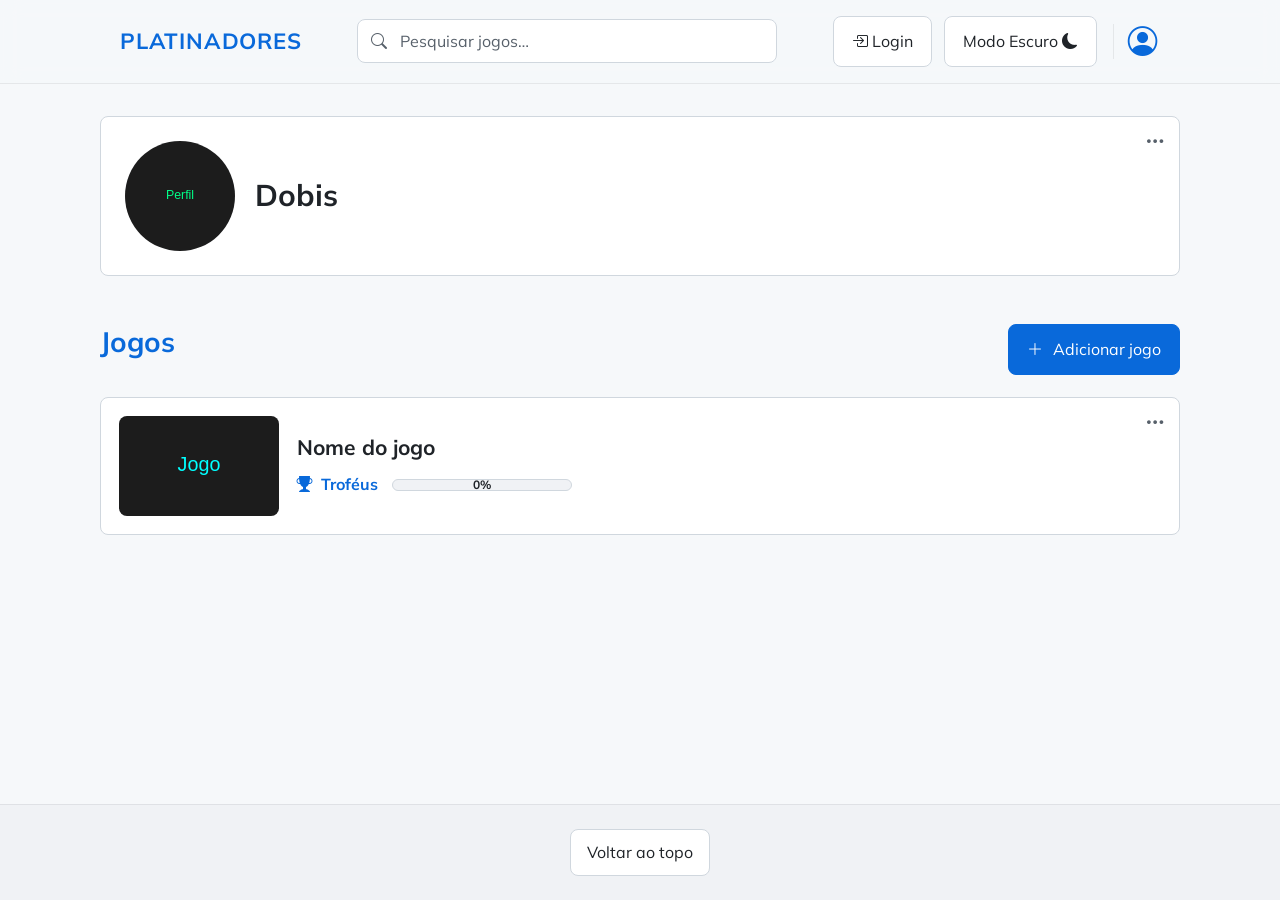
<file: index.html>
<!DOCTYPE html>
<html lang="pt-BR" class="semJs">
  <head>
    <meta charset="UTF-8" />
    <meta name="viewport" content="width=device-width, initial-scale=1.0" />
    <title>Platinadores</title>
    <link rel="stylesheet" href="styles.css" />
    <link
      rel="stylesheet"
      href="https://cdn.jsdelivr.net/npm/bootstrap-icons@1.13.1/font/bootstrap-icons.min.css"
    />
    <script>
      const temaSalvo = localStorage.getItem("tema");
      if (temaSalvo && temaSalvo.toLowerCase() === "escuro") {
        document.documentElement.classList.add("modoEscuro");
      }
      document.documentElement.classList.remove("semJs");
    </script>
    <script defer src="js/authLocal.js"></script>
    <script type="module" src="js/main.js"></script>
  </head>
  <body>
    <div id="topo"></div>

    <header class="BarraNavegacao">
      <div class="ConteudoBarraNavegacao">
        <div class="GrupoBarraNavegacao">
          <div class="GrupoAcoesEsquerda">
            <a href="index.html" class="LinkInicio" aria-label="Ir para o início">
              PLATINADORES
            </a>
          </div>
          <div class="AreaPesquisaNav">
            <div class="CampoPesquisaNav">
              <i class="bi bi-search" aria-hidden="true"></i>
              <input
                type="search"
                id="campoPesquisaJogos"
                placeholder="Pesquisar jogos…"
                autocomplete="off"
                enterkeyhint="search"
                aria-label="Pesquisar jogos por nome"
              />
            </div>
          </div>
          <div class="GrupoAcoesDireita">
            <button id="botaoLogin" class="BotaoSecundario" type="button">
              <i class="bi bi-box-arrow-in-right" aria-hidden="true"></i>
              Login
            </button>
            <button id="botaoTemaBarra" class="BotaoTema" type="button">
              Modo escuro
            </button>
            <div id="grupoContaUsuarioDireita" class="GrupoContaUsuarioDireita" hidden>
              <div id="envoltorioMenuContaNav" class="EnvoltorioMenuContaNav">
                <button
                  id="botaoAbrirMenuContaNav"
                  class="BotaoAbrirMenuContaNav"
                  type="button"
                  aria-haspopup="menu"
                  aria-expanded="false"
                  aria-controls="menuContaNav"
                  title="Menu da conta"
                >
                  <span class="IconeContaNavBar" aria-hidden="true">
                    <i class="bi bi-person-circle"></i>
                  </span>
                </button>
                <div id="menuContaNav" class="MenuContaNav" role="menu" hidden>
                  <button
                    id="botaoDadosConta"
                    class="ItemMenuContaNav"
                    type="button"
                    role="menuitem"
                  >
                    <i class="bi bi-person-badge" aria-hidden="true"></i>
                    Informações da conta
                  </button>
                  <button
                    id="botaoSairConta"
                    class="ItemMenuContaNav ItemMenuContaNavPerigo"
                    type="button"
                    role="menuitem"
                  >
                    <i class="bi bi-door-open" aria-hidden="true"></i>
                    Sair
                  </button>
                </div>
              </div>
            </div>
          </div>
        </div>
      </div>
    </header>

    <main class="ConteudoPrincipal">
      <section class="Perfil" aria-label="Perfil">
        <div class="CabecalhoPerfil">
          <button
            id="botaoMenuPerfil"
            class="BotaoMenuCard"
            type="button"
            aria-label="Abrir ações do perfil"
          >
            <i class="bi bi-three-dots"></i>
          </button>
          <img
            id="imagemPerfil"
            src=""
            alt="Imagem do perfil"
            class="ImagemPerfil"
          />
          <div class="InfoPerfil">
            <h1 id="nomePerfil" class="NomePerfil">Nome Perfil</h1>
          </div>
        </div>
      </section>

      <section class="SecaoJogos" aria-label="Jogos">
        <div class="AreaBotaoAdicionar">
          <h2 class="TituloConquistas">Jogos</h2>
          <button id="botaoAbrirAdicionarJogo" class="BotaoAcao" type="button">
            <i class="bi bi-plus-lg" aria-hidden="true"></i>
            Adicionar jogo
          </button>
        </div>
        <div id="listaJogos" class="ListaJogos"></div>
      </section>
    </main>

    <dialog id="janelaDadosConta" class="JanelaModal">
      <div class="FormularioModal">
        <div class="TopoModal">
          <h2>Dados da conta</h2>
          <button
            id="botaoFecharDadosConta"
            class="BotaoFechar"
            type="button"
            aria-label="Fechar dados da conta"
          >
            <i class="bi bi-x"></i>
          </button>
        </div>
        <div class="CorpoDadosConta">
          <div class="CampoFormulario CampoSomenteLeitura">
            <span class="RotuloSomenteLeitura">Nome de usuário</span>
            <p id="dadoContaUsuario" class="ValorSomenteLeitura">—</p>
          </div>
          <div class="CampoFormulario CampoSomenteLeitura">
            <span class="RotuloSomenteLeitura">E-mail</span>
            <p id="dadoContaEmail" class="ValorSomenteLeitura">—</p>
          </div>
          <div class="CampoFormulario CampoSomenteLeitura">
            <span class="RotuloSomenteLeitura">Primeiro nome</span>
            <p id="dadoContaPrimeiroNome" class="ValorSomenteLeitura">—</p>
          </div>
          <div class="CampoFormulario CampoSomenteLeitura">
            <span class="RotuloSomenteLeitura">Sobrenome</span>
            <p id="dadoContaSobrenome" class="ValorSomenteLeitura">—</p>
          </div>
          <p class="NotaModoLocalConta">
            Conta guardada só neste navegador (modo local). A senha não é mostrada.
          </p>
          <div class="CampoFormulario SecaoTemaModalConta">
            <span class="RotuloSomenteLeitura">Tema do site</span>
            <button id="botaoTemaModalConta" class="BotaoTema BotaoTemaModalConta" type="button">
              Modo escuro
            </button>
          </div>
        </div>
        <div class="AcoesModal">
          <button id="botaoFecharDadosContaRodape" class="BotaoConfirmar" type="button">
            Fechar
          </button>
        </div>
      </div>
    </dialog>

    <dialog id="janelaAdicionarJogo" class="JanelaModal">
      <form id="formAdicionarJogo" method="dialog" class="FormularioModal">
        <div class="TopoModal">
          <h2>Adicionar jogo</h2>
          <button
            id="botaoFecharAdicionarJogo"
            class="BotaoFechar"
            type="button"
            aria-label="Fechar modal de adicionar jogo"
          >
            <i class="bi bi-x"></i>
          </button>
        </div>

        <div class="CampoFormulario">
          <label for="campoNomeNovoJogo">Nome do jogo</label>
          <input
            type="text"
            id="campoNomeNovoJogo"
            maxlength="25"
            required
            placeholder="Digite o nome do jogo"
          />
          <p id="mensagemNomeNovoJogo" class="MensagemCampo" aria-live="polite"></p>
        </div>

        <div class="CampoFormulario">
          <label for="campoImagemNovoJogo">Imagem do jogo</label>
          <input
            type="file"
            id="campoImagemNovoJogo"
            accept=".jpeg, .jpg, .png"
            required
          />
          <p id="mensagemImagemNovoJogo" class="MensagemCampo" aria-live="polite"></p>
        </div>

        <div class="AcoesModal">
          <button class="BotaoConfirmar" type="submit">Salvar jogo</button>
        </div>
      </form>
    </dialog>

    <dialog id="janelaEditarPerfil" class="JanelaModal">
      <form id="formEditarPerfil" method="dialog" class="FormularioModal">
        <div class="TopoModal">
          <h2>Editar perfil</h2>
          <button
            id="botaoFecharEditarPerfil"
            class="BotaoFechar"
            type="button"
            aria-label="Fechar modal de editar perfil"
          >
            <i class="bi bi-x"></i>
          </button>
        </div>

        <div class="CampoFormulario">
          <label for="campoNomePerfil">Nome do perfil</label>
          <input
            id="campoNomePerfil"
            type="text"
            maxlength="20"
            placeholder="Digite o novo nome"
          />
          <p id="mensagemNomePerfil" class="MensagemCampo" aria-live="polite"></p>
        </div>

        <div class="CampoFormulario">
          <label for="campoImagemPerfil">Imagem do perfil</label>
          <input
            id="campoImagemPerfil"
            type="file"
            accept=".jpg,.jpeg,.png"
          />
        </div>

        <div class="AcoesModal">
          <button id="botaoSalvarPerfil" class="BotaoConfirmar" type="submit">
            Salvar alterações
          </button>
        </div>
      </form>
    </dialog>

    <dialog id="janelaAcoesPerfil" class="JanelaModal JanelaAcoesPerfil">
      <form method="dialog" class="FormularioModal">
        <div class="TopoModal">
          <h2>Ações do perfil</h2>
          <button
            id="botaoFecharAcoesPerfil"
            class="BotaoFechar"
            type="button"
            aria-label="Fechar modal de ações do perfil"
          >
            <i class="bi bi-x"></i>
          </button>
        </div>

        <div class="AcoesModal AcoesPerfilModal">
          <button id="botaoAbrirEditarPerfilModal" class="BotaoAcaoJogoModal" type="button">
            Editar
          </button>
        </div>
      </form>
    </dialog>

    <dialog id="janelaEditarJogo" class="JanelaModal">
      <form id="formEditarJogo" method="dialog" class="FormularioModal">
        <div class="TopoModal">
          <h2>Editar jogo</h2>
          <button
            id="botaoFecharEditarJogo"
            class="BotaoFechar"
            type="button"
            aria-label="Fechar modal de editar jogo"
          >
            <i class="bi bi-x"></i>
          </button>
        </div>

        <div class="CampoFormulario">
          <label for="campoNomeEditarJogo">Nome do jogo</label>
          <input
            id="campoNomeEditarJogo"
            type="text"
            maxlength="25"
            placeholder="Digite o novo nome do jogo"
          />
          <p id="mensagemNomeEditarJogo" class="MensagemCampo" aria-live="polite"></p>
        </div>

        <div class="CampoFormulario">
          <label for="campoImagemEditarJogo">Imagem do jogo</label>
          <input
            id="campoImagemEditarJogo"
            type="file"
            accept=".jpg,.jpeg,.png"
          />
        </div>

        <div class="AcoesModal">
          <button id="botaoSalvarJogo" class="BotaoConfirmar" type="submit">
            Salvar alterações
          </button>
        </div>
      </form>
    </dialog>

    <dialog id="janelaAcoesJogo" class="JanelaModal JanelaAcoesJogo">
      <form method="dialog" class="FormularioModal">
        <div class="TopoModal">
          <h2>Ações do jogo</h2>
          <button
            id="botaoFecharAcoesJogo"
            class="BotaoFechar"
            type="button"
            aria-label="Fechar modal de ações do jogo"
          >
            <i class="bi bi-x"></i>
          </button>
        </div>

        <div class="AcoesModal AcoesJogoModal">
          <button id="botaoAbrirEditarJogo" class="BotaoAcaoJogoModal" type="button">
            Editar
          </button>
          <button id="botaoRemoverJogoModal" class="BotaoAcaoJogoModal BotaoRemoverJogoModal" type="button">
            Remover
          </button>
        </div>
      </form>
    </dialog>

    <dialog id="janelaEditarTrofeu" class="JanelaModal">
      <form id="formEditarTrofeu" method="dialog" class="FormularioModal">
        <div class="TopoModal">
          <h2>Editar troféu</h2>
          <button
            id="botaoFecharEditarTrofeu"
            class="BotaoFechar"
            type="button"
            aria-label="Fechar modal de editar troféu"
          >
            <i class="bi bi-x"></i>
          </button>
        </div>

        <div class="CampoFormulario">
          <label for="campoNomeEditarTrofeu">Nome do troféu</label>
          <input
            type="text"
            id="campoNomeEditarTrofeu"
            required
            placeholder="Digite o nome do troféu"
          />
          <p id="mensagemNomeEditarTrofeu" class="MensagemCampo" aria-live="polite"></p>
        </div>

        <div class="CampoFormulario">
          <label for="campoImagemEditarTrofeu">Imagem do troféu</label>
          <input
            type="file"
            id="campoImagemEditarTrofeu"
            accept=".jpeg, .jpg, .png"
          />
        </div>

        <div class="CampoFormulario">
          <label for="campoDescricaoEditarTrofeu">Descrição do troféu</label>
          <textarea
            id="campoDescricaoEditarTrofeu"
            required
            placeholder="Digite a descrição do troféu"
          ></textarea>
          <p id="mensagemDescricaoEditarTrofeu" class="MensagemCampo" aria-live="polite"></p>
        </div>

        <div class="AcoesModal">
          <button id="botaoSalvarTrofeuEdicao" class="BotaoConfirmar" type="submit">
            Salvar alterações
          </button>
        </div>
      </form>
    </dialog>

    <dialog id="janelaAcoesTrofeu" class="JanelaModal JanelaAcoesJogo">
      <form method="dialog" class="FormularioModal">
        <div class="TopoModal">
          <h2>Ações do troféu</h2>
          <button
            id="botaoFecharAcoesTrofeu"
            class="BotaoFechar"
            type="button"
            aria-label="Fechar modal de ações do troféu"
          >
            <i class="bi bi-x"></i>
          </button>
        </div>

        <div class="AcoesModal AcoesJogoModal">
          <button id="botaoAbrirEditarTrofeu" class="BotaoAcaoJogoModal" type="button">
            Editar
          </button>
          <button id="botaoRemoverTrofeuModal" class="BotaoAcaoJogoModal BotaoRemoverJogoModal" type="button">
            Remover
          </button>
        </div>
      </form>
    </dialog>

    <dialog id="janelaTrofeus" class="JanelaModal JanelaTrofeus">
      <form method="dialog" class="FormularioModal">
        <div class="TopoModal">
          <h2 id="tituloJanelaTrofeus">Troféus</h2>
          <button
            id="botaoFecharTrofeus"
            class="BotaoFechar"
            type="button"
            aria-label="Fechar modal de troféus"
          >
            <i class="bi bi-x"></i>
          </button>
        </div>

        <div id="listaTrofeus" class="ListaTrofeus"></div>

        <div class="AcoesModal AcoesTrofeus">
          <button id="botaoAbrirAdicionarTrofeu" type="button">
            <i class="bi bi-plus-circle"></i>
            Adicionar troféu
          </button>
        </div>
      </form>
    </dialog>

    <dialog id="janelaAdicionarTrofeu" class="JanelaModal">
      <form id="formAdicionarTrofeu" method="dialog" class="FormularioModal">
        <div class="TopoModal">
          <h2>Adicionar troféu</h2>
          <button
            id="botaoFecharAdicionarTrofeu"
            class="BotaoFechar"
            type="button"
            aria-label="Fechar modal de adicionar troféu"
          >
            <i class="bi bi-x"></i>
          </button>
        </div>

        <div class="CampoFormulario">
          <label for="campoNomeTrofeu">Nome do troféu</label>
          <input
            type="text"
            id="campoNomeTrofeu"
            required
            placeholder="Digite o nome do troféu"
          />
          <p id="mensagemNomeTrofeu" class="MensagemCampo" aria-live="polite"></p>
        </div>

        <div class="CampoFormulario">
          <label for="campoImagemTrofeu">Imagem do troféu</label>
          <input
            type="file"
            id="campoImagemTrofeu"
            accept=".jpeg, .jpg, .png"
            required
          />
          <p id="mensagemImagemTrofeu" class="MensagemCampo" aria-live="polite"></p>
        </div>

        <div class="CampoFormulario">
          <label for="campoDescricaoTrofeu">Descrição do troféu</label>
          <textarea
            id="campoDescricaoTrofeu"
            required
            placeholder="Digite a descrição do troféu"
          ></textarea>
          <p id="mensagemDescricaoTrofeu" class="MensagemCampo" aria-live="polite"></p>
        </div>

        <div class="AcoesModal">
          <button id="botaoSalvarTrofeu" class="BotaoConfirmar" type="submit">
            Salvar troféu
          </button>
        </div>
      </form>
    </dialog>

    <dialog id="janelaConfirmacaoExclusao" class="JanelaModal JanelaConfirmacaoExclusao">
      <form method="dialog" class="FormularioModal">
        <div class="TopoModal">
          <h2 id="tituloConfirmacaoExclusao">Confirmar exclusão</h2>
          <button
            id="botaoFecharConfirmacaoExclusao"
            class="BotaoFechar"
            type="button"
            aria-label="Fechar modal de confirmação de exclusão"
          >
            <i class="bi bi-x"></i>
          </button>
        </div>

        <p id="mensagemConfirmacaoExclusao" class="MensagemConfirmacaoExclusao">
          Tem certeza que deseja excluir este item?
        </p>

        <div class="AcoesModal AcoesConfirmacaoExclusao">
          <button id="botaoCancelarConfirmacaoExclusao" class="BotaoAcaoJogoModal" type="button">
            Cancelar
          </button>
          <button id="botaoConfirmarExclusao" class="BotaoAcaoJogoModal BotaoConfirmarExclusao" type="button">
            Excluir
          </button>
        </div>
      </form>
    </dialog>

    <footer class="Rodape">
      <a href="#topo" class="LinkTopo">Voltar ao topo</a>
    </footer>
  </body>
</html>
</file>
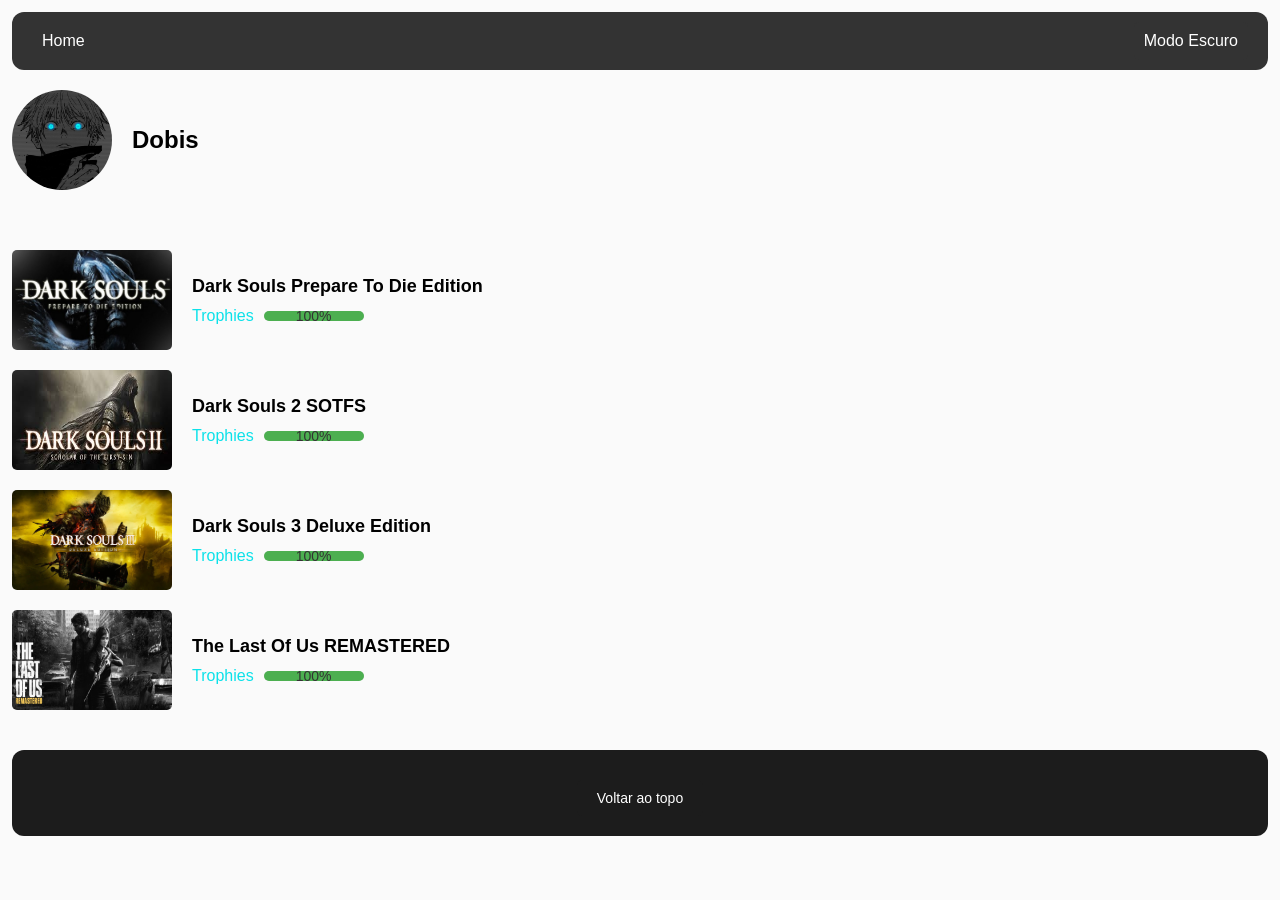
<file: Meu Primeiro Site/main.html>
<!DOCTYPE html>
<html lang="en">
  <head>
    <meta charset="UTF-8" />
    <meta name="viewport" content="width=device-width, initial-scale=1.0" />
    <title>Dobis Profile</title>
    <link rel="stylesheet" href="styles.css" />
    <script defer src="script.js"></script>
  </head>
  <body>
    <div id="top"></div>

    <header class="navbar">
      <a href="main.html">Home</a>
      <button class="toggle-button" onclick="toggleDarkMode()">
        Modo Escuro
      </button>
    </header>

    <main class="container">
      <div class="profile-container">
        <img
          src="images/gojo.jpg"
          alt="Dobis Profile image"
          class="profile-img"
        />
        <div class="profile-info">
          <h1 class="name">Dobis</h1>
        </div>
      </div>

      <div class="games-container">
        <div class="game-item">
          <img
            class="game-img"
            src="images/ds1.jpg"
            alt="Dark Souls Remastered"
          />
          <div class="game-info">
            <h2 class="game-name">Dark Souls Prepare To Die Edition</h2>
            <div class="trophies-container">
              <a
                href="Conquistas/Dark Souls 1/DarkSouls1.html"
                class="trophies-link"
                >Trophies</a
              >
              <div class="progress-bar">
                <div class="progress" style="width: 100%"></div>
                <span class="progress-text">100%</span>
              </div>
            </div>
          </div>
        </div>

        <div class="game-item">
          <img class="game-img" src="images/ds2.jpg" alt="Dark Souls 2 SOTFS" />
          <div class="game-info">
            <h2 class="game-name">Dark Souls 2 SOTFS</h2>
            <div class="trophies-container">
              <a
                href="Conquistas/Dark Souls 2/DarkSouls2.html"
                class="trophies-link"
                >Trophies</a
              >
              <div class="progress-bar">
                <div class="progress" style="width: 100%"></div>
                <span class="progress-text">100%</span>
              </div>
            </div>
          </div>
        </div>

        <div class="game-item">
          <img
            class="game-img"
            src="images/ds3.jpg"
            alt="Dark Souls 3 DELUXE EDITION"
          />
          <div class="game-info">
            <h2 class="game-name">Dark Souls 3 Deluxe Edition</h2>
            <div class="trophies-container">
              <a
                href="Conquistas/Dark Souls 3/DarkSouls3.html"
                class="trophies-link"
                >Trophies</a
              >
              <div class="progress-bar">
                <div class="progress" style="width: 100%"></div>
                <span class="progress-text">100%</span>
              </div>
            </div>
          </div>
        </div>

        <div class="game-item">
          <img
            class="game-img"
            src="images/The-Last-of-Us-Remastered.jpg"
            alt="The Last Of Us Remastered"
          />
          <div class="game-info">
            <h2 class="game-name">The Last Of Us REMASTERED</h2>
            <div class="trophies-container">
              <a href="Conquistas/Tlou/TLOU.html" class="trophies-link"
                >Trophies</a
              >
              <div class="progress-bar">
                <div class="progress" style="width: 100%"></div>
                <span class="progress-text">100%</span>
              </div>
            </div>
          </div>
        </div>
      </div>
    </main>

    <footer class="footer">
      <a href="#top" class="scroll-to-top">Voltar ao topo</a>
    </footer>
  </body>
</html>
</file>
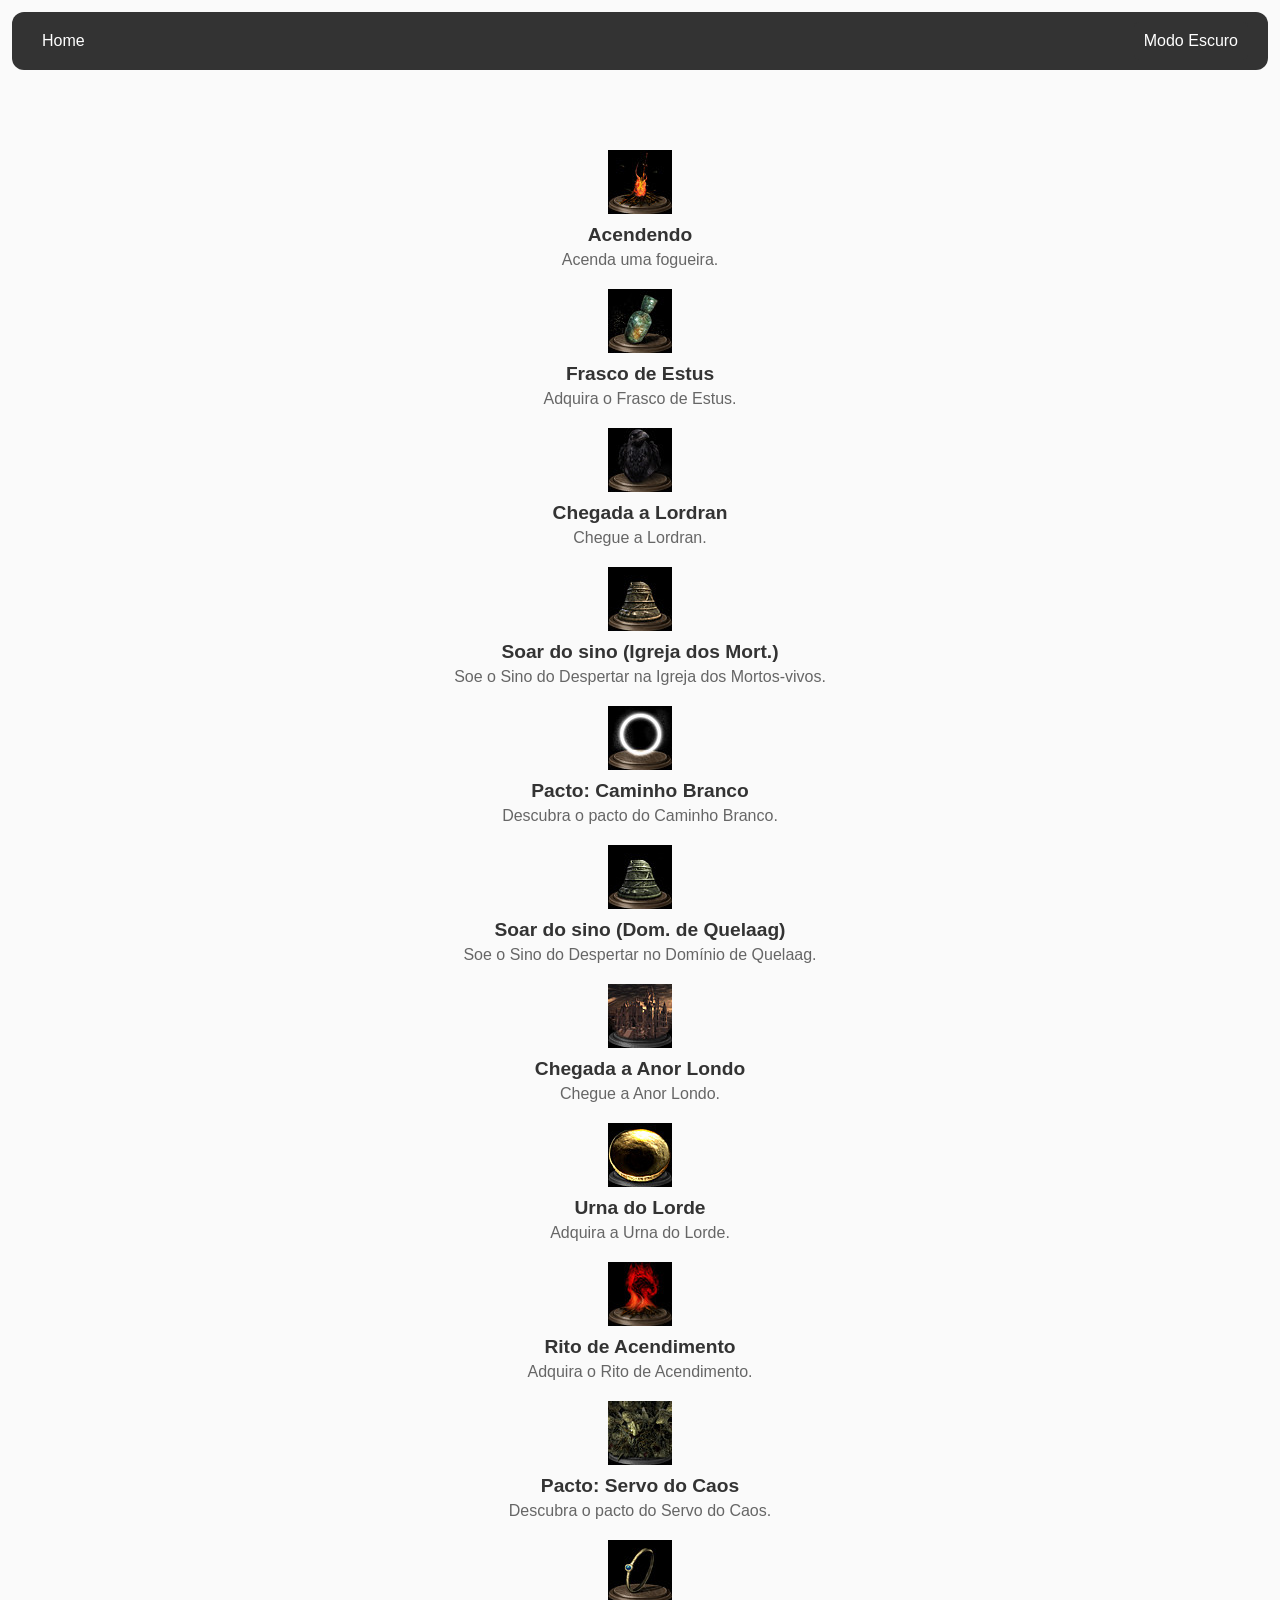
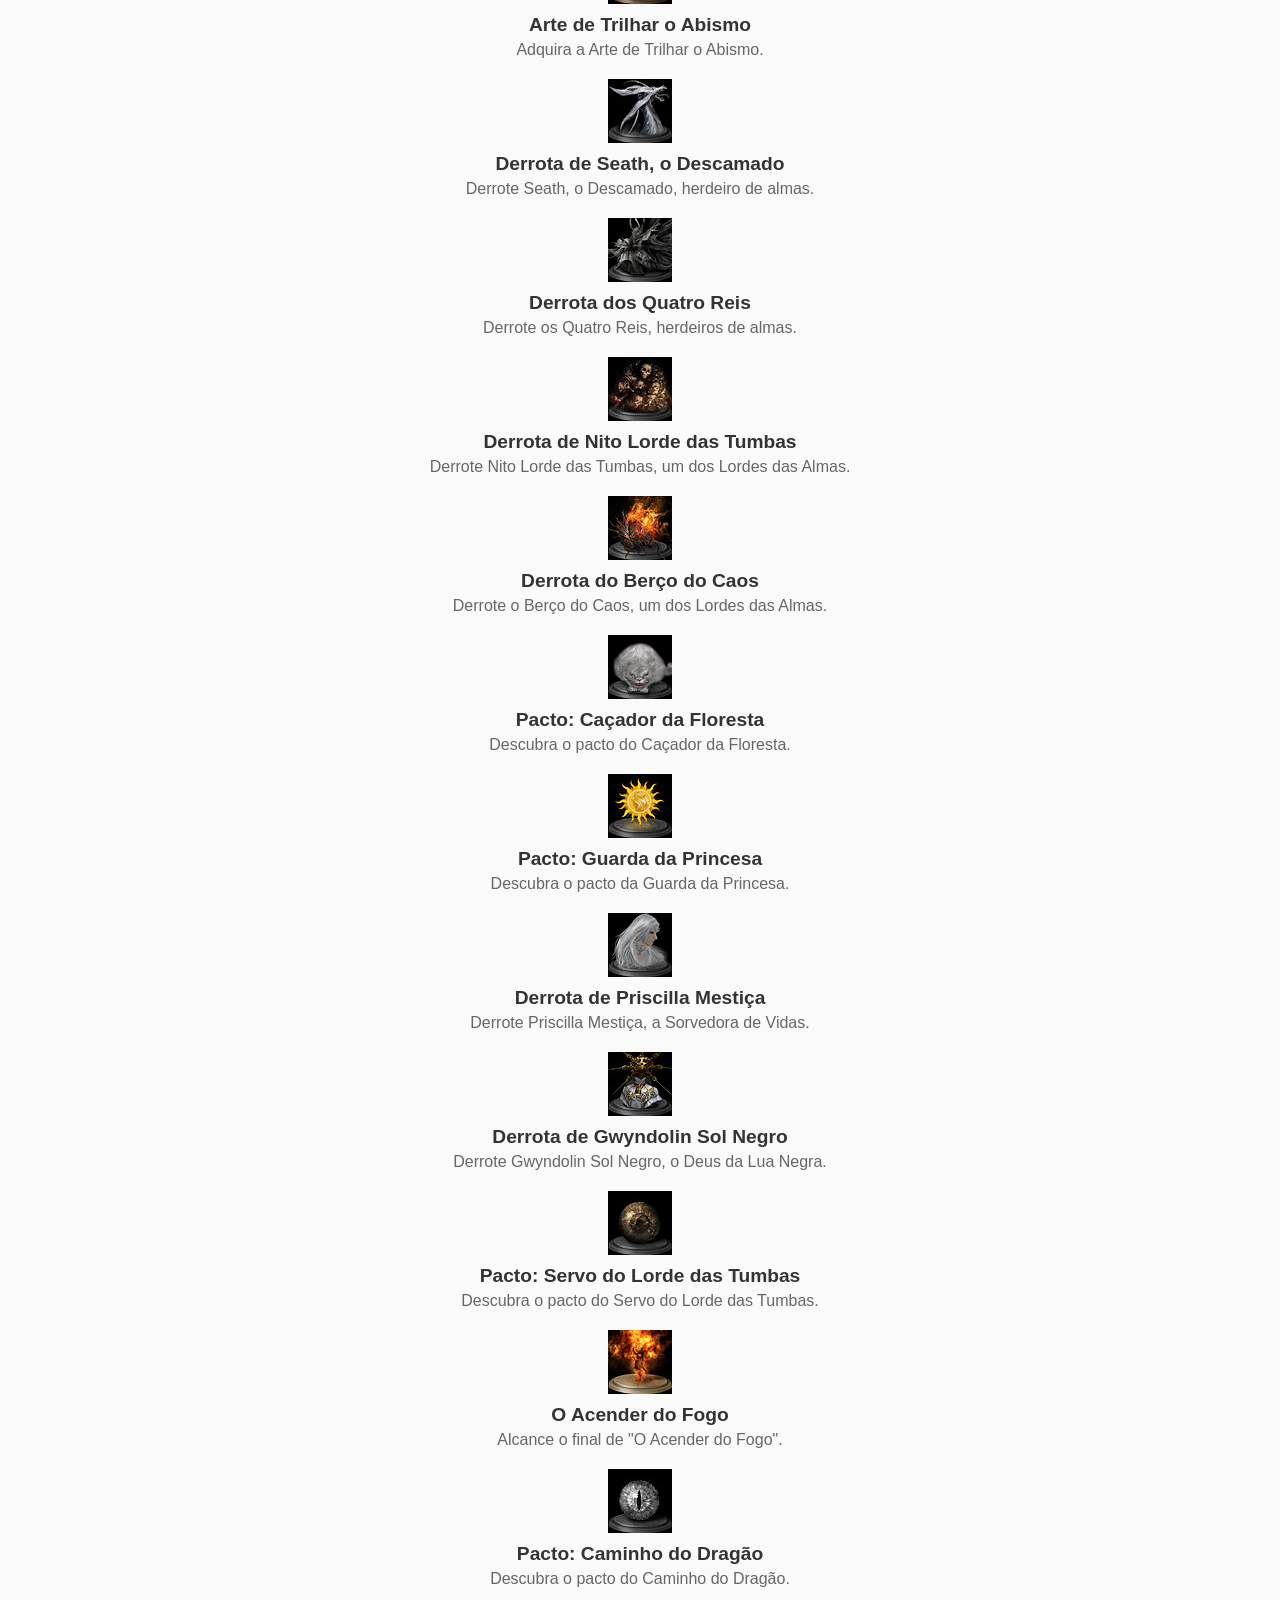
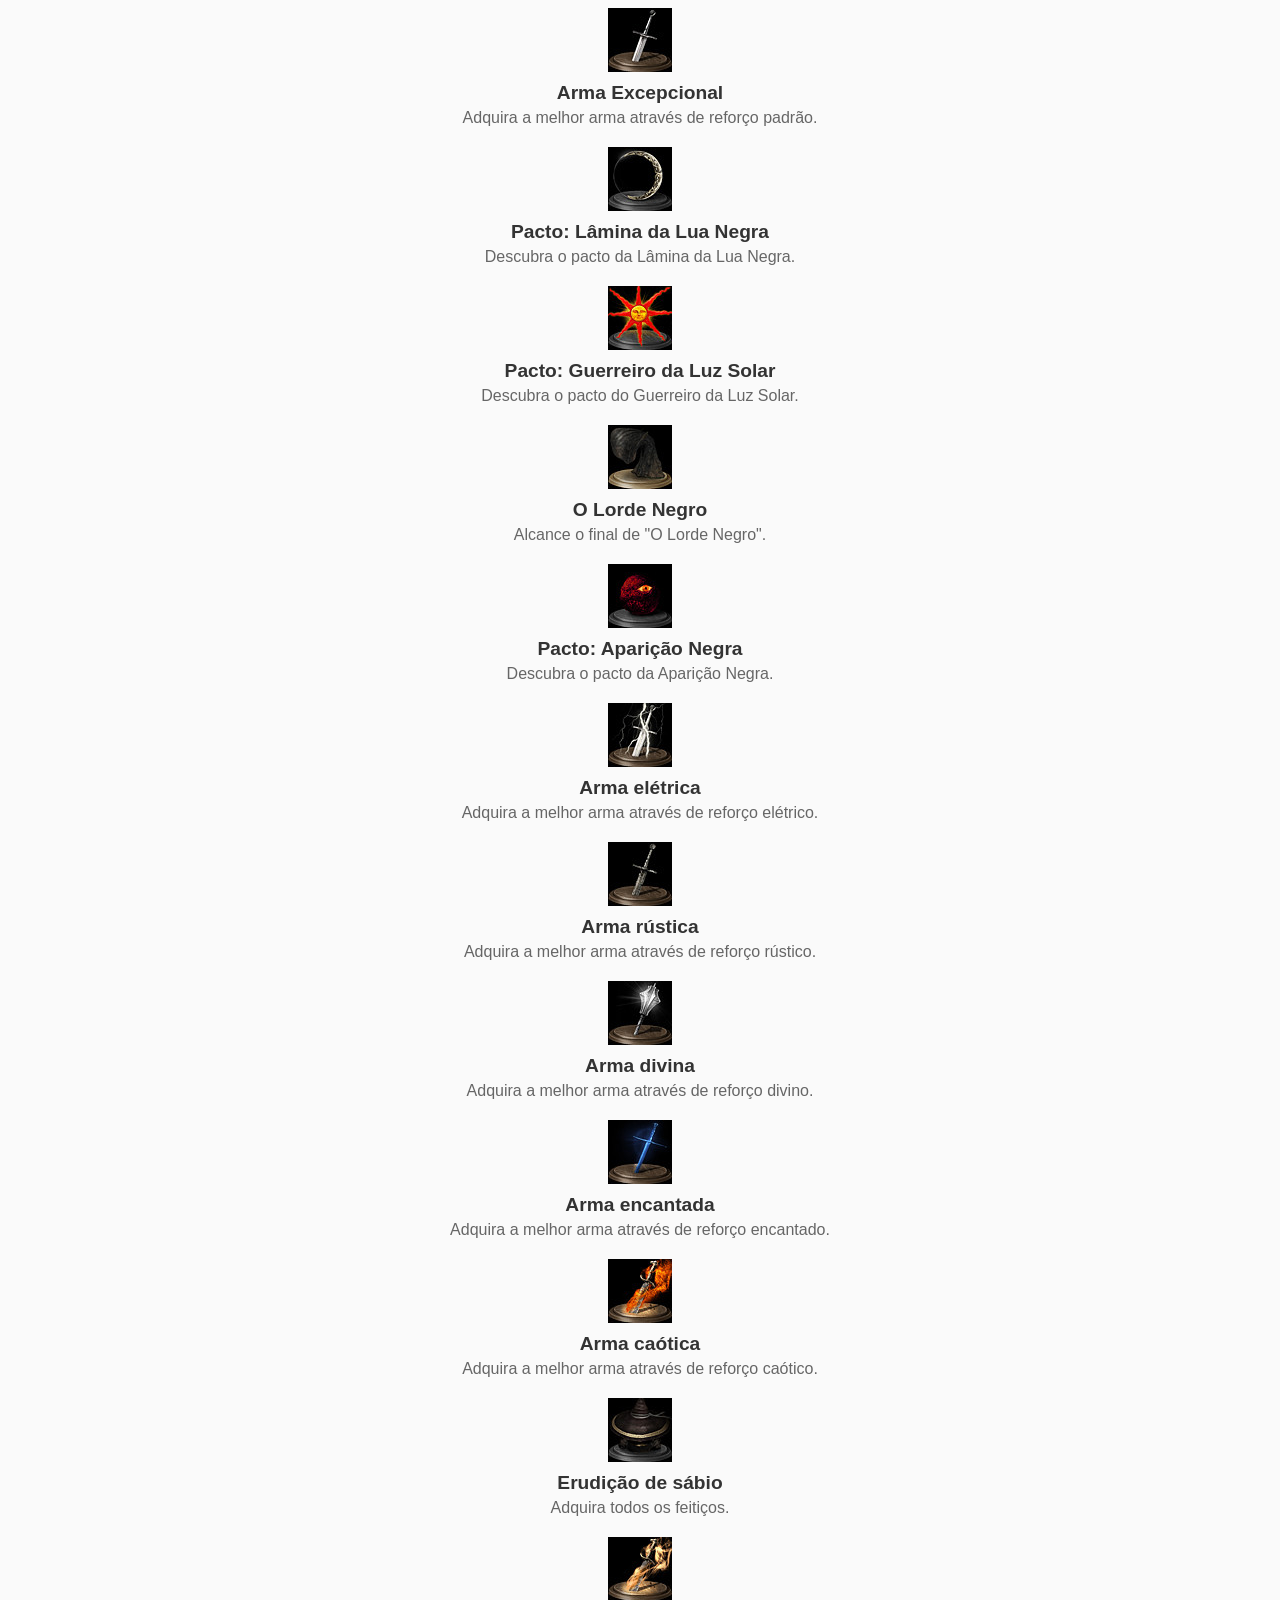
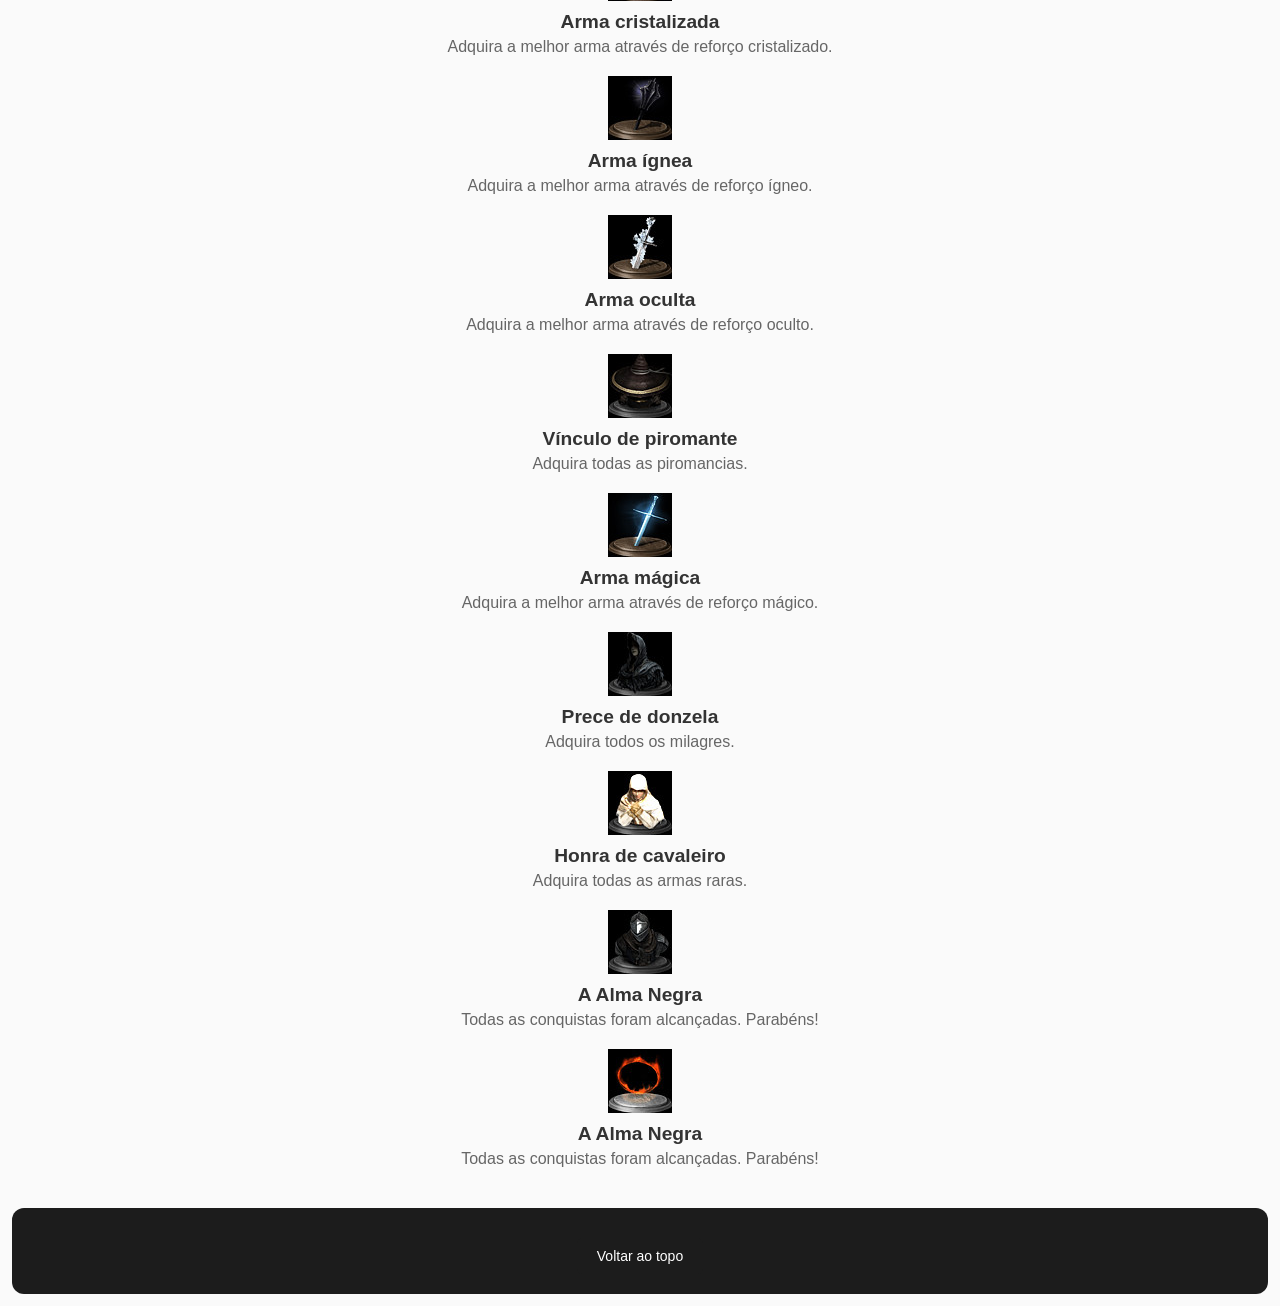
<file: Meu Primeiro Site/Conquistas/Dark Souls 1/DarkSouls1.html>
<!DOCTYPE html>
<html lang="en">
  <head>
    <script src="ds1.js"></script>
    <link rel="stylesheet" href="ds1.css" />
    <meta charset="UTF-8" />
    <meta name="viewport" content="width=device-width, initial-scale=1.0" />
    <title>Dark Souls Prepare to Die Edition</title>
  </head>
  <body>
    <header class="navbar">
      <a href="../../main.html">Home</a>
      <button class="toggle-button" onclick="toggleDarkMode()">
        Modo Escuro
      </button>
    </header>

    <main>
      <div class="trophies">
        <!-- Trophy 1 -->
        <div class="trophy-item">
          <img
            src="../../ConquistasIMG/DS1/1.jpg"
            alt="Acendendo"
            class="trophies-img"
          />
          <h2 class="trophies-name">Acendendo</h2>
          <p class="trophies-description">Acenda uma fogueira.</p>
        </div>

        <!-- Trophy 2 -->
        <div class="trophy-item">
          <img
            src="../../ConquistasIMG/DS1/2.jpg"
            alt="Frasco de Estus"
            class="trophies-img"
          />
          <h2 class="trophies-name">Frasco de Estus</h2>
          <p class="trophies-description">Adquira o Frasco de Estus.</p>
        </div>

        <!-- Trophy 3 -->
        <div class="trophy-item">
          <img
            src="../../ConquistasIMG/DS1/3.jpg"
            alt="Chegada a Lordran"
            class="trophies-img"
          />
          <h2 class="trophies-name">Chegada a Lordran</h2>
          <p class="trophies-description">Chegue a Lordran.</p>
        </div>

        <!-- Trophy 4 -->
        <div class="trophy-item">
          <img
            src="../../ConquistasIMG/DS1/5.jpg"
            alt="Soar do sino (Igreja dos Mort.)"
            class="trophies-img"
          />
          <h2 class="trophies-name">Soar do sino (Igreja dos Mort.)</h2>
          <p class="trophies-description">
            Soe o Sino do Despertar na Igreja dos Mortos-vivos.
          </p>
        </div>

        <!-- Trophy 5 -->
        <div class="trophy-item">
          <img
            src="../../ConquistasIMG/DS1/4.jpg"
            alt="Pacto: Caminho Branco"
            class="trophies-img"
          />
          <h2 class="trophies-name">Pacto: Caminho Branco</h2>
          <p class="trophies-description">
            Descubra o pacto do Caminho Branco.
          </p>
        </div>

        <!-- Trophy 6 -->
        <div class="trophy-item">
          <img
            src="../../ConquistasIMG/DS1/6.jpg"
            alt="Soar do sino (Dom. de Quelaag)"
            class="trophies-img"
          />
          <h2 class="trophies-name">Soar do sino (Dom. de Quelaag)</h2>
          <p class="trophies-description">
            Soe o Sino do Despertar no Domínio de Quelaag.
          </p>
        </div>

        <!-- Trophy 7 -->
        <div class="trophy-item">
          <img
            src="../../ConquistasIMG/DS1/7.jpg"
            alt="Chegada a Anor Londo"
            class="trophies-img"
          />
          <h2 class="trophies-name">Chegada a Anor Londo</h2>
          <p class="trophies-description">Chegue a Anor Londo.</p>
        </div>

        <!-- Trophy 8 -->
        <div class="trophy-item">
          <img
            src="../../ConquistasIMG/DS1/8.jpg"
            alt="Urna do Lorde"
            class="trophies-img"
          />
          <h2 class="trophies-name">Urna do Lorde</h2>
          <p class="trophies-description">Adquira a Urna do Lorde.</p>
        </div>

        <!-- Trophy 9 -->
        <div class="trophy-item">
          <img
            src="../../ConquistasIMG/DS1/9.jpg"
            alt="Rito de Acendimento"
            class="trophies-img"
          />
          <h2 class="trophies-name">Rito de Acendimento</h2>
          <p class="trophies-description">Adquira o Rito de Acendimento.</p>
        </div>

        <!-- Trophy 10 -->
        <div class="trophy-item">
          <img
            src="../../ConquistasIMG/DS1/11.jpg"
            alt="Pacto: Servo do Caos"
            class="trophies-img"
          />
          <h2 class="trophies-name">Pacto: Servo do Caos</h2>
          <p class="trophies-description">Descubra o pacto do Servo do Caos.</p>
        </div>

        <!-- Trophy 11 -->
        <div class="trophy-item">
          <img
            src="../../ConquistasIMG/DS1/10.jpg"
            alt="Arte de Trilhar o Abismo"
            class="trophies-img"
          />
          <h2 class="trophies-name">Arte de Trilhar o Abismo</h2>
          <p class="trophies-description">
            Adquira a Arte de Trilhar o Abismo.
          </p>
        </div>

        <!-- Trophy 12 -->
        <div class="trophy-item">
          <img
            src="../../ConquistasIMG/DS1/12.jpg"
            alt="Derrota de Seath, o Descamado"
            class="trophies-img"
          />
          <h2 class="trophies-name">Derrota de Seath, o Descamado</h2>
          <p class="trophies-description">
            Derrote Seath, o Descamado, herdeiro de almas.
          </p>
        </div>

        <!-- Trophy 13 -->
        <div class="trophy-item">
          <img
            src="../../ConquistasIMG/DS1/13.jpg"
            alt="Derrota dos Quatro Reis"
            class="trophies-img"
          />
          <h2 class="trophies-name">Derrota dos Quatro Reis</h2>
          <p class="trophies-description">
            Derrote os Quatro Reis, herdeiros de almas.
          </p>
        </div>

        <!-- Trophy 14 -->
        <div class="trophy-item">
          <img
            src="../../ConquistasIMG/DS1/14.jpg"
            alt="Derrota de Nito Lorde das Tumbas"
            class="trophies-img"
          />
          <h2 class="trophies-name">Derrota de Nito Lorde das Tumbas</h2>
          <p class="trophies-description">
            Derrote Nito Lorde das Tumbas, um dos Lordes das Almas.
          </p>
        </div>

        <!-- Trophy 15 -->
        <div class="trophy-item">
          <img
            src="../../ConquistasIMG/DS1/16.jpg"
            alt="Derrota do Berço do Caos"
            class="trophies-img"
          />
          <h2 class="trophies-name">Derrota do Berço do Caos</h2>
          <p class="trophies-description">
            Derrote o Berço do Caos, um dos Lordes das Almas.
          </p>
        </div>

        <!-- Trophy 16 -->
        <div class="trophy-item">
          <img
            src="../../ConquistasIMG/DS1/15.jpg"
            alt="Pacto: Guarda da Princesa"
            class="trophies-img"
          />
          <h2 class="trophies-name">Pacto: Caçador da Floresta</h2>
          <p class="trophies-description">
            Descubra o pacto do Caçador da Floresta.
          </p>
        </div>

        <!-- Trophy 17 -->
        <div class="trophy-item">
          <img
            src="../../ConquistasIMG/DS1/17.jpg"
            alt="Pacto: Caçador da Floresta"
            class="trophies-img"
          />
          <h2 class="trophies-name">Pacto: Guarda da Princesa</h2>
          <p class="trophies-description">
            Descubra o pacto da Guarda da Princesa.
          </p>
        </div>

        <!-- Trophy 18 -->
        <div class="trophy-item">
          <img
            src="../../ConquistasIMG/DS1/18.jpg"
            alt="Derrota de Priscilla Mestiça"
            class="trophies-img"
          />
          <h2 class="trophies-name">Derrota de Priscilla Mestiça</h2>
          <p class="trophies-description">
            Derrote Priscilla Mestiça, a Sorvedora de Vidas.
          </p>
        </div>

        <!-- Trophy 19 -->
        <div class="trophy-item">
          <img
            src="../../ConquistasIMG/DS1/20.jpg"
            alt="Derrota de Gwyndolin Sol Negro"
            class="trophies-img"
          />
          <h2 class="trophies-name">Derrota de Gwyndolin Sol Negro</h2>
          <p class="trophies-description">
            Derrote Gwyndolin Sol Negro, o Deus da Lua Negra.
          </p>
        </div>

        <!-- Trophy 20 -->
        <div class="trophy-item">
          <img
            src="../../ConquistasIMG/DS1/24.jpg"
            alt="Pacto: Servo do Lorde das Tumbas"
            class="trophies-img"
          />
          <h2 class="trophies-name">Pacto: Servo do Lorde das Tumbas</h2>
          <p class="trophies-description">
            Descubra o pacto do Servo do Lorde das Tumbas.
          </p>
        </div>

        <!-- Trophy 21 -->
        <div class="trophy-item">
          <img
            src="../../ConquistasIMG/DS1/19.jpg"
            alt="O Acender do Fogo"
            class="trophies-img"
          />
          <h2 class="trophies-name">O Acender do Fogo</h2>
          <p class="trophies-description">
            Alcance o final de "O Acender do Fogo".
          </p>
        </div>

        <!-- Trophy 22 -->
        <div class="trophy-item">
          <img
            src="../../ConquistasIMG/DS1/22.jpg"
            alt="Pacto: Caminho do Dragão"
            class="trophies-img"
          />
          <h2 class="trophies-name">Pacto: Caminho do Dragão</h2>
          <p class="trophies-description">
            Descubra o pacto do Caminho do Dragão.
          </p>
        </div>

        <!-- Trophy 23 -->
        <div class="trophy-item">
          <img
            src="../../ConquistasIMG/DS1/21.jpg"
            alt="Pacto: Caminho do Dragão"
            class="trophies-img"
          />
          <h2 class="trophies-name">Arma Excepcional</h2>
          <p class="trophies-description">
            Adquira a melhor arma através de reforço padrão.
          </p>
        </div>

        <!-- Trophy 24 -->
        <div class="trophy-item">
          <img
            src="../../ConquistasIMG/DS1/26.jpg"
            alt="Pacto: Lâmina da Lua Negra"
            class="trophies-img"
          />
          <h2 class="trophies-name">Pacto: Lâmina da Lua Negra</h2>
          <p class="trophies-description">
            Descubra o pacto da Lâmina da Lua Negra.
          </p>
        </div>

        <!-- Trophy 25 -->
        <div class="trophy-item">
          <img
            src="../../ConquistasIMG/DS1/25.jpg"
            alt="Pacto: Guerreiro da Luz Solar"
            class="trophies-img"
          />
          <h2 class="trophies-name">Pacto: Guerreiro da Luz Solar</h2>
          <p class="trophies-description">
            Descubra o pacto do Guerreiro da Luz Solar.
          </p>
        </div>

        <!-- Trophy 26 -->
        <div class="trophy-item">
          <img
            src="../../ConquistasIMG/DS1/27.jpg"
            alt="O Lorde Negro"
            class="trophies-img"
          />
          <h2 class="trophies-name">O Lorde Negro</h2>
          <p class="trophies-description">
            Alcance o final de "O Lorde Negro".
          </p>
        </div>

        <!-- Trophy 27 -->
        <div class="trophy-item">
          <img
            src="../../ConquistasIMG/DS1/29.jpg"
            alt="Pacto: Aparição Negra"
            class="trophies-img"
          />
          <h2 class="trophies-name">Pacto: Aparição Negra</h2>
          <p class="trophies-description">
            Descubra o pacto da Aparição Negra.
          </p>
        </div>

        <!-- Trophy 28 -->
        <div class="trophy-item">
          <img
            src="../../ConquistasIMG/DS1/28.jpg"
            alt="Arma elétrica"
            class="trophies-img"
          />
          <h2 class="trophies-name">Arma elétrica</h2>
          <p class="trophies-description">
            Adquira a melhor arma através de reforço elétrico.
          </p>
        </div>

        <!-- Trophy 29 -->
        <div class="trophy-item">
          <img
            src="../../ConquistasIMG/DS1/30.jpg"
            alt="Arma rústica"
            class="trophies-img"
          />
          <h2 class="trophies-name">Arma rústica</h2>
          <p class="trophies-description">
            Adquira a melhor arma através de reforço rústico.
          </p>
        </div>

        <!-- Trophy 30 -->
        <div class="trophy-item">
          <img
            src="../../ConquistasIMG/DS1/31.jpg"
            alt="Arma divina"
            class="trophies-img"
          />
          <h2 class="trophies-name">Arma divina</h2>
          <p class="trophies-description">
            Adquira a melhor arma através de reforço divino.
          </p>
        </div>

        <!-- Trophy 31 -->
        <div class="trophy-item">
          <img
            src="../../ConquistasIMG/DS1/32.jpg"
            alt="Arma encantada"
            class="trophies-img"
          />
          <h2 class="trophies-name">Arma encantada</h2>
          <p class="trophies-description">
            Adquira a melhor arma através de reforço encantado.
          </p>
        </div>

        <!-- Trophy 32 -->
        <div class="trophy-item">
          <img
            src="../../ConquistasIMG/DS1/33.jpg"
            alt="Arma caótica"
            class="trophies-img"
          />
          <h2 class="trophies-name">Arma caótica</h2>
          <p class="trophies-description">
            Adquira a melhor arma através de reforço caótico.
          </p>
        </div>

        <!-- Trophy 33 -->
        <div class="trophy-item">
          <img
            src="../../ConquistasIMG/DS1/37.jpg"
            alt="Erudição de sábio"
            class="trophies-img"
          />
          <h2 class="trophies-name">Erudição de sábio</h2>
          <p class="trophies-description">Adquira todos os feitiços.</p>
        </div>

        <!-- Trophy 34 -->
        <div class="trophy-item">
          <img
            src="../../ConquistasIMG/DS1/34.jpg"
            alt="Arma cristalizada"
            class="trophies-img"
          />
          <h2 class="trophies-name">Arma cristalizada</h2>
          <p class="trophies-description">
            Adquira a melhor arma através de reforço cristalizado.
          </p>
        </div>

        <!-- Trophy 35 -->
        <div class="trophy-item">
          <img
            src="../../ConquistasIMG/DS1/35.jpg"
            alt="Arma ígnea"
            class="trophies-img"
          />
          <h2 class="trophies-name">Arma ígnea</h2>
          <p class="trophies-description">
            Adquira a melhor arma através de reforço ígneo.
          </p>
        </div>

        <!-- Trophy 36 -->
        <div class="trophy-item">
          <img
            src="../../ConquistasIMG/DS1/36.jpg"
            alt="Arma oculta"
            class="trophies-img"
          />
          <h2 class="trophies-name">Arma oculta</h2>
          <p class="trophies-description">
            Adquira a melhor arma através de reforço oculto.
          </p>
        </div>

        <!-- Trophy 37 -->
        <div class="trophy-item">
          <img
            src="../../ConquistasIMG/DS1/37.jpg"
            alt="Vínculo de piromante"
            class="trophies-img"
          />
          <h2 class="trophies-name">Vínculo de piromante</h2>
          <p class="trophies-description">Adquira todas as piromancias.</p>
        </div>

        <!-- Trophy 38 -->
        <div class="trophy-item">
          <img
            src="../../ConquistasIMG/DS1/38.jpg"
            alt="Arma mágica"
            class="trophies-img"
          />
          <h2 class="trophies-name">Arma mágica</h2>
          <p class="trophies-description">
            Adquira a melhor arma através de reforço mágico.
          </p>
        </div>

        <!-- Trophy 39 -->
        <div class="trophy-item">
          <img
            src="../../ConquistasIMG/DS1/39.jpg"
            alt="Prece de donzela"
            class="trophies-img"
          />
          <h2 class="trophies-name">Prece de donzela</h2>
          <p class="trophies-description">Adquira todos os milagres.</p>
        </div>

        <!-- Trophy 40 -->
        <div class="trophy-item">
          <img
            src="../../ConquistasIMG/DS1/40.jpg"
            alt="Honra de cavaleiro"
            class="trophies-img"
          />
          <h2 class="trophies-name">Honra de cavaleiro</h2>
          <p class="trophies-description">Adquira todas as armas raras.</p>
        </div>

        <!-- Trophy 41 -->
        <div class="trophy-item">
          <img
            src="../../ConquistasIMG/DS1/41.jpg"
            alt="A Alma Negra"
            class="trophies-img"
          />
          <h2 class="trophies-name">A Alma Negra</h2>
          <p class="trophies-description">
            Todas as conquistas foram alcançadas. Parabéns!
          </p>
        </div>

        <!-- Trophy 42 -->
        <div class="trophy-item">
          <img
            src="../../ConquistasIMG/DS1/42.jpg"
            alt="Arma oculta"
            class="trophies-img"
          />
          <h2 class="trophies-name">A Alma Negra</h2>
          <p class="trophies-description">
            Todas as conquistas foram alcançadas. Parabéns!
          </p>
        </div>
      </div>
    </main>

    <footer class="footer">
      <a href="#top" class="scroll-to-top">Voltar ao topo</a>
    </footer>
  </body>
</html>
</file>
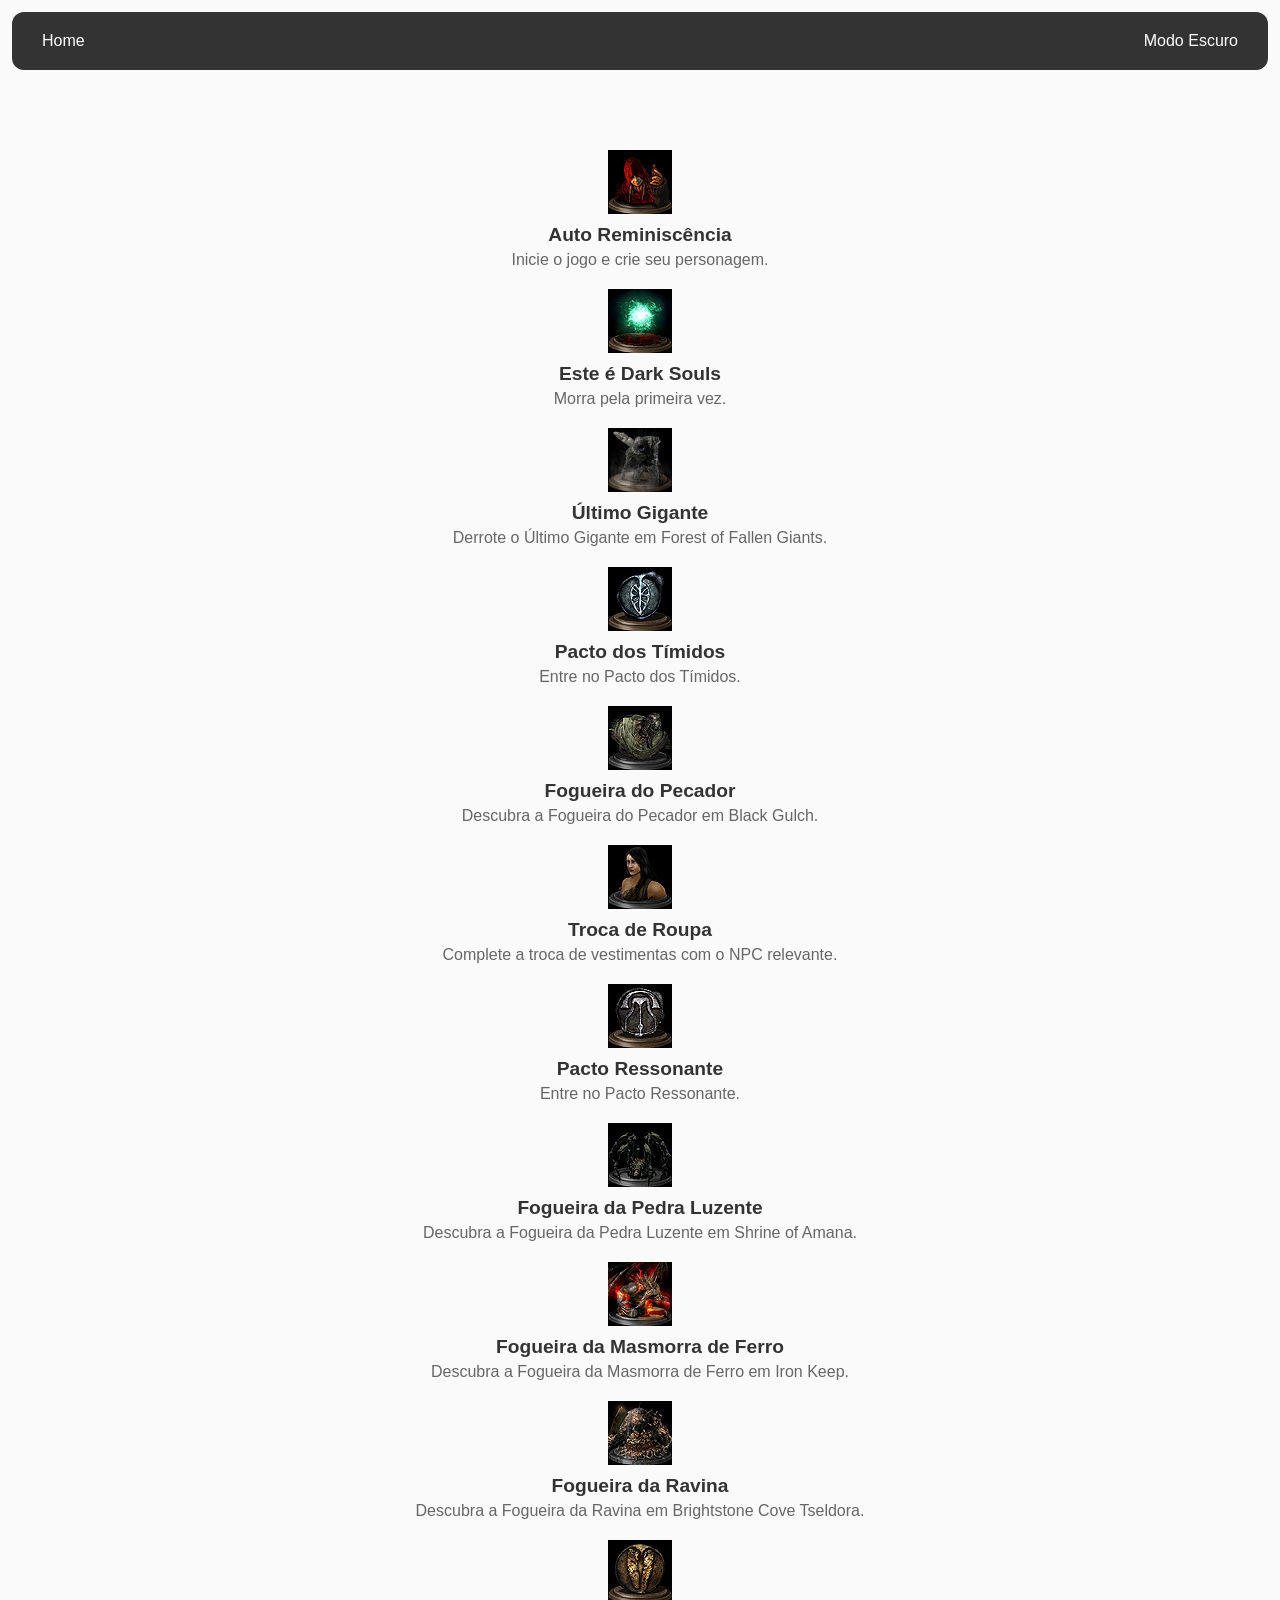
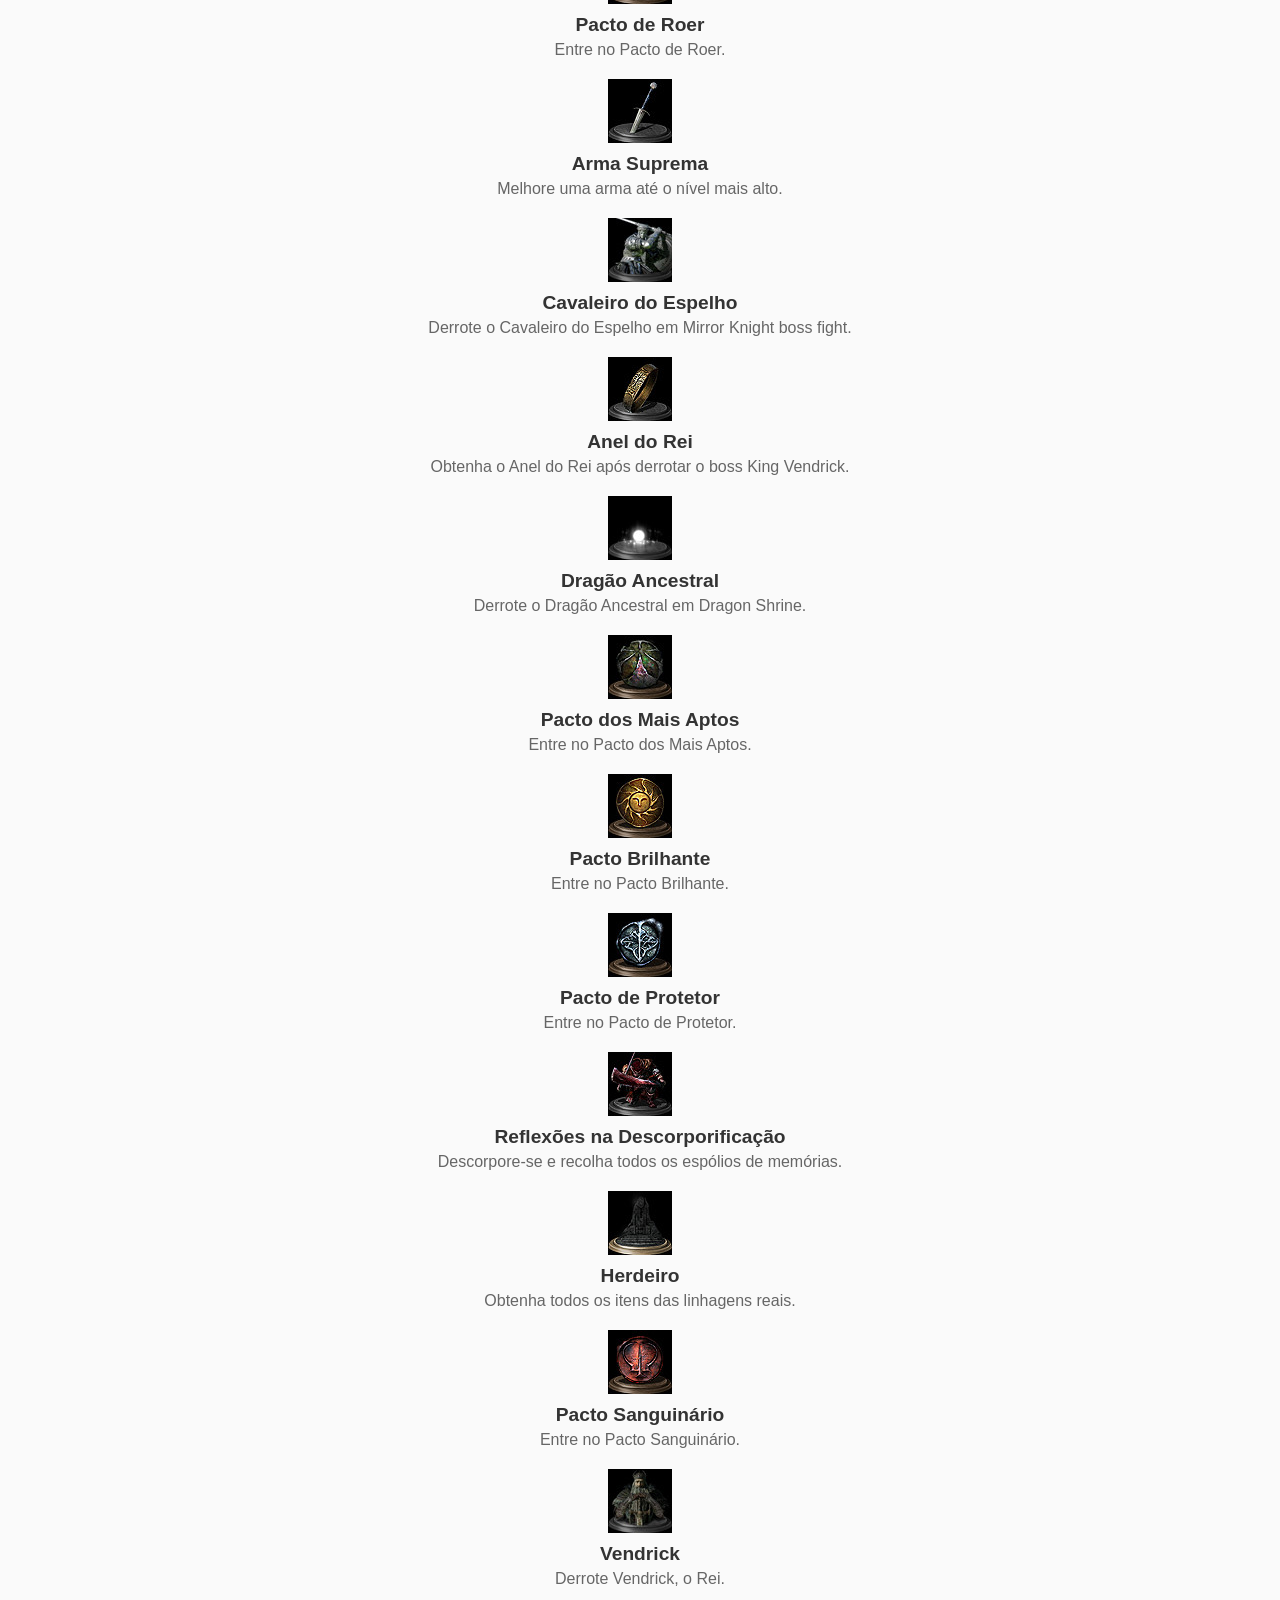
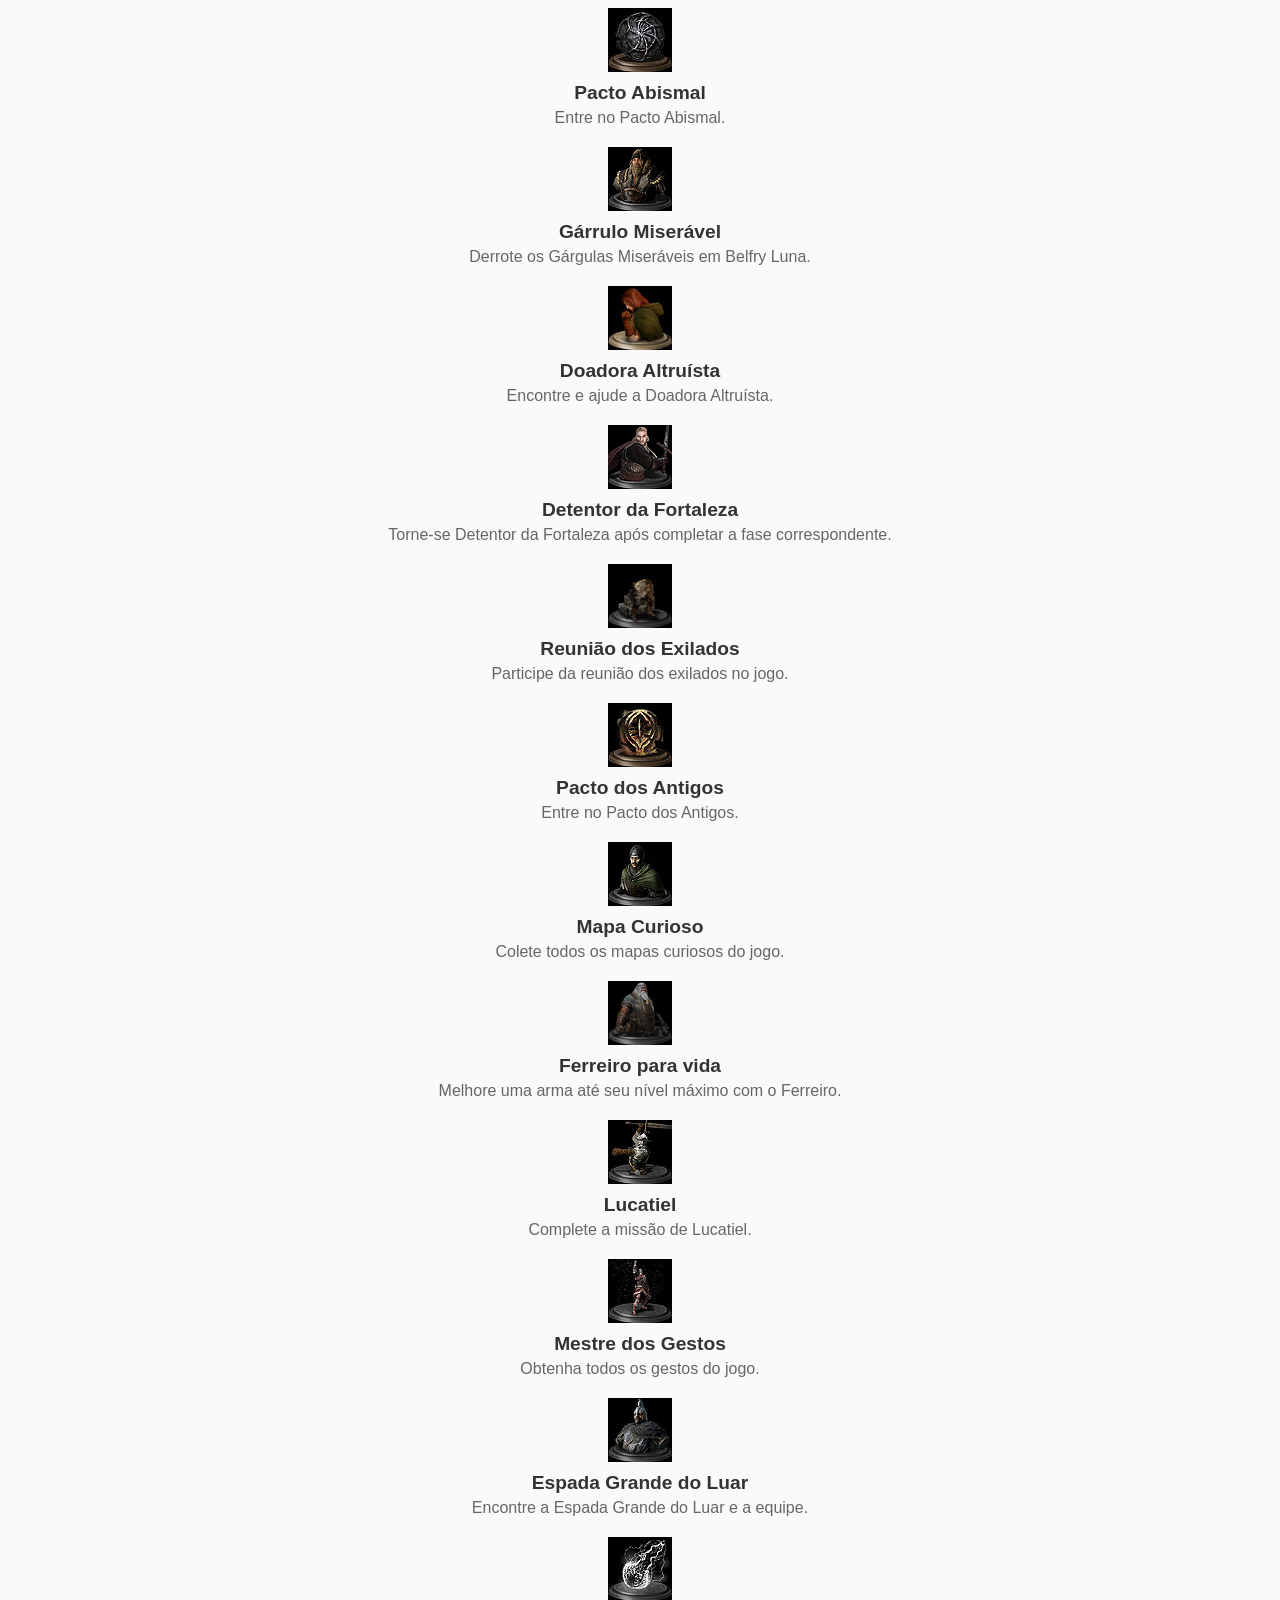
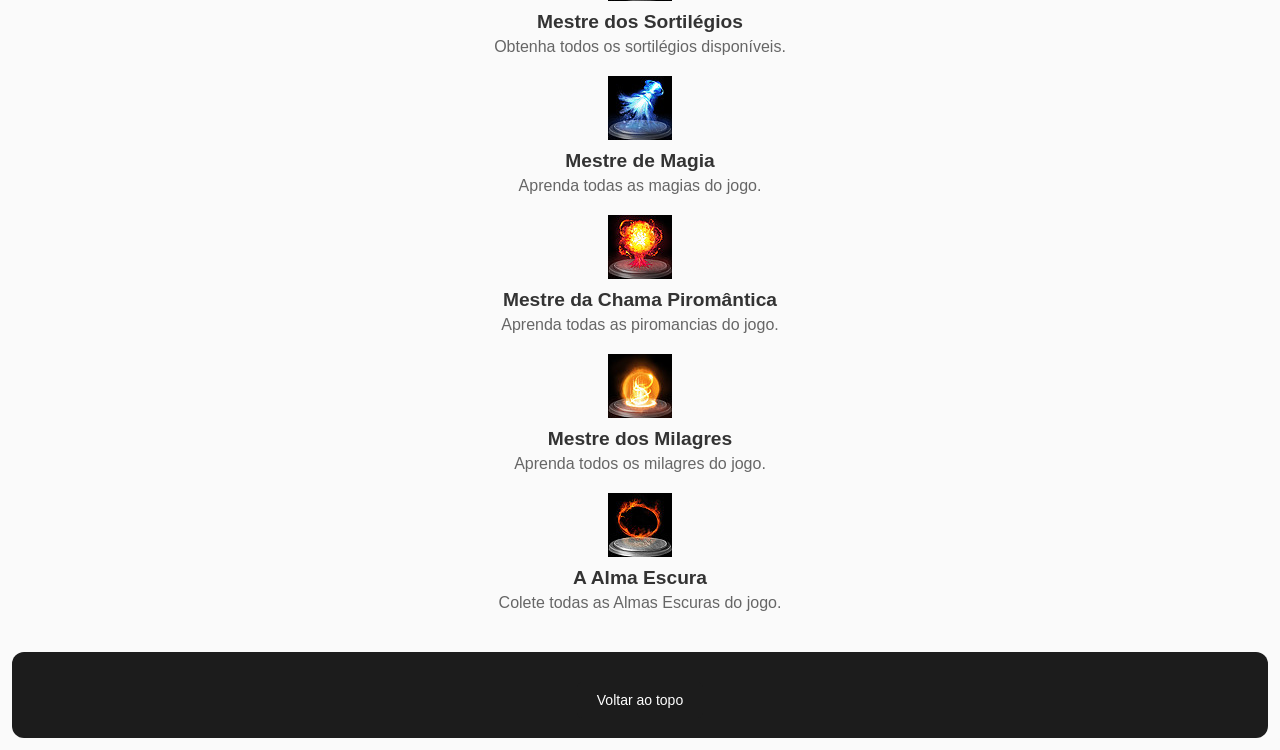
<file: Meu Primeiro Site/Conquistas/Dark Souls 2/DarkSouls2.html>
<!DOCTYPE html>
<html lang="en">
  <head>
    <link rel="stylesheet" href="ds2.css" />
    <script src="ds2.js"></script>
    <meta charset="UTF-8" />
    <meta name="viewport" content="width=device-width, initial-scale=1.0" />
    <title>Dark Souls 2 Trophies</title>
  </head>
  <body>
    <header class="navbar">
      <a href="../../main.html">Home</a>
      <button class="toggle-button" onclick="toggleDarkMode()">
        Modo Escuro
      </button>
    </header>
    <main>
      <div class="trophies">
        <!-- Trophy 1 -->
        <div class="trophy-item">
          <img
            src="../../ConquistasIMG/DS2/1.jpg"
            alt="Auto Reminiscência"
            class="trophies-img"
          />
          <h2 class="trophies-name">Auto Reminiscência</h2>
          <p class="trophies-description">
            Inicie o jogo e crie seu personagem.
          </p>
        </div>

        <!-- Trophy 2 -->
        <div class="trophy-item">
          <img
            src="../../ConquistasIMG/DS2/2.jpg"
            alt="Este é Dark Souls"
            class="trophies-img"
          />
          <h2 class="trophies-name">Este é Dark Souls</h2>
          <p class="trophies-description">Morra pela primeira vez.</p>
        </div>

        <!-- Trophy 3 -->
        <div class="trophy-item">
          <img
            src="../../ConquistasIMG/DS2/3.jpg"
            alt="Último Gigante"
            class="trophies-img"
          />
          <h2 class="trophies-name">Último Gigante</h2>
          <p class="trophies-description">
            Derrote o Último Gigante em Forest of Fallen Giants.
          </p>
        </div>

        <!-- Trophy 4 -->
        <div class="trophy-item">
          <img
            src="../../ConquistasIMG/DS2/4.jpg"
            alt="Pacto dos Tímidos"
            class="trophies-img"
          />
          <h2 class="trophies-name">Pacto dos Tímidos</h2>
          <p class="trophies-description">Entre no Pacto dos Tímidos.</p>
        </div>

        <!-- Trophy 5 -->
        <div class="trophy-item">
          <img
            src="../../ConquistasIMG/DS2/5.jpg"
            alt="Fogueira do Pecador"
            class="trophies-img"
          />
          <h2 class="trophies-name">Fogueira do Pecador</h2>
          <p class="trophies-description">
            Descubra a Fogueira do Pecador em Black Gulch.
          </p>
        </div>

        <!-- Trophy 6 -->
        <div class="trophy-item">
          <img
            src="../../ConquistasIMG/DS2/6.jpg"
            alt="Troca de Roupa"
            class="trophies-img"
          />
          <h2 class="trophies-name">Troca de Roupa</h2>
          <p class="trophies-description">
            Complete a troca de vestimentas com o NPC relevante.
          </p>
        </div>

        <!-- Trophy 7 -->
        <div class="trophy-item">
          <img
            src="../../ConquistasIMG/DS2/7.jpg"
            alt="Pacto Ressonante"
            class="trophies-img"
          />
          <h2 class="trophies-name">Pacto Ressonante</h2>
          <p class="trophies-description">Entre no Pacto Ressonante.</p>
        </div>

        <!-- Trophy 8 -->
        <div class="trophy-item">
          <img
            src="../../ConquistasIMG/DS2/8.jpg"
            alt="Fogueira da Pedra Luzente"
            class="trophies-img"
          />
          <h2 class="trophies-name">Fogueira da Pedra Luzente</h2>
          <p class="trophies-description">
            Descubra a Fogueira da Pedra Luzente em Shrine of Amana.
          </p>
        </div>

        <!-- Trophy 9 -->
        <div class="trophy-item">
          <img
            src="../../ConquistasIMG/DS2/9.jpg"
            alt="Fogueira da Masmorra de Ferro"
            class="trophies-img"
          />
          <h2 class="trophies-name">Fogueira da Masmorra de Ferro</h2>
          <p class="trophies-description">
            Descubra a Fogueira da Masmorra de Ferro em Iron Keep.
          </p>
        </div>

        <!-- Trophy 10 -->
        <div class="trophy-item">
          <img
            src="../../ConquistasIMG/DS2/10.jpg"
            alt="Fogueira da Ravina"
            class="trophies-img"
          />
          <h2 class="trophies-name">Fogueira da Ravina</h2>
          <p class="trophies-description">
            Descubra a Fogueira da Ravina em Brightstone Cove Tseldora.
          </p>
        </div>

        <!-- Trophy 11 -->
        <div class="trophy-item">
          <img
            src="../../ConquistasIMG/DS2/11.jpg"
            alt="Pacto de Roer"
            class="trophies-img"
          />
          <h2 class="trophies-name">Pacto de Roer</h2>
          <p class="trophies-description">Entre no Pacto de Roer.</p>
        </div>

        <!-- Trophy 12 -->
        <div class="trophy-item">
          <img
            src="../../ConquistasIMG/DS2/12.jpg"
            alt="Arma Suprema"
            class="trophies-img"
          />
          <h2 class="trophies-name">Arma Suprema</h2>
          <p class="trophies-description">
            Melhore uma arma até o nível mais alto.
          </p>
        </div>

        <!-- Trophy 13 -->
        <div class="trophy-item">
          <img
            src="../../ConquistasIMG/DS2/13.jpg"
            alt="Cavaleiro do Espelho"
            class="trophies-img"
          />
          <h2 class="trophies-name">Cavaleiro do Espelho</h2>
          <p class="trophies-description">
            Derrote o Cavaleiro do Espelho em Mirror Knight boss fight.
          </p>
        </div>

        <!-- Trophy 14 -->
        <div class="trophy-item">
          <img
            src="../../ConquistasIMG/DS2/14.jpg"
            alt="Anel do Rei"
            class="trophies-img"
          />
          <h2 class="trophies-name">Anel do Rei</h2>
          <p class="trophies-description">
            Obtenha o Anel do Rei após derrotar o boss King Vendrick.
          </p>
        </div>

        <!-- Trophy 15 -->
        <div class="trophy-item">
          <img
            src="../../ConquistasIMG/DS2/15.jpg"
            alt="Dragão Ancestral"
            class="trophies-img"
          />
          <h2 class="trophies-name">Dragão Ancestral</h2>
          <p class="trophies-description">
            Derrote o Dragão Ancestral em Dragon Shrine.
          </p>
        </div>

        <!-- Trophy 16 -->
        <div class="trophy-item">
          <img
            src="../../ConquistasIMG/DS2/16.jpg"
            alt="Pacto dos Mais Aptos"
            class="trophies-img"
          />
          <h2 class="trophies-name">Pacto dos Mais Aptos</h2>
          <p class="trophies-description">Entre no Pacto dos Mais Aptos.</p>
        </div>

        <!-- Trophy 17 -->
        <div class="trophy-item">
          <img
            src="../../ConquistasIMG/DS2/17.jpg"
            alt="Pacto Brilhante"
            class="trophies-img"
          />
          <h2 class="trophies-name">Pacto Brilhante</h2>
          <p class="trophies-description">Entre no Pacto Brilhante.</p>
        </div>

        <!-- Trophy 18 -->
        <div class="trophy-item">
          <img
            src="../../ConquistasIMG/DS2/18.jpg"
            alt="Pacto de Protetor"
            class="trophies-img"
          />
          <h2 class="trophies-name">Pacto de Protetor</h2>
          <p class="trophies-description">Entre no Pacto de Protetor.</p>
        </div>

        <!-- Trophy 19 -->
        <div class="trophy-item">
          <img
            src="../../ConquistasIMG/DS2/19.jpg"
            alt="Reflexões na Descorporificação"
            class="trophies-img"
          />
          <h2 class="trophies-name">Reflexões na Descorporificação</h2>
          <p class="trophies-description">
            Descorpore-se e recolha todos os espólios de memórias.
          </p>
        </div>

        <!-- Trophy 20 -->
        <div class="trophy-item">
          <img
            src="../../ConquistasIMG/DS2/20.jpg"
            alt="Herdeiro"
            class="trophies-img"
          />
          <h2 class="trophies-name">Herdeiro</h2>
          <p class="trophies-description">
            Obtenha todos os itens das linhagens reais.
          </p>
        </div>

        <!-- Trophy 21 -->
        <div class="trophy-item">
          <img
            src="../../ConquistasIMG/DS2/21.jpg"
            alt="Pacto Sanguinário"
            class="trophies-img"
          />
          <h2 class="trophies-name">Pacto Sanguinário</h2>
          <p class="trophies-description">Entre no Pacto Sanguinário.</p>
        </div>

        <!-- Trophy 22 -->
        <div class="trophy-item">
          <img
            src="../../ConquistasIMG/DS2/22.jpg"
            alt="Vendrick"
            class="trophies-img"
          />
          <h2 class="trophies-name">Vendrick</h2>
          <p class="trophies-description">Derrote Vendrick, o Rei.</p>
        </div>

        <!-- Trophy 23 -->
        <div class="trophy-item">
          <img
            src="../../ConquistasIMG/DS2/23.jpg"
            alt="Pacto Abismal"
            class="trophies-img"
          />
          <h2 class="trophies-name">Pacto Abismal</h2>
          <p class="trophies-description">Entre no Pacto Abismal.</p>
        </div>

        <!-- Trophy 24 -->
        <div class="trophy-item">
          <img
            src="../../ConquistasIMG/DS2/24.jpg"
            alt="Gárrulo Miserável"
            class="trophies-img"
          />
          <h2 class="trophies-name">Gárrulo Miserável</h2>
          <p class="trophies-description">
            Derrote os Gárgulas Miseráveis em Belfry Luna.
          </p>
        </div>

        <!-- Trophy 25 -->
        <div class="trophy-item">
          <img
            src="../../ConquistasIMG/DS2/25.jpg"
            alt="Doadora Altruísta"
            class="trophies-img"
          />
          <h2 class="trophies-name">Doadora Altruísta</h2>
          <p class="trophies-description">
            Encontre e ajude a Doadora Altruísta.
          </p>
        </div>

        <!-- Trophy 26 -->
        <div class="trophy-item">
          <img
            src="../../ConquistasIMG/DS2/26.jpg"
            alt="Detentor da Fortaleza"
            class="trophies-img"
          />
          <h2 class="trophies-name">Detentor da Fortaleza</h2>
          <p class="trophies-description">
            Torne-se Detentor da Fortaleza após completar a fase correspondente.
          </p>
        </div>

        <!-- Trophy 27 -->
        <div class="trophy-item">
          <img
            src="../../ConquistasIMG/DS2/27.jpg"
            alt="Reunião dos Exilados"
            class="trophies-img"
          />
          <h2 class="trophies-name">Reunião dos Exilados</h2>
          <p class="trophies-description">
            Participe da reunião dos exilados no jogo.
          </p>
        </div>

        <!-- Trophy 28 -->
        <div class="trophy-item">
          <img
            src="../../ConquistasIMG/DS2/28.jpg"
            alt="Pacto dos Antigos"
            class="trophies-img"
          />
          <h2 class="trophies-name">Pacto dos Antigos</h2>
          <p class="trophies-description">Entre no Pacto dos Antigos.</p>
        </div>

        <!-- Trophy 29 -->
        <div class="trophy-item">
          <img
            src="../../ConquistasIMG/DS2/29.jpg"
            alt="Mapa Curioso"
            class="trophies-img"
          />
          <h2 class="trophies-name">Mapa Curioso</h2>
          <p class="trophies-description">
            Colete todos os mapas curiosos do jogo.
          </p>
        </div>

        <!-- Trophy 30 -->
        <div class="trophy-item">
          <img
            src="../../ConquistasIMG/DS2/30.jpg"
            alt="Ferreiro para vida"
            class="trophies-img"
          />
          <h2 class="trophies-name">Ferreiro para vida</h2>
          <p class="trophies-description">
            Melhore uma arma até seu nível máximo com o Ferreiro.
          </p>
        </div>

        <!-- Trophy 31 -->
        <div class="trophy-item">
          <img
            src="../../ConquistasIMG/DS2/31.jpg"
            alt="Lucatiel"
            class="trophies-img"
          />
          <h2 class="trophies-name">Lucatiel</h2>
          <p class="trophies-description">Complete a missão de Lucatiel.</p>
        </div>

        <!-- Trophy 32 -->
        <div class="trophy-item">
          <img
            src="../../ConquistasIMG/DS2/32.jpg"
            alt="Mestre dos Gestos"
            class="trophies-img"
          />
          <h2 class="trophies-name">Mestre dos Gestos</h2>
          <p class="trophies-description">Obtenha todos os gestos do jogo.</p>
        </div>

        <!-- Trophy 33 -->
        <div class="trophy-item">
          <img
            src="../../ConquistasIMG/DS2/33.jpg"
            alt="Espada Grande do Luar"
            class="trophies-img"
          />
          <h2 class="trophies-name">Espada Grande do Luar</h2>
          <p class="trophies-description">
            Encontre a Espada Grande do Luar e a equipe.
          </p>
        </div>

        <!-- Trophy 34 -->
        <div class="trophy-item">
          <img
            src="../../ConquistasIMG/DS2/34.jpg"
            alt="Mestre dos Sortilégios"
            class="trophies-img"
          />
          <h2 class="trophies-name">Mestre dos Sortilégios</h2>
          <p class="trophies-description">
            Obtenha todos os sortilégios disponíveis.
          </p>
        </div>

        <!-- Trophy 35 -->
        <div class="trophy-item">
          <img
            src="../../ConquistasIMG/DS2/35.jpg"
            alt="Mestre de Magia"
            class="trophies-img"
          />
          <h2 class="trophies-name">Mestre de Magia</h2>
          <p class="trophies-description">Aprenda todas as magias do jogo.</p>
        </div>

        <!-- Trophy 36 -->
        <div class="trophy-item">
          <img
            src="../../ConquistasIMG/DS2/36.jpg"
            alt="Mestre da Chama Piromântica"
            class="trophies-img"
          />
          <h2 class="trophies-name">Mestre da Chama Piromântica</h2>
          <p class="trophies-description">
            Aprenda todas as piromancias do jogo.
          </p>
        </div>

        <!-- Trophy 37 -->
        <div class="trophy-item">
          <img
            src="../../ConquistasIMG/DS2/37.jpg"
            alt="Mestre dos Milagres"
            class="trophies-img"
          />
          <h2 class="trophies-name">Mestre dos Milagres</h2>
          <p class="trophies-description">Aprenda todos os milagres do jogo.</p>
        </div>

        <!-- Trophy 38 -->
        <div class="trophy-item">
          <img
            src="../../ConquistasIMG/DS2/38.jpg"
            alt="A Alma Escura"
            class="trophies-img"
          />
          <h2 class="trophies-name">A Alma Escura</h2>
          <p class="trophies-description">
            Colete todas as Almas Escuras do jogo.
          </p>
        </div>
      </div>
    </main>

    <footer class="footer">
      <a href="#top" class="scroll-to-top">Voltar ao topo</a>
    </footer>
  </body>
</html>
</file>
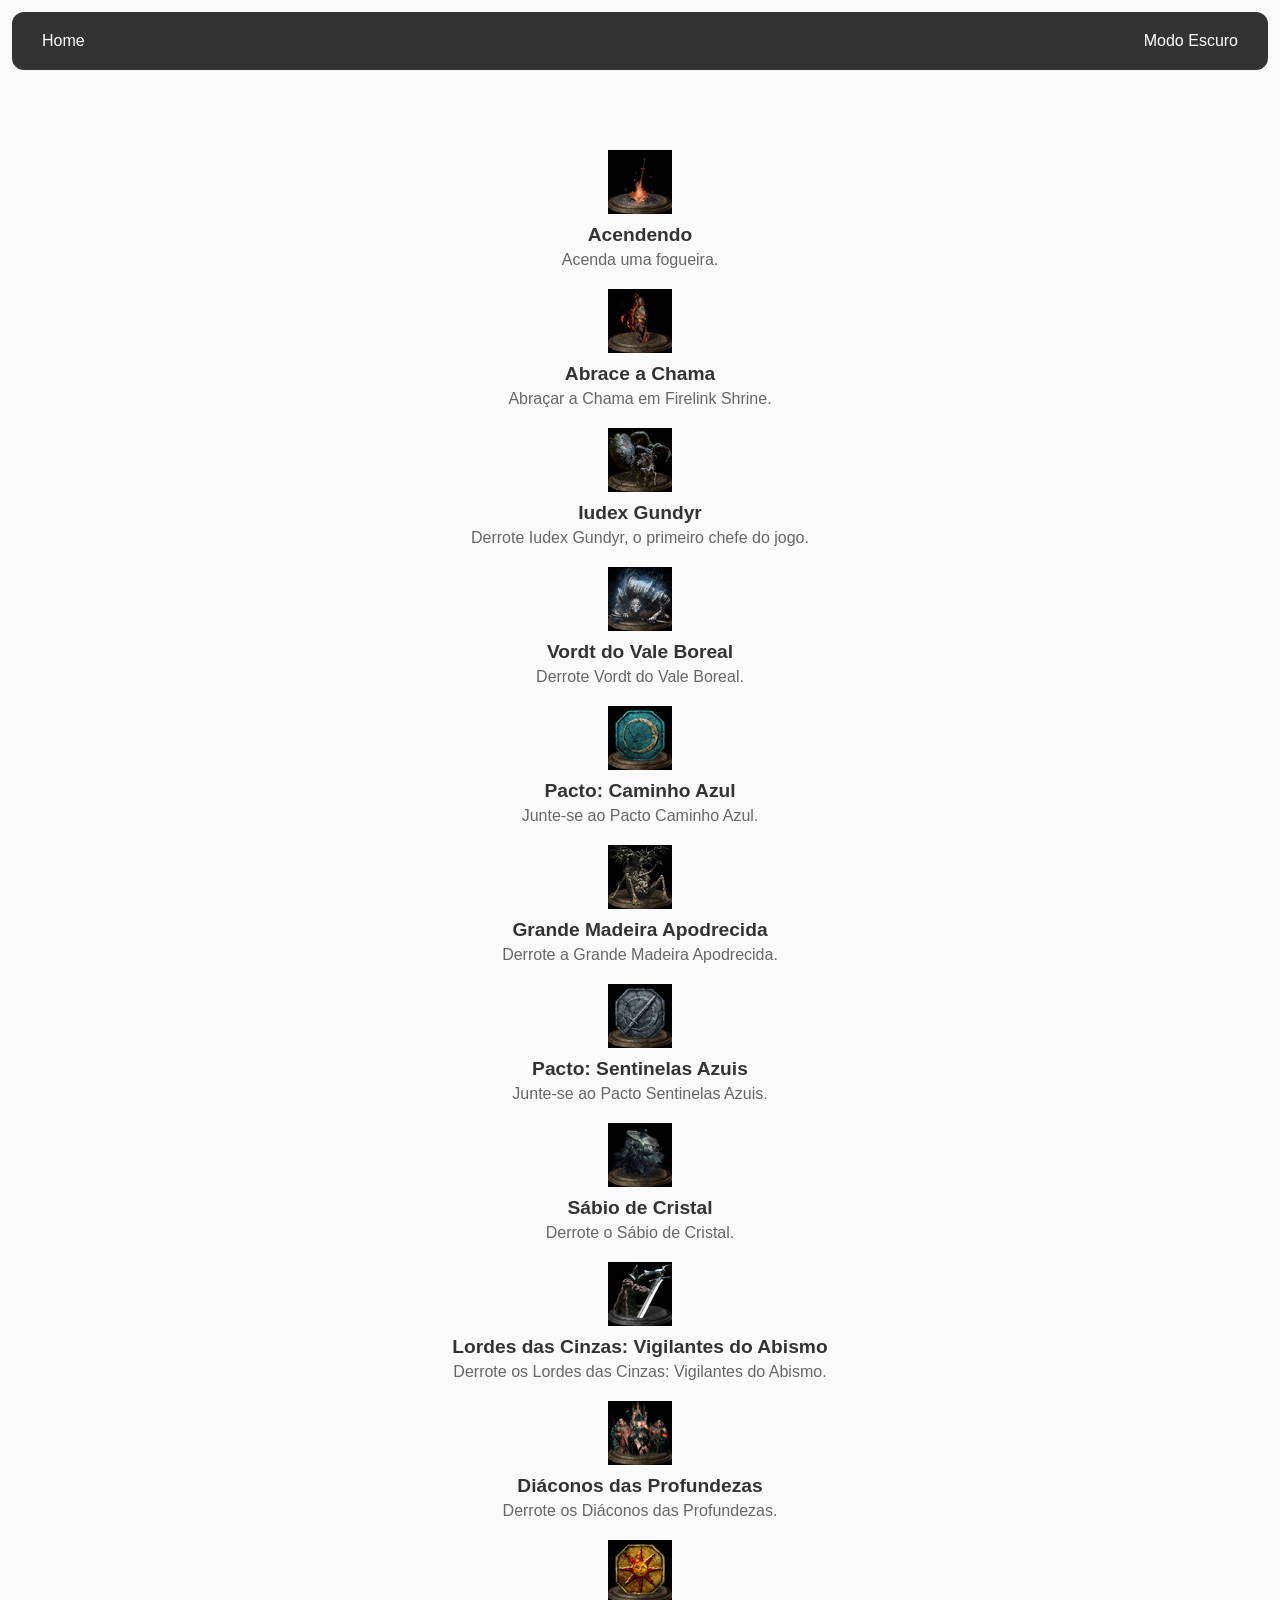
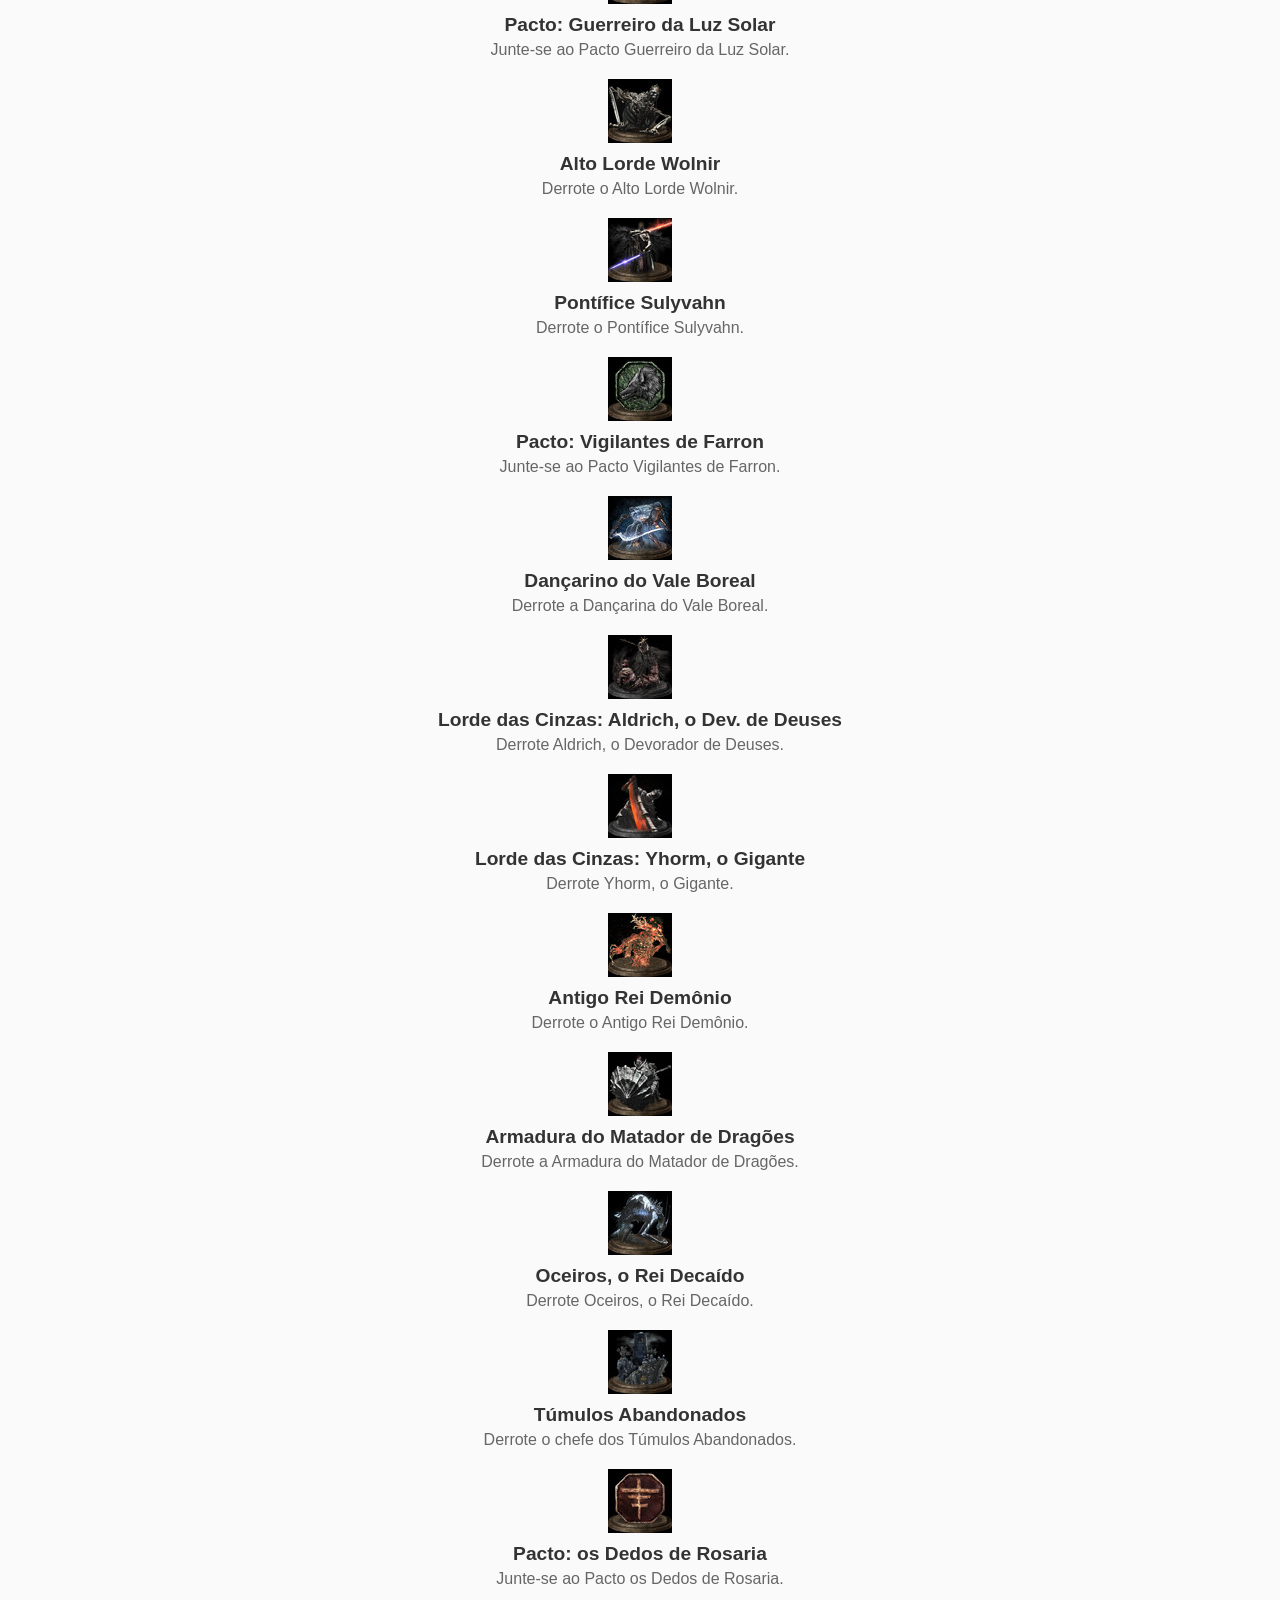
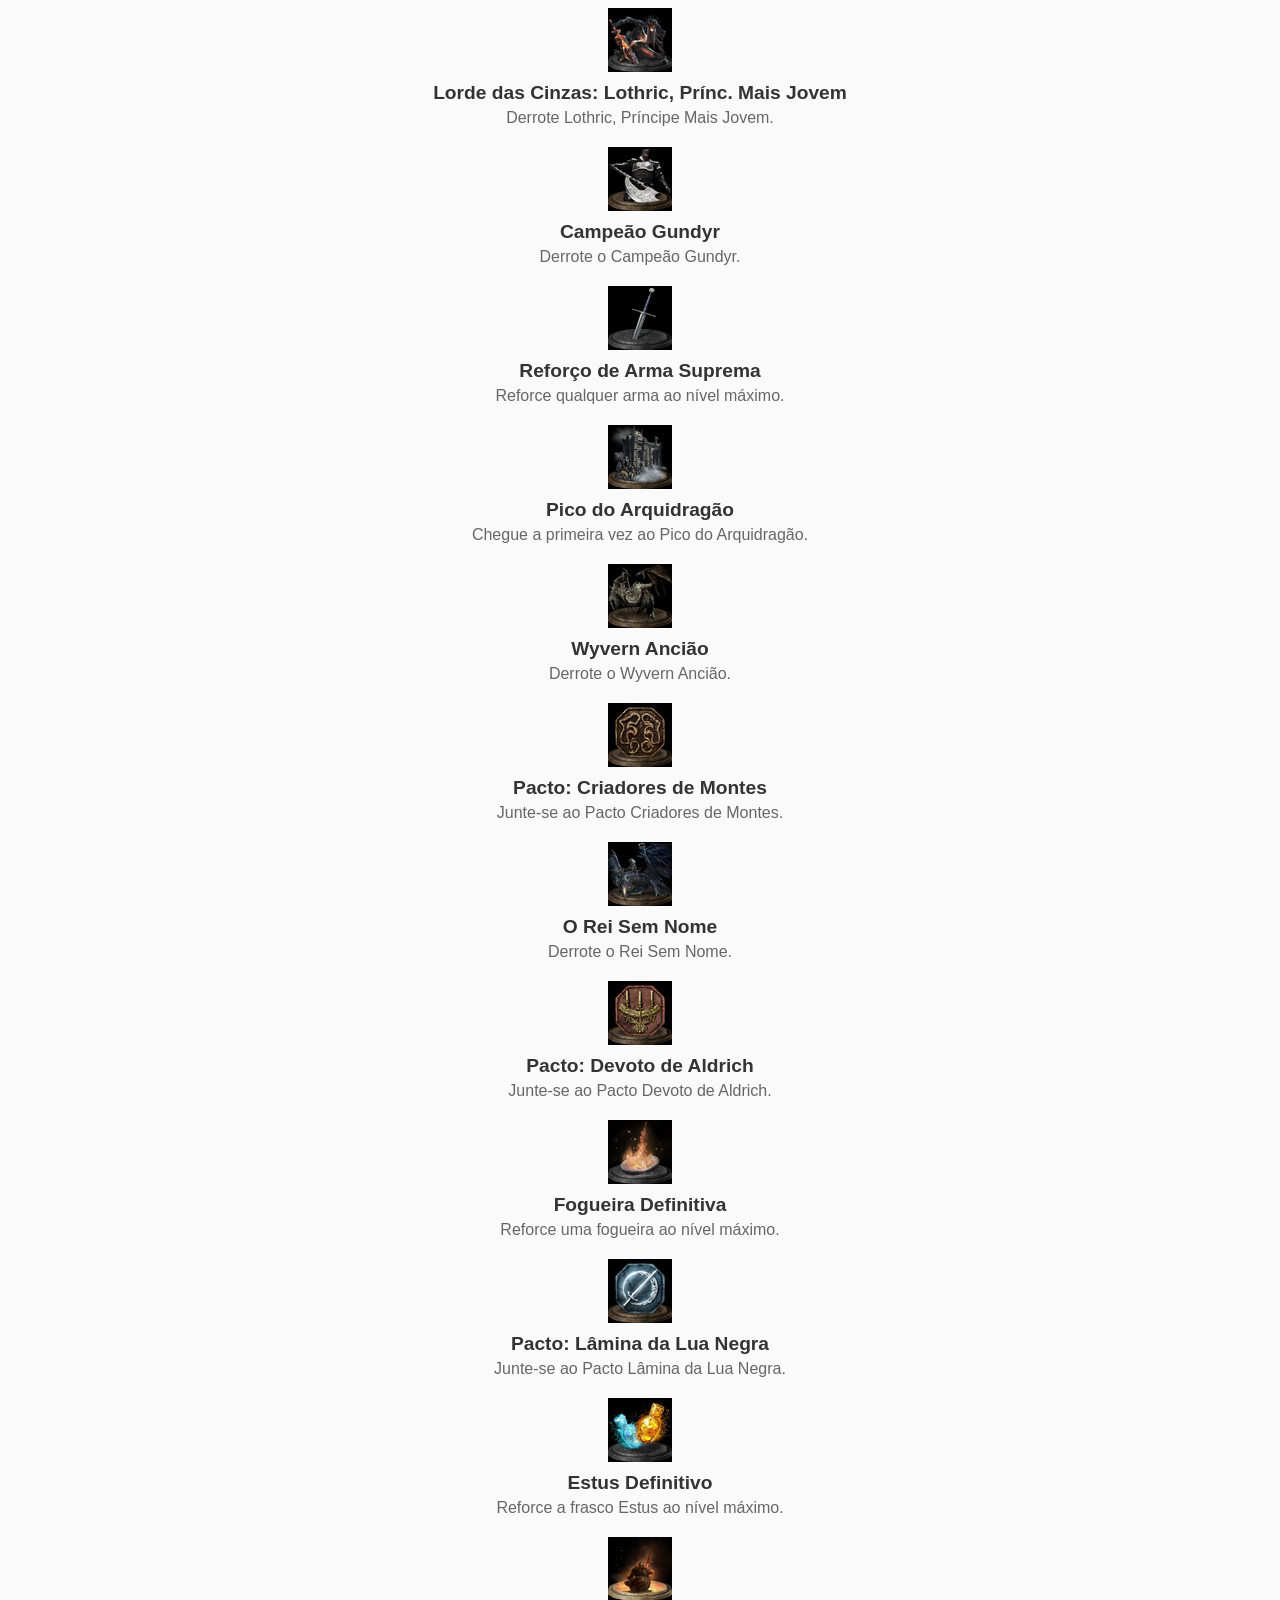
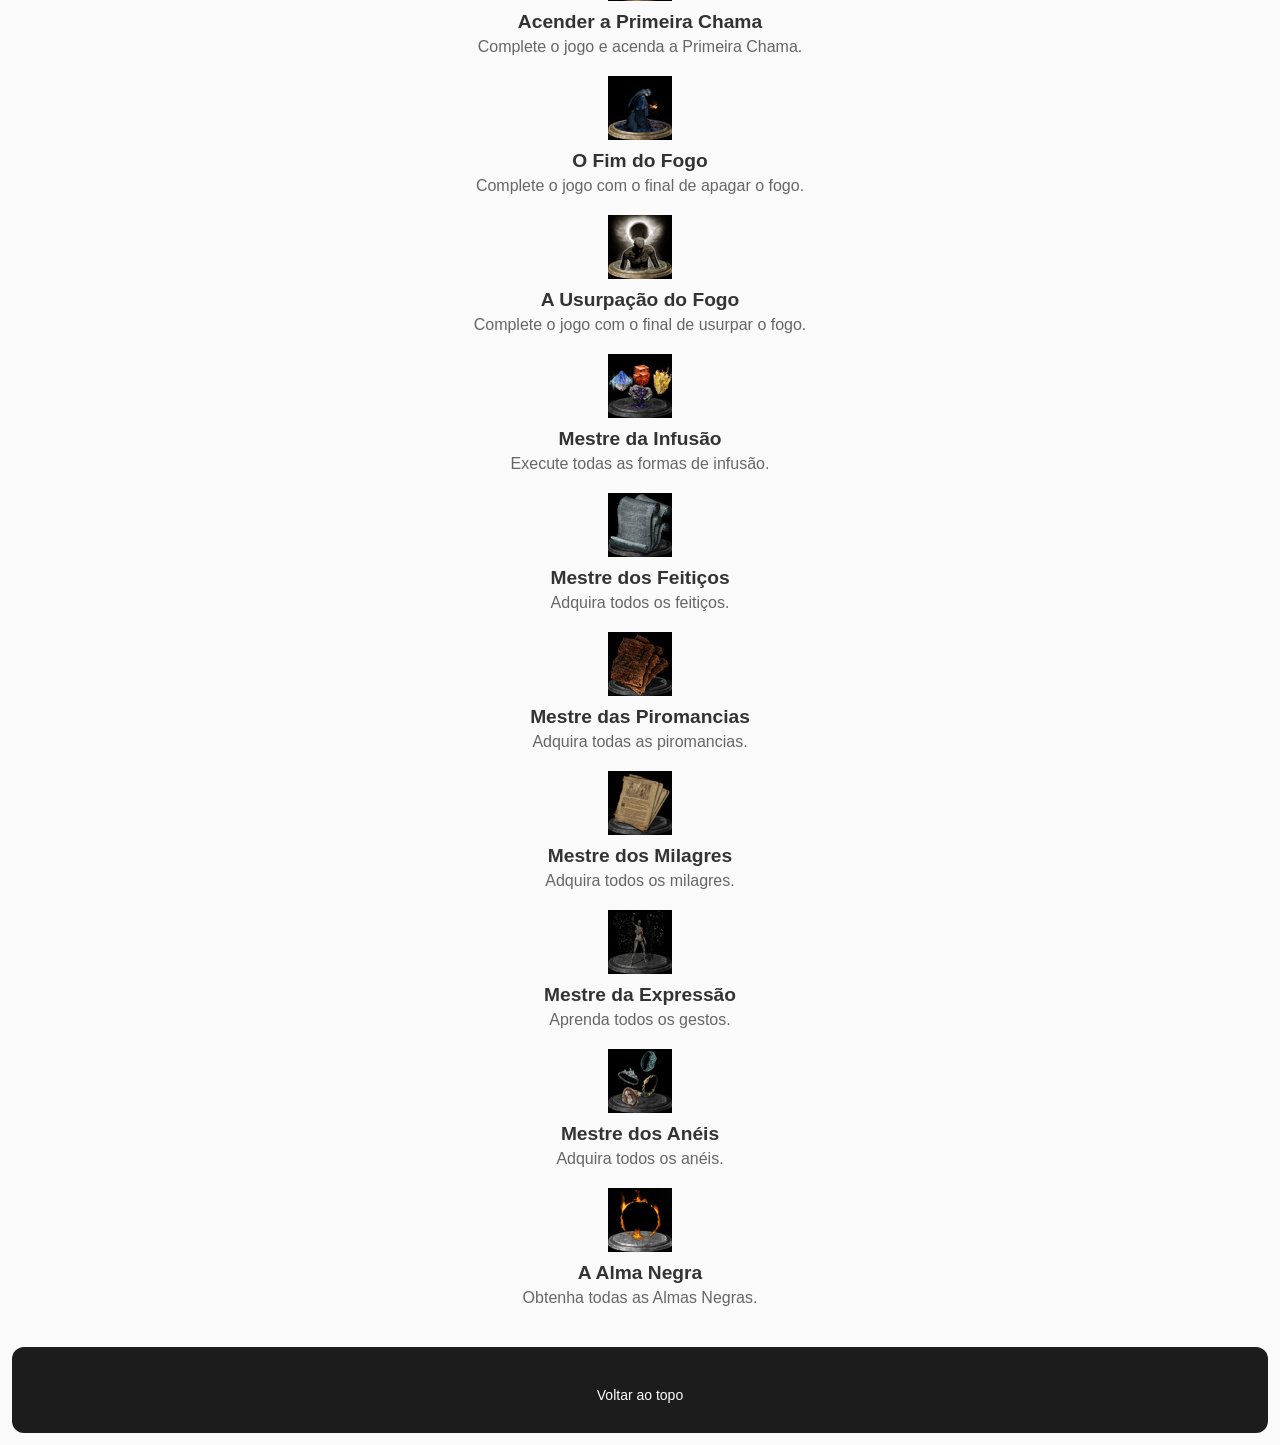
<file: Meu Primeiro Site/Conquistas/Dark Souls 3/DarkSouls3.html>
<!DOCTYPE html>
<html lang="pt-BR">
  <head>
    <link rel="stylesheet" href="ds3.css" />
    <script defer src="ds3.js"></script>
    <meta charset="UTF-8" />
    <meta name="viewport" content="width=device-width, initial-scale=1.0" />
    <title>DarkSouls3</title>
  </head>
  <body>
    <header class="navbar">
      <a href="../../main.html">Home</a>
      <button class="toggle-button" onclick="toggleDarkMode()">
        Modo Escuro
      </button>
    </header>
    <main>
      <div class="trophies">
        <div class="trophy-item">
          <img
            src="../../ConquistasIMG/DS3/ASCENDENDO.jpg"
            alt="Acendendo"
            class="trophies-img"
          />
          <h2 class="trophies-name">Acendendo</h2>
          <p class="trophies-description">Acenda uma fogueira.</p>
        </div>
        <div class="trophy-item">
          <img
            src="../../ConquistasIMG/DS3/AC.jpg"
            alt="Abrace a Chama"
            class="trophies-img"
          />
          <h2 class="trophies-name">Abrace a Chama</h2>
          <p class="trophies-description">
            Abraçar a Chama em Firelink Shrine.
          </p>
        </div>
        <div class="trophy-item">
          <img
            src="../../ConquistasIMG/DS3/IG.jpg"
            alt="Iudex Gundyr"
            class="trophies-img"
          />
          <h2 class="trophies-name">Iudex Gundyr</h2>
          <p class="trophies-description">
            Derrote Iudex Gundyr, o primeiro chefe do jogo.
          </p>
        </div>
        <div class="trophy-item">
          <img
            src="../../ConquistasIMG/DS3/VVB.jpg"
            alt="Vordt do Vale Boreal"
            class="trophies-img"
          />
          <h2 class="trophies-name">Vordt do Vale Boreal</h2>
          <p class="trophies-description">Derrote Vordt do Vale Boreal.</p>
        </div>
        <div class="trophy-item">
          <img
            src="../../ConquistasIMG/DS3/PCA.jpg"
            alt="Pacto: Caminho Azul"
            class="trophies-img"
          />
          <h2 class="trophies-name">Pacto: Caminho Azul</h2>
          <p class="trophies-description">Junte-se ao Pacto Caminho Azul.</p>
        </div>
        <div class="trophy-item">
          <img
            src="../../ConquistasIMG/DS3/GMA.jpg"
            alt="Grande Madeira Apodrecida"
            class="trophies-img"
          />
          <h2 class="trophies-name">Grande Madeira Apodrecida</h2>
          <p class="trophies-description">
            Derrote a Grande Madeira Apodrecida.
          </p>
        </div>
        <div class="trophy-item">
          <img
            src="../../ConquistasIMG/DS3/PSA.jpg"
            alt="Pacto: Sentinelas Azuis"
            class="trophies-img"
          />
          <h2 class="trophies-name">Pacto: Sentinelas Azuis</h2>
          <p class="trophies-description">
            Junte-se ao Pacto Sentinelas Azuis.
          </p>
        </div>
        <div class="trophy-item">
          <img
            src="../../ConquistasIMG/DS3/SC.jpg"
            alt="Sábio de Cristal"
            class="trophies-img"
          />
          <h2 class="trophies-name">Sábio de Cristal</h2>
          <p class="trophies-description">Derrote o Sábio de Cristal.</p>
        </div>
        <div class="trophy-item">
          <img
            src="../../ConquistasIMG/DS3/VIGILANTES.jpg"
            alt="Lordes das Cinzas: Vigilantes do Abismo"
            class="trophies-img"
          />
          <h2 class="trophies-name">Lordes das Cinzas: Vigilantes do Abismo</h2>
          <p class="trophies-description">
            Derrote os Lordes das Cinzas: Vigilantes do Abismo.
          </p>
        </div>
        <div class="trophy-item">
          <img
            src="../../ConquistasIMG/DS3/DIACONOS.jpg"
            alt="Diáconos das Profundezas"
            class="trophies-img"
          />
          <h2 class="trophies-name">Diáconos das Profundezas</h2>
          <p class="trophies-description">
            Derrote os Diáconos das Profundezas.
          </p>
        </div>
        <div class="trophy-item">
          <img
            src="../../ConquistasIMG/DS3/PGLS.jpg"
            alt="Pacto: Guerreiro da Luz Solar"
            class="trophies-img"
          />
          <h2 class="trophies-name">Pacto: Guerreiro da Luz Solar</h2>
          <p class="trophies-description">
            Junte-se ao Pacto Guerreiro da Luz Solar.
          </p>
        </div>
        <div class="trophy-item">
          <img
            src="../../ConquistasIMG/DS3/LORDE WOLNIR.jpg"
            alt="Alto Lorde Wolnir"
            class="trophies-img"
          />
          <h2 class="trophies-name">Alto Lorde Wolnir</h2>
          <p class="trophies-description">Derrote o Alto Lorde Wolnir.</p>
        </div>
        <div class="trophy-item">
          <img
            src="../../ConquistasIMG/DS3/PONTIFICE SULYVAHN.jpg"
            alt="Pontífice Sulyvahn"
            class="trophies-img"
          />
          <h2 class="trophies-name">Pontífice Sulyvahn</h2>
          <p class="trophies-description">Derrote o Pontífice Sulyvahn.</p>
        </div>
        <div class="trophy-item">
          <img
            src="../../ConquistasIMG/DS3/PVF.jpg"
            alt="Pacto: Vigilantes de Farron"
            class="trophies-img"
          />
          <h2 class="trophies-name">Pacto: Vigilantes de Farron</h2>
          <p class="trophies-description">
            Junte-se ao Pacto Vigilantes de Farron.
          </p>
        </div>
        <div class="trophy-item">
          <img
            src="../../ConquistasIMG/DS3/DANÇARINO.jpg"
            alt="Dançarino do Vale Boreal"
            class="trophies-img"
          />
          <h2 class="trophies-name">Dançarino do Vale Boreal</h2>
          <p class="trophies-description">
            Derrote a Dançarina do Vale Boreal.
          </p>
        </div>
        <div class="trophy-item">
          <img
            src="../../ConquistasIMG/DS3/ALDRICH.jpg"
            alt="Lorde das Cinzas: Aldrich, o Dev. de Deuses"
            class="trophies-img"
          />
          <h2 class="trophies-name">
            Lorde das Cinzas: Aldrich, o Dev. de Deuses
          </h2>
          <p class="trophies-description">
            Derrote Aldrich, o Devorador de Deuses.
          </p>
        </div>
        <div class="trophy-item">
          <img
            src="../../ConquistasIMG/DS3/YHORM.jpg"
            alt="Lorde das Cinzas: Yhorm, o Gigante"
            class="trophies-img"
          />
          <h2 class="trophies-name">Lorde das Cinzas: Yhorm, o Gigante</h2>
          <p class="trophies-description">Derrote Yhorm, o Gigante.</p>
        </div>
        <div class="trophy-item">
          <img
            src="../../ConquistasIMG/DS3/REI DEMONIO.jpg"
            alt="Antigo Rei Demônio"
            class="trophies-img"
          />
          <h2 class="trophies-name">Antigo Rei Demônio</h2>
          <p class="trophies-description">Derrote o Antigo Rei Demônio.</p>
        </div>
        <div class="trophy-item">
          <img
            src="../../ConquistasIMG/DS3/MATADOR DRAG.jpg"
            alt="Armadura do Matador de Dragões"
            class="trophies-img"
          />
          <h2 class="trophies-name">Armadura do Matador de Dragões</h2>
          <p class="trophies-description">
            Derrote a Armadura do Matador de Dragões.
          </p>
        </div>
        <div class="trophy-item">
          <img
            src="../../ConquistasIMG/DS3/OCEIROS.jpg"
            alt="Oceiros, o Rei Decaído"
            class="trophies-img"
          />
          <h2 class="trophies-name">Oceiros, o Rei Decaído</h2>
          <p class="trophies-description">Derrote Oceiros, o Rei Decaído.</p>
        </div>
        <div class="trophy-item">
          <img
            src="../../ConquistasIMG/DS3/TUMULOS A.jpg"
            alt="Túmulos Abandonados"
            class="trophies-img"
          />
          <h2 class="trophies-name">Túmulos Abandonados</h2>
          <p class="trophies-description">
            Derrote o chefe dos Túmulos Abandonados.
          </p>
        </div>
        <div class="trophy-item">
          <img
            src="../../ConquistasIMG/DS3/PDDR.jpg"
            alt="Pacto: os Dedos de Rosaria"
            class="trophies-img"
          />
          <h2 class="trophies-name">Pacto: os Dedos de Rosaria</h2>
          <p class="trophies-description">
            Junte-se ao Pacto os Dedos de Rosaria.
          </p>
        </div>
        <div class="trophy-item">
          <img
            src="../../ConquistasIMG/DS3/LOTHRIC.jpg"
            alt="Lorde das Cinzas: Lothric, Prínc. Mais Jovem"
            class="trophies-img"
          />
          <h2 class="trophies-name">
            Lorde das Cinzas: Lothric, Prínc. Mais Jovem
          </h2>
          <p class="trophies-description">
            Derrote Lothric, Príncipe Mais Jovem.
          </p>
        </div>
        <div class="trophy-item">
          <img
            src="../../ConquistasIMG/DS3/CAMPEAO GUNDYR.jpg"
            alt="Campeão Gundyr"
            class="trophies-img"
          />
          <h2 class="trophies-name">Campeão Gundyr</h2>
          <p class="trophies-description">Derrote o Campeão Gundyr.</p>
        </div>
        <div class="trophy-item">
          <img
            src="../../ConquistasIMG/DS3/RAS.jpg"
            alt="Reforço de Arma Suprema"
            class="trophies-img"
          />
          <h2 class="trophies-name">Reforço de Arma Suprema</h2>
          <p class="trophies-description">
            Reforce qualquer arma ao nível máximo.
          </p>
        </div>
        <div class="trophy-item">
          <img
            src="../../ConquistasIMG/DS3/PAD.jpg"
            alt="Pico do Arquidragão"
            class="trophies-img"
          />
          <h2 class="trophies-name">Pico do Arquidragão</h2>
          <p class="trophies-description">
            Chegue a primeira vez ao Pico do Arquidragão.
          </p>
        </div>
        <div class="trophy-item">
          <img
            src="../../ConquistasIMG/DS3/WYVERN.jpg"
            alt="Wyvern Ancião"
            class="trophies-img"
          />
          <h2 class="trophies-name">Wyvern Ancião</h2>
          <p class="trophies-description">Derrote o Wyvern Ancião.</p>
        </div>
        <div class="trophy-item">
          <img
            src="../../ConquistasIMG/DS3/PCM.jpg"
            alt="Pacto: Criadores de Montes"
            class="trophies-img"
          />
          <h2 class="trophies-name">Pacto: Criadores de Montes</h2>
          <p class="trophies-description">
            Junte-se ao Pacto Criadores de Montes.
          </p>
        </div>
        <div class="trophy-item">
          <img
            src="../../ConquistasIMG/DS3/REI SEM NOME.jpg"
            alt="O Rei Sem Nome"
            class="trophies-img"
          />
          <h2 class="trophies-name">O Rei Sem Nome</h2>
          <p class="trophies-description">Derrote o Rei Sem Nome.</p>
        </div>
        <div class="trophy-item">
          <img
            src="../../ConquistasIMG/DS3/PACTO DEVOTO ALDRICH.jpg"
            alt="Pacto: Devoto de Aldrich"
            class="trophies-img"
          />
          <h2 class="trophies-name">Pacto: Devoto de Aldrich</h2>
          <p class="trophies-description">
            Junte-se ao Pacto Devoto de Aldrich.
          </p>
        </div>
        <div class="trophy-item">
          <img
            src="../../ConquistasIMG/DS3/FD.jpg"
            alt="Fogueira Definitiva"
            class="trophies-img"
          />
          <h2 class="trophies-name">Fogueira Definitiva</h2>
          <p class="trophies-description">
            Reforce uma fogueira ao nível máximo.
          </p>
        </div>
        <div class="trophy-item">
          <img
            src="../../ConquistasIMG/DS3/PLLN.jpg"
            alt="Pacto: Lâmina da Lua Negra"
            class="trophies-img"
          />
          <h2 class="trophies-name">Pacto: Lâmina da Lua Negra</h2>
          <p class="trophies-description">
            Junte-se ao Pacto Lâmina da Lua Negra.
          </p>
        </div>
        <div class="trophy-item">
          <img
            src="../../ConquistasIMG/DS3/ED.jpg"
            alt="Estus Definitivo"
            class="trophies-img"
          />
          <h2 class="trophies-name">Estus Definitivo</h2>
          <p class="trophies-description">
            Reforce a frasco Estus ao nível máximo.
          </p>
        </div>
        <div class="trophy-item">
          <img
            src="../../ConquistasIMG/DS3/AAPC.jpg"
            alt="Acender a Primeira Chama"
            class="trophies-img"
          />
          <h2 class="trophies-name">Acender a Primeira Chama</h2>
          <p class="trophies-description">
            Complete o jogo e acenda a Primeira Chama.
          </p>
        </div>
        <div class="trophy-item">
          <img
            src="../../ConquistasIMG/DS3/OFDJ.jpg"
            alt="O Fim do Fogo"
            class="trophies-img"
          />
          <h2 class="trophies-name">O Fim do Fogo</h2>
          <p class="trophies-description">
            Complete o jogo com o final de apagar o fogo.
          </p>
        </div>
        <div class="trophy-item">
          <img
            src="../../ConquistasIMG/DS3/AUDF.jpg"
            alt="A Usurpação do Fogo"
            class="trophies-img"
          />
          <h2 class="trophies-name">A Usurpação do Fogo</h2>
          <p class="trophies-description">
            Complete o jogo com o final de usurpar o fogo.
          </p>
        </div>
        <div class="trophy-item">
          <img
            src="../../ConquistasIMG/DS3/MDIF.jpg"
            alt="Mestre da Infusão"
            class="trophies-img"
          />
          <h2 class="trophies-name">Mestre da Infusão</h2>
          <p class="trophies-description">
            Execute todas as formas de infusão.
          </p>
        </div>
        <div class="trophy-item">
          <img
            src="../../ConquistasIMG/DS3/MDF.jpg"
            alt="Mestre dos Feitiços"
            class="trophies-img"
          />
          <h2 class="trophies-name">Mestre dos Feitiços</h2>
          <p class="trophies-description">Adquira todos os feitiços.</p>
        </div>
        <div class="trophy-item">
          <img
            src="../../ConquistasIMG/DS3/MDP.jpg"
            alt="Mestre das Piromancias"
            class="trophies-img"
          />
          <h2 class="trophies-name">Mestre das Piromancias</h2>
          <p class="trophies-description">Adquira todas as piromancias.</p>
        </div>
        <div class="trophy-item">
          <img
            src="../../ConquistasIMG/DS3/MDM.jpg"
            alt="Mestre dos Milagres"
            class="trophies-img"
          />
          <h2 class="trophies-name">Mestre dos Milagres</h2>
          <p class="trophies-description">Adquira todos os milagres.</p>
        </div>
        <div class="trophy-item">
          <img
            src="../../ConquistasIMG/DS3/MDE.jpg"
            alt="Mestre da Expressão"
            class="trophies-img"
          />
          <h2 class="trophies-name">Mestre da Expressão</h2>
          <p class="trophies-description">Aprenda todos os gestos.</p>
        </div>
        <div class="trophy-item">
          <img
            src="../../ConquistasIMG/DS3/MDA.jpg"
            alt="Mestre dos Anéis"
            class="trophies-img"
          />
          <h2 class="trophies-name">Mestre dos Anéis</h2>
          <p class="trophies-description">Adquira todos os anéis.</p>
        </div>
        <div class="trophy-item">
          <img
            src="../../ConquistasIMG/DS3/A ALMA NEGRA.jpg"
            alt="A Alma Negra"
            class="trophies-img"
          />
          <h2 class="trophies-name">A Alma Negra</h2>
          <p class="trophies-description">Obtenha todas as Almas Negras.</p>
        </div>
      </div>
    </main>

    <footer class="footer">
      <a href="#top" class="scroll-to-top">Voltar ao topo</a>
    </footer>
  </body>
</html>
</file>
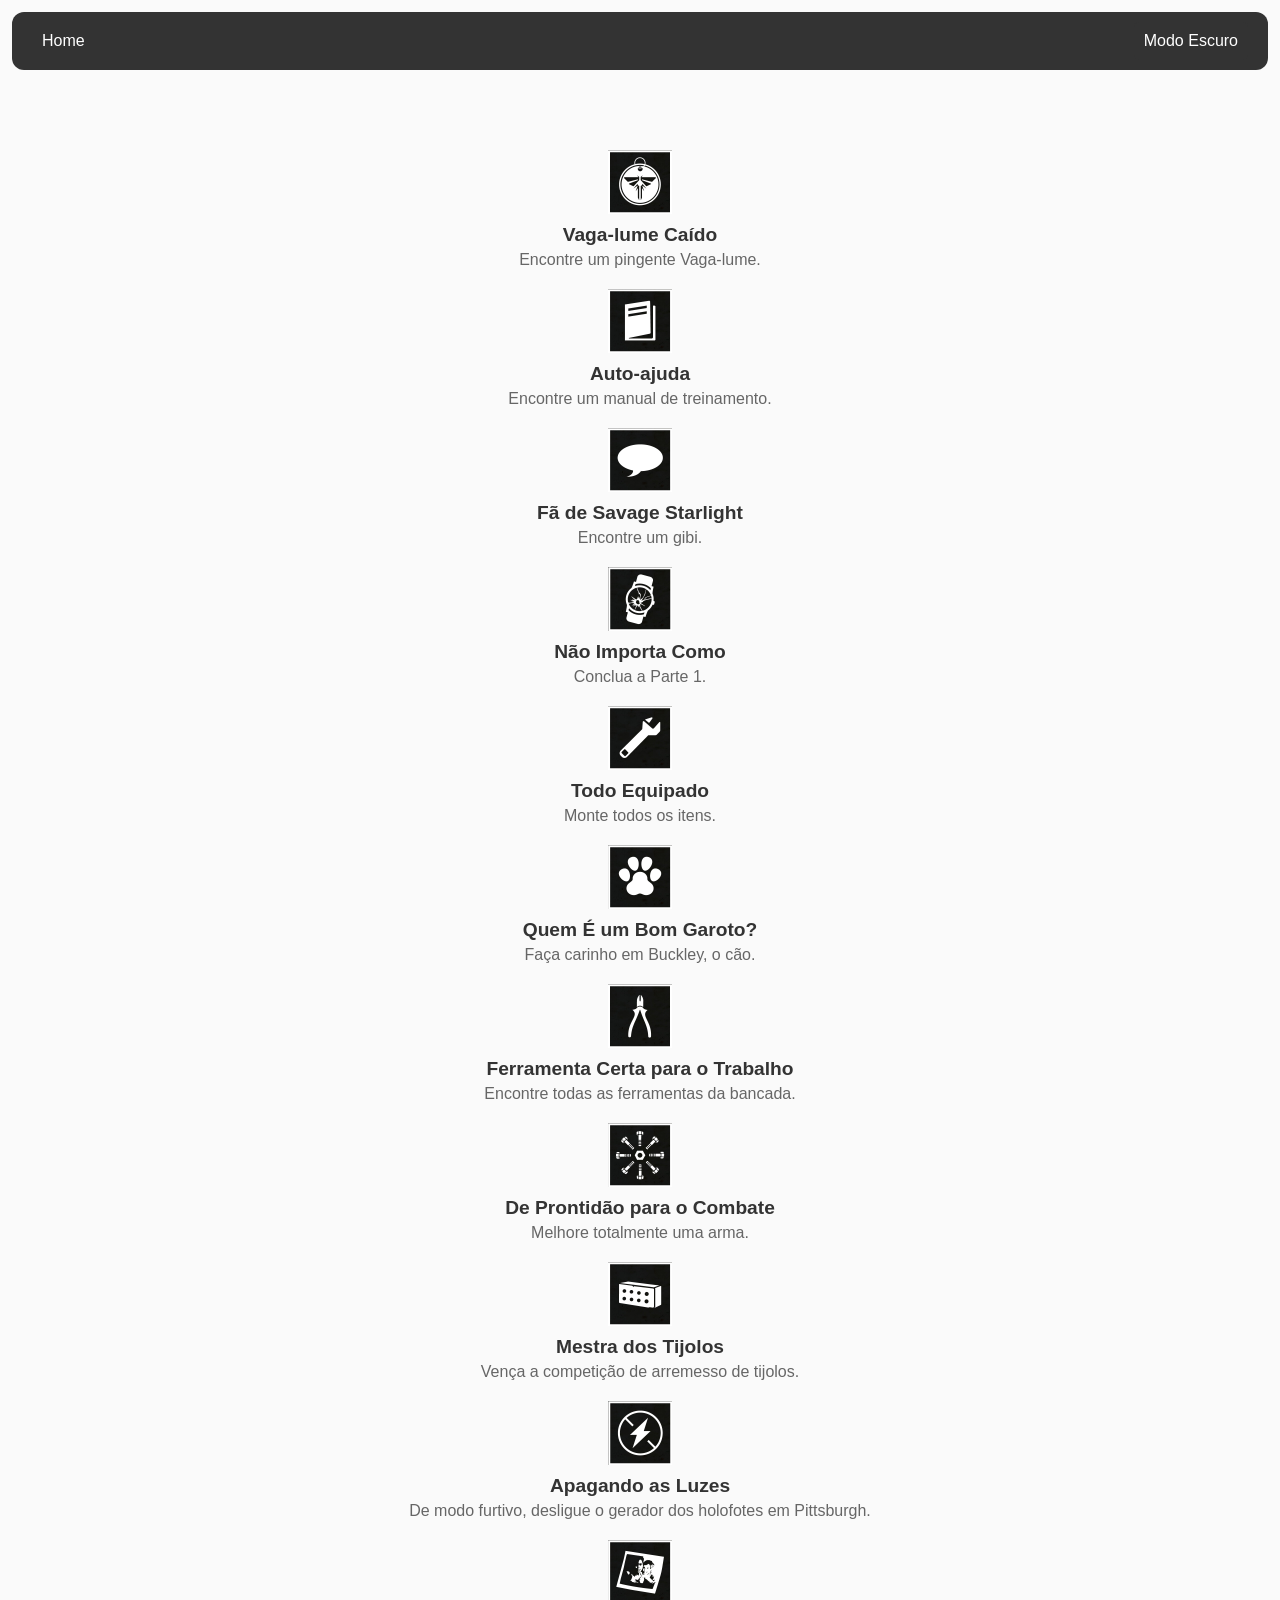
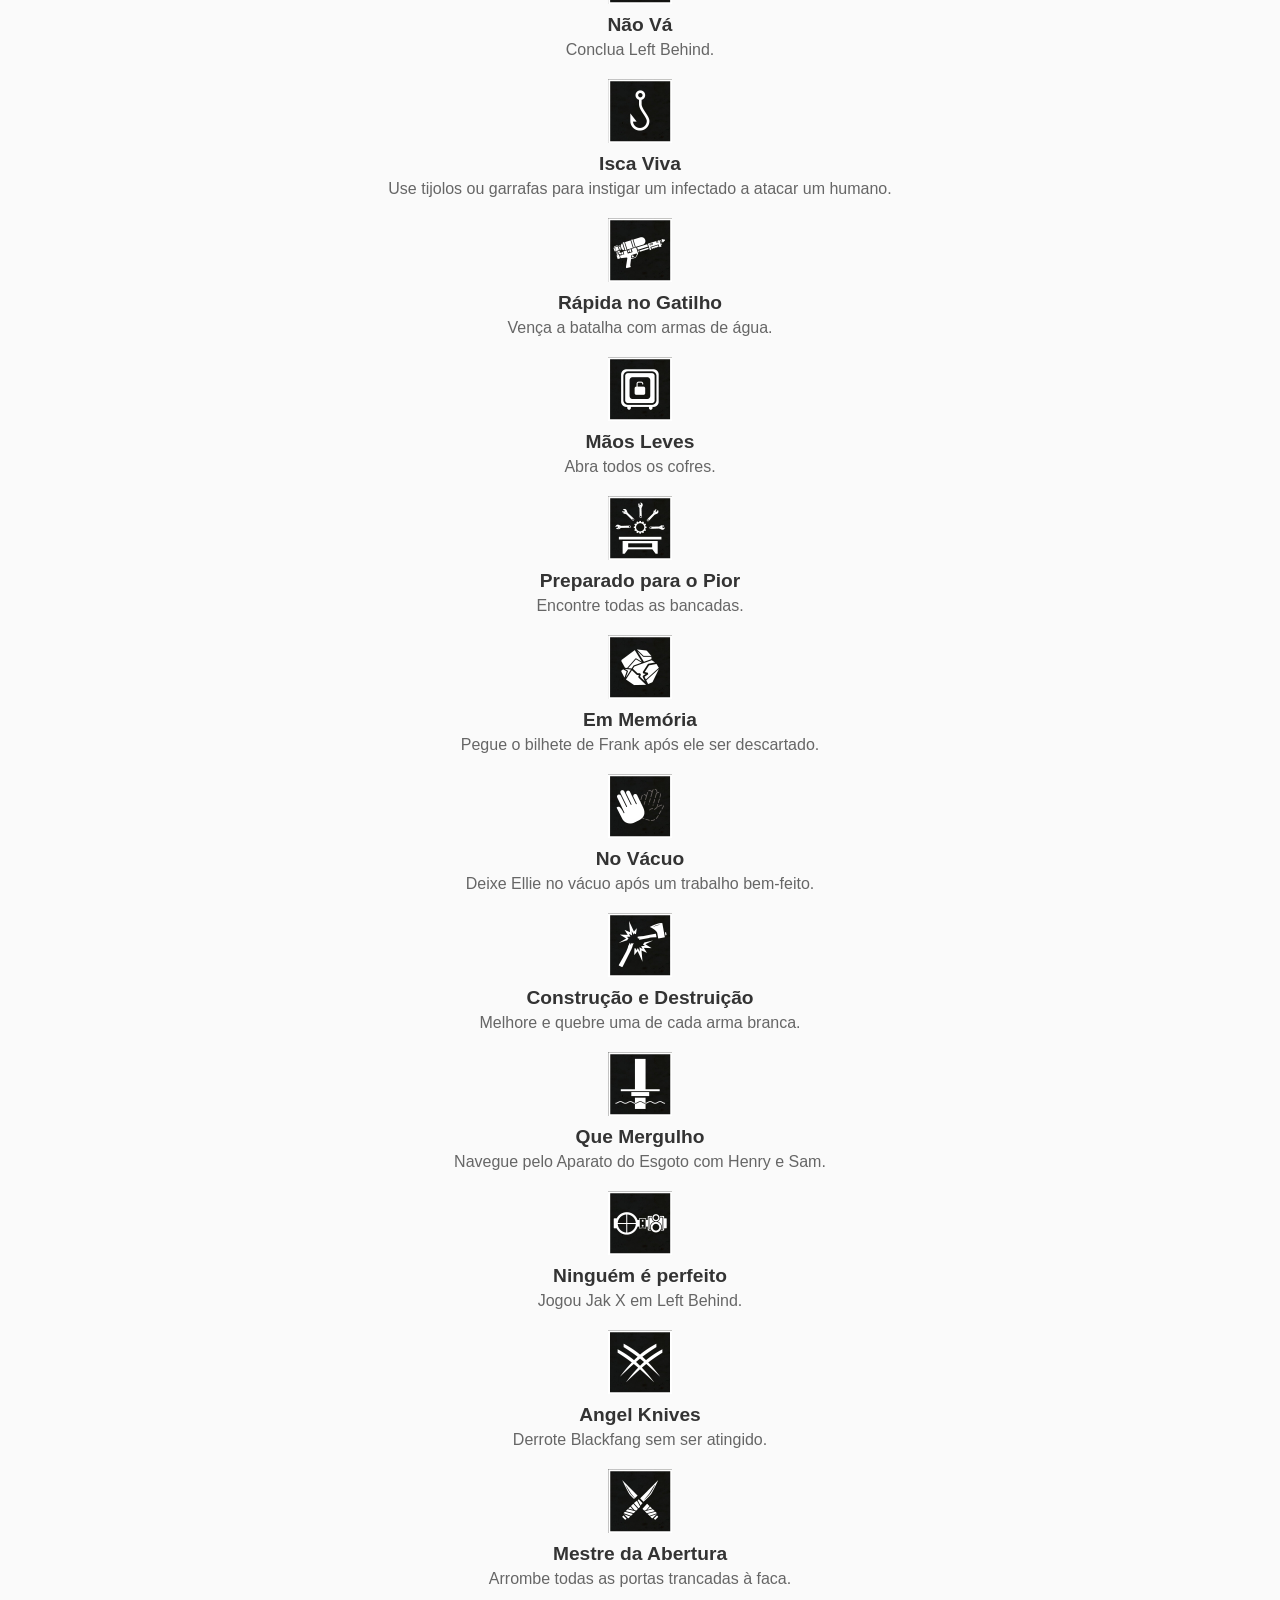
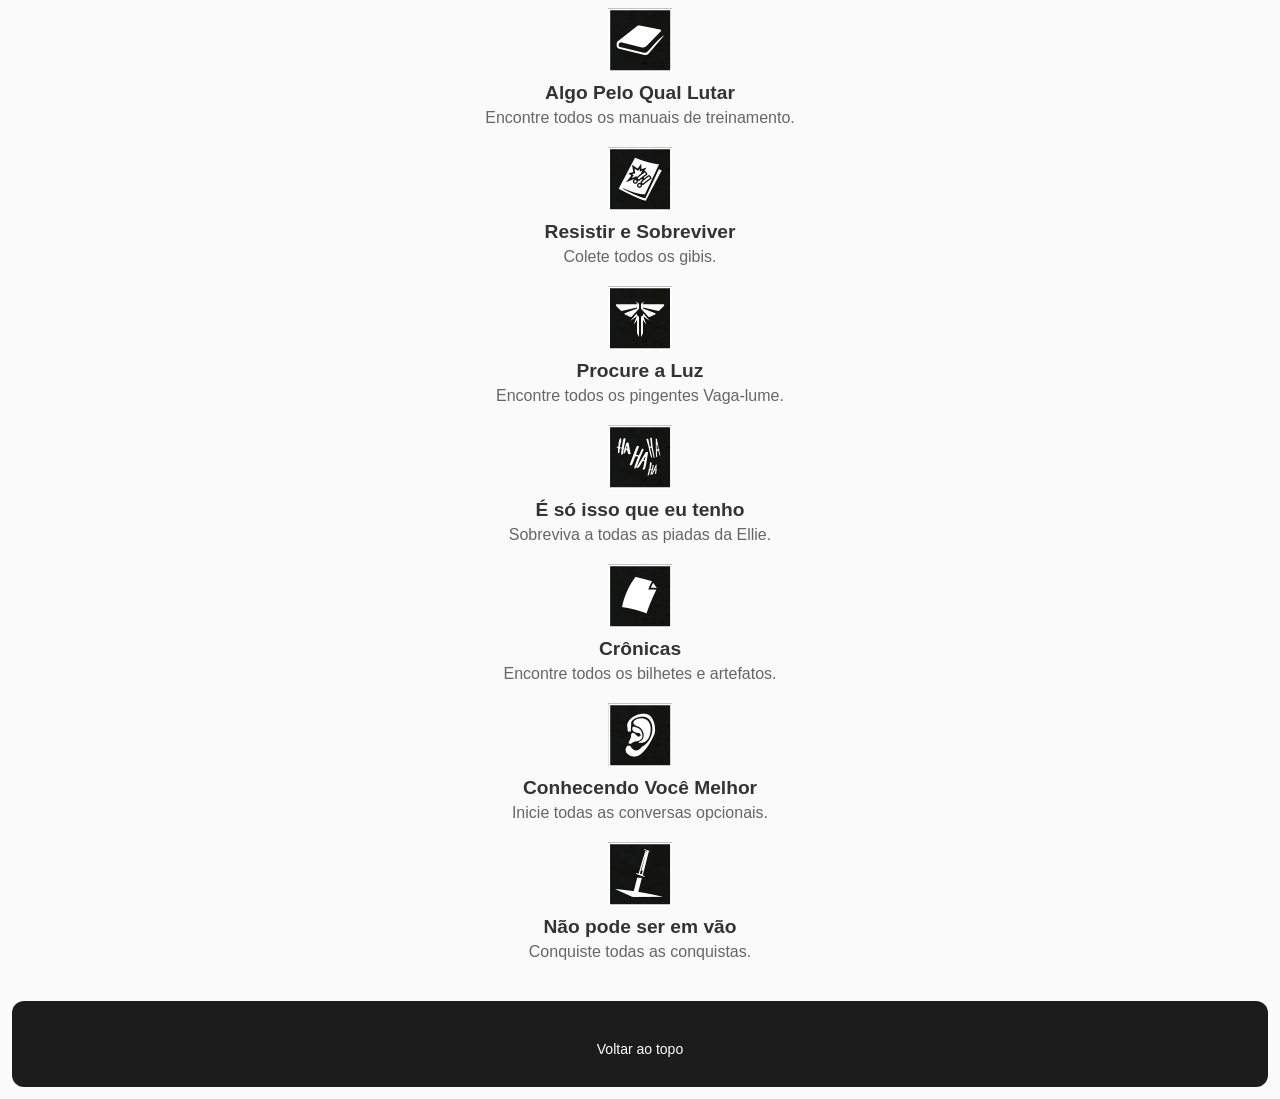
<file: Meu Primeiro Site/Conquistas/Tlou/TLOU.html>
<!DOCTYPE html>
<html lang="en">
  <head>
    <link rel="stylesheet" href="tl.css" />
    <script src="tl.js"></script>
    <meta charset="UTF-8" />
    <meta name="viewport" content="width=device-width, initial-scale=1.0" />
    <title>The Last Of Us REMASTERED</title>
  </head>
  <body>
    <header class="navbar">
      <a href="../../main.html">Home</a>
      <button class="toggle-button" onclick="toggleDarkMode()">
        Modo Escuro
      </button>
    </header>

    <main>
      <div class="trophies">
        <div class="trophy-item">
          <img
            src="../../ConquistasIMG/Tlou/1.jpg"
            alt="Vaga-lume Caído"
            class="trophies-img"
          />
          <h2 class="trophies-name">Vaga-lume Caído</h2>
          <p class="trophies-description">Encontre um pingente Vaga-lume.</p>
        </div>
        <div class="trophy-item">
          <img
            src="../../ConquistasIMG/Tlou/2.jpg"
            alt="Auto-ajuda"
            class="trophies-img"
          />
          <h2 class="trophies-name">Auto-ajuda</h2>
          <p class="trophies-description">Encontre um manual de treinamento.</p>
        </div>
        <div class="trophy-item">
          <img
            src="../../ConquistasIMG/Tlou/3.jpg"
            alt="Fã de Savage Starlight"
            class="trophies-img"
          />
          <h2 class="trophies-name">Fã de Savage Starlight</h2>
          <p class="trophies-description">Encontre um gibi.</p>
        </div>
        <div class="trophy-item">
          <img
            src="../../ConquistasIMG/Tlou/4.jpg"
            alt="Não Importa Como"
            class="trophies-img"
          />
          <h2 class="trophies-name">Não Importa Como</h2>
          <p class="trophies-description">Conclua a Parte 1.</p>
        </div>
        <div class="trophy-item">
          <img
            src="../../ConquistasIMG/Tlou/5.jpg"
            alt="Todo Equipado"
            class="trophies-img"
          />
          <h2 class="trophies-name">Todo Equipado</h2>
          <p class="trophies-description">Monte todos os itens.</p>
        </div>
        <div class="trophy-item">
          <img
            src="../../ConquistasIMG/Tlou/6.jpg"
            alt="Quem É um Bom Garoto?"
            class="trophies-img"
          />
          <h2 class="trophies-name">Quem É um Bom Garoto?</h2>
          <p class="trophies-description">Faça carinho em Buckley, o cão.</p>
        </div>
        <div class="trophy-item">
          <img
            src="../../ConquistasIMG/Tlou/7.jpg"
            alt="Ferramenta Certa para o Trabalho"
            class="trophies-img"
          />
          <h2 class="trophies-name">Ferramenta Certa para o Trabalho</h2>
          <p class="trophies-description">
            Encontre todas as ferramentas da bancada.
          </p>
        </div>
        <div class="trophy-item">
          <img
            src="../../ConquistasIMG/Tlou/8.jpg"
            alt="De Prontidão para o Combate"
            class="trophies-img"
          />
          <h2 class="trophies-name">De Prontidão para o Combate</h2>
          <p class="trophies-description">Melhore totalmente uma arma.</p>
        </div>
        <div class="trophy-item">
          <img
            src="../../ConquistasIMG/Tlou/9.jpg"
            alt="Mestra dos Tijolos"
            class="trophies-img"
          />
          <h2 class="trophies-name">Mestra dos Tijolos</h2>
          <p class="trophies-description">
            Vença a competição de arremesso de tijolos.
          </p>
        </div>
        <div class="trophy-item">
          <img
            src="../../ConquistasIMG/Tlou/10.jpg"
            alt="Apagando as Luzes"
            class="trophies-img"
          />
          <h2 class="trophies-name">Apagando as Luzes</h2>
          <p class="trophies-description">
            De modo furtivo, desligue o gerador dos holofotes em Pittsburgh.
          </p>
        </div>
        <div class="trophy-item">
          <img
            src="../../ConquistasIMG/Tlou/11.jpg"
            alt="Não Vá"
            class="trophies-img"
          />
          <h2 class="trophies-name">Não Vá</h2>
          <p class="trophies-description">Conclua Left Behind.</p>
        </div>
        <div class="trophy-item">
          <img
            src="../../ConquistasIMG/Tlou/12.jpg"
            alt="Isca Viva"
            class="trophies-img"
          />
          <h2 class="trophies-name">Isca Viva</h2>
          <p class="trophies-description">
            Use tijolos ou garrafas para instigar um infectado a atacar um
            humano.
          </p>
        </div>
        <div class="trophy-item">
          <img
            src="../../ConquistasIMG/Tlou/13.jpg"
            alt="Rápida no Gatilho"
            class="trophies-img"
          />
          <h2 class="trophies-name">Rápida no Gatilho</h2>
          <p class="trophies-description">Vença a batalha com armas de água.</p>
        </div>
        <div class="trophy-item">
          <img
            src="../../ConquistasIMG/Tlou/14.jpg"
            alt="Mãos Leves"
            class="trophies-img"
          />
          <h2 class="trophies-name">Mãos Leves</h2>
          <p class="trophies-description">Abra todos os cofres.</p>
        </div>
        <div class="trophy-item">
          <img
            src="../../ConquistasIMG/Tlou/15.jpg"
            alt="Preparado para o Pior"
            class="trophies-img"
          />
          <h2 class="trophies-name">Preparado para o Pior</h2>
          <p class="trophies-description">Encontre todas as bancadas.</p>
        </div>
        <div class="trophy-item">
          <img
            src="../../ConquistasIMG/Tlou/16.jpg"
            alt="Em Memória"
            class="trophies-img"
          />
          <h2 class="trophies-name">Em Memória</h2>
          <p class="trophies-description">
            Pegue o bilhete de Frank após ele ser descartado.
          </p>
        </div>
        <div class="trophy-item">
          <img
            src="../../ConquistasIMG/Tlou/17.jpg"
            alt="No Vácuo"
            class="trophies-img"
          />
          <h2 class="trophies-name">No Vácuo</h2>
          <p class="trophies-description">
            Deixe Ellie no vácuo após um trabalho bem-feito.
          </p>
        </div>
        <div class="trophy-item">
          <img
            src="../../ConquistasIMG/Tlou/18.jpg"
            alt="Construção e Destruição"
            class="trophies-img"
          />
          <h2 class="trophies-name">Construção e Destruição</h2>
          <p class="trophies-description">
            Melhore e quebre uma de cada arma branca.
          </p>
        </div>
        <div class="trophy-item">
          <img
            src="../../ConquistasIMG/Tlou/19.jpg"
            alt="Que Mergulho"
            class="trophies-img"
          />
          <h2 class="trophies-name">Que Mergulho</h2>
          <p class="trophies-description">
            Navegue pelo Aparato do Esgoto com Henry e Sam.
          </p>
        </div>
        <div class="trophy-item">
          <img
            src="../../ConquistasIMG/Tlou/20.jpg"
            alt="Ninguém é perfeito"
            class="trophies-img"
          />
          <h2 class="trophies-name">Ninguém é perfeito</h2>
          <p class="trophies-description">Jogou Jak X em Left Behind.</p>
        </div>
        <div class="trophy-item">
          <img
            src="../../ConquistasIMG/Tlou/21.jpg"
            alt="Angel Knives"
            class="trophies-img"
          />
          <h2 class="trophies-name">Angel Knives</h2>
          <p class="trophies-description">
            Derrote Blackfang sem ser atingido.
          </p>
        </div>
        <div class="trophy-item">
          <img
            src="../../ConquistasIMG/Tlou/22.jpg"
            alt="Mestre da Abertura"
            class="trophies-img"
          />
          <h2 class="trophies-name">Mestre da Abertura</h2>
          <p class="trophies-description">
            Arrombe todas as portas trancadas à faca.
          </p>
        </div>
        <div class="trophy-item">
          <img
            src="../../ConquistasIMG/Tlou/23.jpg"
            alt="Algo Pelo Qual Lutar"
            class="trophies-img"
          />
          <h2 class="trophies-name">Algo Pelo Qual Lutar</h2>
          <p class="trophies-description">
            Encontre todos os manuais de treinamento.
          </p>
        </div>
        <div class="trophy-item">
          <img
            src="../../ConquistasIMG/Tlou/24.jpg"
            alt="Resistir e Sobreviver"
            class="trophies-img"
          />
          <h2 class="trophies-name">Resistir e Sobreviver</h2>
          <p class="trophies-description">Colete todos os gibis.</p>
        </div>
        <div class="trophy-item">
          <img
            src="../../ConquistasIMG/Tlou/25.jpg"
            alt="Procure a Luz"
            class="trophies-img"
          />
          <h2 class="trophies-name">Procure a Luz</h2>
          <p class="trophies-description">
            Encontre todos os pingentes Vaga-lume.
          </p>
        </div>
        <div class="trophy-item">
          <img
            src="../../ConquistasIMG/Tlou/26.jpg"
            alt="É só isso que eu tenho"
            class="trophies-img"
          />
          <h2 class="trophies-name">É só isso que eu tenho</h2>
          <p class="trophies-description">
            Sobreviva a todas as piadas da Ellie.
          </p>
        </div>
        <div class="trophy-item">
          <img
            src="../../ConquistasIMG/Tlou/27.jpg"
            alt="Crônicas"
            class="trophies-img"
          />
          <h2 class="trophies-name">Crônicas</h2>
          <p class="trophies-description">
            Encontre todos os bilhetes e artefatos.
          </p>
        </div>
        <div class="trophy-item">
          <img
            src="../../ConquistasIMG/Tlou/28.jpg"
            alt="Conhecendo Você Melhor"
            class="trophies-img"
          />
          <h2 class="trophies-name">Conhecendo Você Melhor</h2>
          <p class="trophies-description">
            Inicie todas as conversas opcionais.
          </p>
        </div>
        <div class="trophy-item">
          <img
            src="../../ConquistasIMG/Tlou/29.jpg"
            alt="Não pode ser em vão"
            class="trophies-img"
          />
          <h2 class="trophies-name">Não pode ser em vão</h2>
          <p class="trophies-description">Conquiste todas as conquistas.</p>
        </div>
      </div>
    </main>

    <footer class="footer">
      <a href="#top" class="scroll-to-top">Voltar ao topo</a>
    </footer>
  </body>
</html>
</file>
<file: styles.css>
@import url("https://fonts.googleapis.com/css?family=Muli:wght@400;600;700&display=swap");

:root {
  --corFundoPrincipal: #f6f8fa;
  --corSuperficie: #ffffff;
  --corSuperficieSecundaria: #f0f2f5;
  --corTextoPrimario: #1f2328;
  --corTextoSecundario: #57606a;
  --corBorda: #d0d7de;
  --corBordaSuave: rgba(31, 35, 40, 0.08);
  --corDestaque: #0969da;
  --corDestaqueHover: #0858b8;
  --corPerigo: #cf222e;
  --corPerigoHover: #a40e26;
  --corSobreDestaque: #ffffff;
  --corSobreSuperficieEscura: #f6f8fa;
  --corEntrada: #ffffff;
  --corNavbar: rgba(246, 248, 250, 0.8);
  --corRodape: #f0f2f5;
  --corMarcacao: #0969da;
  --lineHeightTexto: 1.55;
  --lineHeightTitulo: 1.25;
  --bordaRaioMedia: 8px;
  --bordaRaioPequena: 6px;
}

html {
  scroll-behavior: smooth;
}

html.modoEscuro {
  --corFundoPrincipal: #0d1117;
  --corSuperficie: #161b22;
  --corSuperficieSecundaria: #0f141b;
  --corTextoPrimario: #e6edf3;
  --corTextoSecundario: #9aa4af;
  --corBorda: #30363d;
  --corBordaSuave: rgba(230, 237, 243, 0.08);
  --corDestaque: #58a6ff;
  --corDestaqueHover: #79b8ff;
  --corPerigo: #ff7b72;
  --corPerigoHover: #ff938c;
  --corSobreDestaque: #0d1117;
  --corSobreSuperficieEscura: #e6edf3;
  --corEntrada: #0d1117;
  --corNavbar: rgba(13, 17, 23, 0.78);
  --corRodape: #11161d;
  --corMarcacao: #58a6ff;
}

* {
  margin: 0;
  padding: 0;
  border: 0;
  box-sizing: border-box;
}

body {
  font-family: "Muli", Arial, Helvetica, sans-serif;
  background-color: var(--corFundoPrincipal);
  color: var(--corTextoPrimario);
  min-height: 100vh;
  display: flex;
  flex-direction: column;
  line-height: var(--lineHeightTexto);
  transition: background-color 0.3s linear, color 0.3s linear;
}

button,
input,
textarea {
  font: inherit;
}

button {
  cursor: pointer;
  transition: background-color 0.25s ease, color 0.25s ease,
    transform 0.25s ease;
}

button:hover {
  transform: translateY(-1px);
}

input,
textarea {
  width: 100%;
  background-color: var(--corEntrada);
  color: var(--corTextoPrimario);
  padding: 12px 14px;
  border: 1px solid var(--corBorda);
  border-radius: var(--bordaRaioMedia);
}

input::placeholder,
textarea::placeholder {
  color: var(--corTextoSecundario);
}

input:focus,
textarea:focus {
  outline: none;
  border-color: var(--corDestaque);
}

textarea {
  min-height: 120px;
  resize: vertical;
}

.BarraNavegacao {
  width: 100%;
  position: sticky;
  top: 0;
  z-index: 20;
  background-color: var(--corNavbar);
  color: var(--corTextoPrimario);
  border-bottom: 1px solid var(--corBordaSuave);
  backdrop-filter: blur(10px);
  -webkit-backdrop-filter: blur(10px);
  transition: background-color 0.3s linear, border-color 0.3s linear;
}

.ConteudoBarraNavegacao {
  max-width: 1080px;
  margin: 0 auto;
  padding: 16px 20px;
}

.GrupoBarraNavegacao {
  display: flex;
  align-items: center;
  justify-content: space-between;
  gap: 16px;
}

.GrupoAcoesEsquerda,
.GrupoAcoesDireita {
  display: flex;
  align-items: center;
  gap: 12px;
  flex-shrink: 0;
}

.GrupoContaUsuarioDireita {
  display: flex;
  align-items: center;
  flex-shrink: 0;
  margin-left: 4px;
  padding-left: 12px;
  border-left: 1px solid var(--corBordaSuave);
}

.EnvoltorioMenuContaNav {
  position: relative;
  flex-shrink: 0;
}

.BotaoAbrirMenuContaNav {
  display: inline-flex;
  align-items: center;
  justify-content: center;
  padding: 2px;
  margin: 0;
  border: none;
  border-radius: 999px;
  background: transparent;
  color: inherit;
  cursor: pointer;
  line-height: 0;
}

.BotaoAbrirMenuContaNav:hover {
  background-color: var(--corSuperficieSecundaria);
}

.BotaoAbrirMenuContaNav:focus-visible {
  outline: 2px solid var(--corDestaque);
  outline-offset: 2px;
}

.IconeContaNavBar {
  display: inline-flex;
  align-items: center;
  justify-content: center;
  color: var(--corDestaque);
  font-size: 1.85rem;
  line-height: 1;
}

.MenuContaNav {
  position: absolute;
  top: calc(100% + 6px);
  right: 0;
  z-index: 2000;
  display: flex;
  flex-direction: column;
  min-width: 220px;
  padding: 6px 0;
  margin: 0;
  list-style: none;
  background-color: var(--corEntrada);
  border: 1px solid var(--corBorda);
  border-radius: var(--bordaRaioMedia);
  box-shadow: 0 8px 24px rgba(0, 0, 0, 0.12);
}

/* `display: flex` acima ganha ao atributo [hidden] por ordem no CSS — forçar fecho real. */
.MenuContaNav[hidden] {
  display: none !important;
}

.modoEscuro .MenuContaNav {
  box-shadow: 0 8px 28px rgba(0, 0, 0, 0.45);
}

.ItemMenuContaNav {
  display: flex;
  align-items: center;
  gap: 10px;
  width: 100%;
  padding: 10px 16px;
  margin: 0;
  border: none;
  background: transparent;
  color: var(--corTextoPrimario);
  font: inherit;
  font-size: 14px;
  text-align: left;
  cursor: pointer;
}

.ItemMenuContaNav:hover,
.ItemMenuContaNav:focus-visible {
  background-color: var(--corSuperficieSecundaria);
}

.ItemMenuContaNav i {
  font-size: 1.1rem;
  flex-shrink: 0;
  color: var(--corTextoSecundario);
}

.ItemMenuContaNavPerigo:hover,
.ItemMenuContaNavPerigo:focus-visible {
  background-color: rgba(220, 53, 69, 0.12);
  color: var(--corTextoPrimario);
}

.ItemMenuContaNavPerigo i {
  color: #c82333;
}

.modoEscuro .ItemMenuContaNavPerigo i {
  color: #ff6b7a;
}

.AreaPesquisaNav {
  flex: 1;
  min-width: 0;
  max-width: 420px;
}

.CampoPesquisaNav {
  position: relative;
  display: flex;
  align-items: center;
}

.CampoPesquisaNav i {
  position: absolute;
  left: 14px;
  font-size: 16px;
  color: var(--corTextoSecundario);
  pointer-events: none;
}

.CampoPesquisaNav input {
  width: 100%;
  height: 44px;
  padding: 10px 14px 10px 42px;
  border: 1px solid var(--corBorda);
  border-radius: var(--bordaRaioMedia);
  background-color: var(--corEntrada);
  color: var(--corTextoPrimario);
}

.CampoPesquisaNav input::placeholder {
  color: var(--corTextoSecundario);
}

.LinkInicio {
  display: inline-flex;
  align-items: center;
  font-size: 22px;
  font-weight: 700;
  letter-spacing: 0.8px;
  color: var(--corDestaque);
  text-decoration: none;
}

#botaoInicio,
.BotaoTema,
.BotaoSecundario,
.BotaoAcao,
.BotaoAcaoJogoModal,
.BotaoTrofeus,
.BotaoRemoverJogoModal {
  border: 1px solid var(--corBorda);
  border-radius: var(--bordaRaioMedia);
}

#botaoInicio {
  width: 44px;
  height: 44px;
  display: inline-flex;
  align-items: center;
  justify-content: center;
  font-size: 18px;
  background-color: var(--corSuperficie);
  color: var(--corTextoPrimario);
}

#botaoInicio i {
  color: var(--corDestaque);
}

.LinkInicio:hover {
  color: var(--corDestaqueHover);
}

.BotaoTema,
.BotaoSecundario,
.BotaoAcao,
.BotaoAcaoJogoModal {
  padding: 12px 18px;
  background-color: var(--corSuperficie);
  color: var(--corTextoPrimario);
}

#botaoInicio:hover,
.BotaoSecundario:hover,
.BotaoTema:hover,
.BotaoAcao:hover,
.BotaoAcaoJogoModal:hover {
  background-color: var(--corSuperficieSecundaria);
}

.BotaoAcao {
  background-color: var(--corDestaque);
  color: var(--corSobreDestaque);
  border-color: var(--corDestaque);
}

.BotaoAcao:hover {
  background-color: var(--corDestaqueHover);
  border-color: var(--corDestaqueHover);
}

.BotaoRemoverJogoModal {
  color: var(--corPerigo);
}

.BotaoRemoverJogoModal:hover {
  background-color: color-mix(in srgb, var(--corPerigo) 10%, transparent);
}

.ConteudoPrincipal {
  width: min(1080px, calc(100% - 32px));
  margin: 32px auto 24px;
  display: flex;
  flex-direction: column;
  gap: 48px;
}

.Perfil {
  width: 100%;
}

.SecaoJogos {
  width: 100%;
  display: flex;
  flex-direction: column;
  gap: 22px;
}

.CabecalhoPerfil {
  position: relative;
  display: flex;
  align-items: center;
  gap: 20px;
  background-color: var(--corSuperficie);
  border: 1px solid var(--corBorda);
  border-radius: var(--bordaRaioMedia);
  padding: 24px;
}

.ImagemPerfil {
  width: 110px;
  height: 110px;
  border-radius: 50%;
  object-fit: cover;
  background-color: var(--corSuperficieSecundaria);
}

.InfoPerfil {
  flex: 1;
}

.NomePerfil {
  font-size: 30px;
  font-weight: 700;
  line-height: var(--lineHeightTitulo);
}

.ListaJogos {
  display: flex;
  flex-direction: column;
  gap: 18px;
}

.CartaoJogo {
  position: relative;
  display: flex;
  align-items: center;
  gap: 18px;
  background-color: var(--corSuperficie);
  border: 1px solid var(--corBorda);
  border-radius: var(--bordaRaioMedia);
  padding: 18px 18px 18px 18px;
  cursor: pointer;
  transition: background-color 0.25s ease, border-color 0.25s ease,
    box-shadow 0.25s ease, transform 0.25s ease;
}

.CartaoJogo:hover {
  background-color: var(--corSuperficieSecundaria);
  border-color: color-mix(in srgb, var(--corDestaque) 35%, var(--corBorda));
  box-shadow: 0 6px 18px color-mix(in srgb, var(--corTextoPrimario) 10%, transparent);
  transform: translateY(-2px);
}

.CartaoJogo:focus-visible {
  outline: 2px solid var(--corDestaque);
  outline-offset: 2px;
}

.BotaoMenuCard {
  position: absolute;
  top: 10px;
  right: 10px;
  background: none;
  color: var(--corTextoSecundario);
  border: 0;
  padding: 4px;
  line-height: 1;
  font-size: 20px;
}

.BotaoMenuCard:hover {
  color: var(--corTextoPrimario);
}

.TooltipAcoes {
  position: fixed;
  z-index: 60;
  min-width: 150px;
  display: flex;
  flex-direction: column;
  margin-left: 5px;
  gap: 6px;
  padding: 8px;
  border-radius: var(--bordaRaioMedia);
  border: 1px solid var(--corBorda);
  background-color: var(--corSuperficie);
  box-shadow: 0 12px 28px color-mix(in srgb, var(--corTextoPrimario) 20%, transparent);
}

.TooltipAcoes[hidden] {
  display: none;
}

.TooltipAcoesBotao {
  width: 100%;
  text-align: left;
  border: 1px solid transparent;
  border-radius: var(--bordaRaioPequena);
  padding: 8px 10px;
  color: var(--corTextoPrimario);
  background-color: transparent;
}

.TooltipAcoesBotao:hover {
  background-color: var(--corSuperficieSecundaria);
}

.TooltipAcoesBotaoRemover {
  color: var(--corPerigo);
}

.TooltipAcoesBotaoRemover:hover {
  background-color: color-mix(in srgb, var(--corPerigo) 10%, transparent);
}

.ImagemJogo {
  width: 160px;
  height: 100px;
  border-radius: var(--bordaRaioMedia);
  object-fit: cover;
  background-color: var(--corSuperficieSecundaria);
}

.InfoJogo {
  display: flex;
  flex-direction: column;
  gap: 12px;
  flex: 1;
}

.NomeJogo {
  font-size: 21px;
  font-weight: 700;
  line-height: var(--lineHeightTitulo);
}

.AreaTrofeusJogo {
  display: flex;
  align-items: center;
  gap: 14px;
  flex-wrap: wrap;
}

.BotaoTrofeus {
  display: inline-flex;
  align-items: center;
  gap: 8px;
  background: none;
  color: var(--corDestaque);
  padding: 0;
  font-weight: 700;
  border: 0;
}

.BarraProgresso {
  position: relative;
  width: 180px;
  height: 12px;
  border-radius: 999px;
  background-color: var(--corSuperficieSecundaria);
  overflow: hidden;
  border: 1px solid var(--corBorda);
}

.PreenchimentoProgresso {
  height: 100%;
  width: 0%;
  background-color: var(--corDestaque);
  border-radius: inherit;
  transition: width 0.25s ease;
}

.TextoProgresso {
  position: absolute;
  top: 50%;
  left: 50%;
  transform: translate(-50%, -50%);
  color: var(--corTextoPrimario);
  font-size: 12px;
  font-weight: 700;
}

.AreaBotaoAdicionar {
  width: 100%;
  display: flex;
  align-items: flex-start;
  justify-content: space-between;
  gap: 12px;
  flex-shrink: 0;
}

.TituloConquistas {
  margin: 0;
  padding: 0;
  color: var(--corDestaque);
  font-size: clamp(20px, 2.4vw, 28px);
  font-weight: 700;
  line-height: var(--lineHeightTitulo);
}

.BotaoAcao {
  display: inline-flex;
  align-items: center;
  gap: 10px;
}

.JanelaModal {
  width: min(92vw, 520px);
  margin: auto;
  padding: 0;
  background-color: var(--corSuperficie);
  color: var(--corTextoPrimario);
  border: 1px solid var(--corBorda);
  border-radius: var(--bordaRaioMedia);
}

.JanelaModal::backdrop {
  background-color: rgba(0, 0, 0, 0.35);
}

.JanelaTrofeus {
  width: min(92vw, 720px);
}

.JanelaAcoesJogo {
  width: min(92vw, 320px);
}

.JanelaAcoesPerfil {
  width: min(92vw, 320px);
}

.FormularioModal {
  display: flex;
  flex-direction: column;
  gap: 18px;
  padding: 24px;
}

.TopoModal {
  display: flex;
  align-items: center;
  justify-content: space-between;
  gap: 16px;
}

.TopoModal h2 {
  color: var(--corTextoPrimario);
  line-height: var(--lineHeightTitulo);
}

.BotaoFechar {
  background: none;
  color: var(--corTextoPrimario);
  padding: 0;
  font-size: 28px;
}

.BotaoFechar:hover {
  color: var(--corPerigo);
}

.CampoFormulario {
  display: flex;
  flex-direction: column;
  gap: 8px;
  text-align: left;
}

.CampoFormulario label {
  font-weight: 700;
}

.CorpoDadosConta {
  display: flex;
  flex-direction: column;
  gap: 14px;
  padding: 8px 0 4px;
}

.CampoSomenteLeitura {
  gap: 4px;
}

.RotuloSomenteLeitura {
  font-size: 12px;
  font-weight: 600;
  color: var(--corTextoSecundario);
  text-transform: uppercase;
  letter-spacing: 0.04em;
}

.SecaoTemaModalConta {
  gap: 10px;
  margin-top: 8px;
  padding-top: 16px;
  border-top: 1px solid var(--corBordaSuave);
}

.BotaoTemaModalConta {
  width: 100%;
  justify-content: center;
  display: inline-flex;
  align-items: center;
  gap: 8px;
}

.ValorSomenteLeitura {
  margin: 0;
  font-size: 16px;
  font-weight: 600;
  color: var(--corTextoPrimario);
  word-break: break-word;
}

.NotaModoLocalConta {
  margin: 8px 0 0;
  font-size: 13px;
  color: var(--corTextoSecundario);
  line-height: var(--lineHeightTexto);
}

.MensagemCampo {
  min-height: 18px;
  font-size: 13px;
  color: var(--corTextoSecundario);
}

.MensagemCampo.ErroCampo {
  color: var(--corPerigo);
}

.AcoesModal {
  display: flex;
  justify-content: flex-end;
}

.AcoesJogoModal {
  justify-content: flex-end;
  gap: 10px;
}

.AcoesPerfilModal {
  justify-content: flex-end;
}

.AcoesConfirmacaoExclusao {
  gap: 10px;
}

.BotaoAcaoJogoModal {
  padding: 8px 12px;
  font-size: 14px;
}

.MensagemConfirmacaoExclusao {
  color: var(--corTextoSecundario);
}

.BotaoConfirmarExclusao {
  color: var(--corPerigo);
}

.BotaoConfirmarExclusao:hover {
  background-color: color-mix(in srgb, var(--corPerigo) 10%, transparent);
}

.BotaoConfirmar {
  background-color: var(--corDestaque);
  color: var(--corSobreDestaque);
  padding: 12px 18px;
  border-radius: var(--bordaRaioMedia);
  font-weight: 700;
  border: 1px solid var(--corDestaque);
}

.BotaoConfirmar:hover {
  background-color: var(--corDestaqueHover);
  border-color: var(--corDestaqueHover);
}

.ListaTrofeus {
  display: flex;
  flex-direction: column;
  gap: 16px;
  max-height: 420px;
  overflow-y: auto;
  padding-right: 4px;
}

.CartaoTrofeu {
  position: relative;
  display: flex;
  align-items: center;
  gap: 14px;
  padding: 14px 40px 14px 14px;
  border-radius: var(--bordaRaioMedia);
  background-color: var(--corSuperficieSecundaria);
  border: 1px solid var(--corBorda);
}

.BotaoMenuTrofeu {
  top: 8px;
  right: 8px;
  font-size: 18px;
}

.ImagemTrofeu {
  width: 86px;
  height: 86px;
  border-radius: var(--bordaRaioMedia);
  object-fit: cover;
  background-color: var(--corSuperficie);
}

.InfoTrofeu {
  display: flex;
  flex-direction: column;
  gap: 6px;
  flex: 1;
}

.NomeTrofeu {
  color: var(--corTextoPrimario);
  line-height: var(--lineHeightTitulo);
}

.DescricaoTrofeu {
  color: var(--corTextoSecundario);
}

.AreaConclusaoTrofeu {
  display: flex;
  align-items: center;
  gap: 12px;
  margin-left: auto;
}

.RotuloConclusao {
  display: inline-flex;
  align-items: center;
  gap: 10px;
  cursor: pointer;
  user-select: none;
}

.RotuloConclusao input {
  display: none;
}

.CaixaMarcacao {
  width: 28px;
  height: 28px;
  border-radius: var(--bordaRaioPequena);
  border: 1px solid var(--corMarcacao);
  display: inline-flex;
  align-items: center;
  justify-content: center;
  color: transparent;
  transition: background-color 0.2s ease, color 0.2s ease;
}

.RotuloConclusao input:checked + .CaixaMarcacao {
  background-color: var(--corMarcacao);
  color: var(--corSobreDestaque);
}

.TextoConclusao {
  color: var(--corTextoSecundario);
  font-weight: 700;
}

.RotuloConclusao input:checked ~ .TextoConclusao {
  color: var(--corMarcacao);
}

.AcoesTrofeus {
  justify-content: flex-end;
}

#botaoAbrirAdicionarTrofeu {
  background: none;
  color: var(--corDestaque);
  padding: 0;
  display: inline-flex;
  align-items: center;
  gap: 8px;
  font-weight: 700;
  border: 0;
}

.EstadoVazio {
  color: var(--corTextoSecundario);
  text-align: center;
  padding: 18px 12px;
  border: 1px dashed var(--corBorda);
  border-radius: var(--bordaRaioMedia);
}

.Rodape {
  margin-top: auto;
  width: 100%;
  padding: 24px 20px;
  text-align: center;
  background-color: var(--corRodape);
  border-top: 1px solid var(--corBordaSuave);
}

.LinkTopo {
  display: inline-block;
  color: var(--corTextoPrimario);
  text-decoration: none;
  background-color: var(--corSuperficie);
  padding: 10px 16px;
  border-radius: var(--bordaRaioMedia);
  border: 1px solid var(--corBorda);
}

.LinkTopo:hover {
  background-color: var(--corSuperficieSecundaria);
}

@media (max-width: 720px) {
  .CabecalhoPerfil,
  .CartaoJogo {
    flex-direction: column;
    align-items: flex-start;
  }

  .BotaoAcaoJogoModal {
    align-self: stretch;
    justify-content: center;
  }

  .GrupoBarraNavegacao,
  .GrupoAcoesDireita {
    flex-wrap: wrap;
  }

  .AreaPesquisaNav {
    max-width: none;
    flex: 1;
    min-width: min(200px, 100%);
  }

  .ImagemJogo {
    width: 100%;
    height: 180px;
  }

  .BarraProgresso {
    width: 100%;
  }

  .AreaTrofeusJogo {
    width: 100%;
  }

  .CartaoTrofeu {
    flex-direction: column;
    align-items: flex-start;
  }

  .AreaConclusaoTrofeu {
    margin-left: 0;
    width: 100%;
    justify-content: space-between;
  }
}
</file>
<file: Meu Primeiro Site/styles.css>
@import url('https://fonts.googleapis.com/css?family=Muli&display=swap');

* {
  margin: 0;
  padding: 0;
  border: 0;
  box-sizing: border-box;
}

body {
  font-family: Arial, Helvetica, sans-serif;
  background-color: #fafafa;
  display: flex;
  flex-direction: column;
  align-items: flex-start;
  justify-content: flex-start;
  min-height: 100vh;
  padding: 12px;
  margin: 0;
  transition: background-color 0.3s linear, color 0.3s linear;
}

header.navbar {
  display: flex;
  width: 100%;
  justify-content: space-between;
  align-items: center;
  background-color: #333;
  padding: 10px 20px;
  border-radius: 12px;
  color: white;
  transition: background-color 0.8s linear, color 0.8s linear;
}

header.navbar a {
  color: white;
  text-decoration: none;
  padding: 10px;
  border-radius: 12px;
  transition: background-color 0.8s linear;
}

/* Cursor Sobre Link */
header.navbar a:hover {
  background-color: #575757;
  transition: background-color 0.8s linear, color 0.8s linear;
}

/* Botão enquanto está no modo Claro */
.toggle-button {
  cursor: pointer;
  padding: 10px;
  background-color: #333;
  border: none;
  color: white;
  border-radius: 5px;
  font-size: 16px;
}

/* Cursor sobre o botão no modo Claro */
.toggle-button:hover {
  background-color: #575757;
  transition: background-color 0.8s linear, color 0.8s linear;
}

.dark-mode {
  background-color: #121212;
  color: #e0e0e0;
}

/* Enquanto está escuro, a barra total */
.dark-mode header.navbar {
  background-color: #1c1c1c;
}

/* Enquanto está escuro, o botão */
.dark-mode .toggle-button {
  background-color: #1c1c1c;
}

/* Enquanto está escuro, cursor sobre o botão */
.dark-mode .toggle-button:hover {
  background-color: #575757;
  transition: background-color 0.8s linear, color 0.8s linear;
}

main.container {
  display: flex;
  flex-direction: column;
  gap: 20px;
  width: 100%;
}

.profile-container {
  display: flex;
  align-items: center;
  margin-bottom: 40px;
  width: 100%;
}

.profile-img {
  width: 100px;
  height: 100px;
  border-radius: 50%;
  margin-right: 20px;
  margin-top: 20px;
}

.profile-info {
  text-align: left;
  margin-top: 20px;
}

.name {
  font-size: 24px;
  font-weight: bold;
}

.games-container {
  display: flex;
  flex-direction: column;
  gap: 20px;
  width: 100%;
}

.game-item {
  display: flex;
  align-items: center;
  gap: 20px;
  width: 100%;
}

.game-img {
  width: 160px;
  height: 100px;
  border-radius: 5px;
}

.game-info {
  display: flex;
  flex-direction: column;
  gap: 10px;
  flex: 1;
}

.game-name {
  font-size: 18px;
  font-weight: bold;
}

.trophies-container {
  display: flex;
  align-items: center;
  gap: 10px;
}

.trophies-link {
  color: rgb(12, 225, 233);
  text-decoration: none;
}

.trophies-link:hover {
  text-decoration: underline;
}

.progress-bar {
  background-color: #ddd;
  border-radius: 5px;
  height: 10px;
  position: relative;
  width: 100px;
}

.progress {
  background-color: #4CAF50;
  height: 100%;
  border-radius: 5px;
}

.progress-text {
  position: absolute;
  left: 50%;
  top: 50%;
  transform: translate(-50%, -50%);
  font-size: 14px;
  color: #333; /* Ajuste a cor conforme o tema */
  white-space: nowrap;
}

.dark-mode .progress-text {
  color: #e0e0e0;
}

/* Estilo para o footer estilo minha navbar */
footer.footer {
  margin-top: 40px;
  width: 100%;
  text-align: center;
  padding: 20px;
  background-color: #1c1c1c;
  color: white;
  border-radius: 12px;
}

.scroll-to-top {
  display: inline-block;
  margin-top: 10px;
  padding: 10px 20px;
  background-color: #1c1c1c;
  color: white;
  text-decoration: none;
  border-radius: 5px;
  font-size: 14px;
  transition: background-color 0.3s;
}

.scroll-to-top:hover {
  background-color: #575757;
  transition: background-color 0.8s linear, color 0.8s linear;
}
</file>
<file: Meu Primeiro Site/Conquistas/Dark Souls 1/ds1.css>
* {
    margin: 0;
    padding: 0;
    border: 0;
    box-sizing: border-box;
}
  
  body {
    font-family: Arial, Helvetica, sans-serif;
    background-color: #fafafa;
    display: flex;
    flex-direction: column;
    align-items: center;
    justify-content: flex-start;
    min-height: 100vh;
    padding: 12px;
    margin: 0;
    transition: background-color 0.3s linear, color 0.3s linear;
}
  
header.navbar {
    display: flex;
    width: 100%;
    justify-content: space-between;
    align-items: center;
    background-color: #333;
    padding: 10px 20px;
    border-radius: 12px;
    color: white;
    transition: background-color 0.8s linear, color 0.8s linear;
  }
  
  header.navbar a {
    color: white;
    text-decoration: none;
    padding: 10px;
    border-radius: 12px;
    transition: background-color 0.8s;
  }
  
  /* Cursor Sobre Link */
  header.navbar a:hover {
    background-color: #575757;
    transition: background-color 0.8s linear, color 0.8s linear;
  }
  
  /* Botão enquanto está no modo Claro */
  .toggle-button {
    cursor: pointer;
    padding: 10px;
    background-color: #333;
    border: none;
    color: white;
    border-radius: 5px;
    font-size: 16px;
  }
  
  /* Cursor sobre o botão no modo Claro */
  .toggle-button:hover {
    background-color: #575757;
    transition: background-color 0.8s linear, color 0.8s linear;
  }
  
  .dark-mode {
    background-color: #121212;
    color: #e0e0e0;
  }
  
  /* Enquanto está escuro, a barra total */
  .dark-mode header.navbar {
    background-color: #1c1c1c;
  }
  
  /* Enquanto está escuro, o botão */
  .dark-mode .toggle-button {
    background-color: #1c1c1c;
  }
  
  /* Enquanto está escuro, cursor sobre o botão */
  .dark-mode .toggle-button:hover {
    background-color: #575757;
    transition: background-color 0.8s linear, color 0.8s linear;
  }
  
.dark-mode .trophies-name {
    color: #ffffff; /* Títulos em branco no modo escuro */
}

.trophies {
    display: flex;
    flex-direction: column;
    align-items: center; /* Alinha todos os itens ao centro */
    gap: 20px; /* Espaço entre cada bloco de conquista */
    margin-top: 80px; /* Espaço suficiente para o header fixo */
}

.trophy-item {
    display: flex;
    flex-direction: column;
    align-items: center; /* Alinha imagem, título e descrição ao centro */
    text-align: center; /* Centraliza o texto */
}

.trophies-img {
    max-width: 100%;
    height: 64px;
}

.trophies-name {
    margin-top: 10px; /* Espaço entre a imagem e o título */
    font-size: 1.2rem;
    color: #333; /* Títulos em preto no modo claro */
    transition: color 0.3s linear; /* Transição suave da cor do texto */
}

.trophies-description {
    margin-top: 5px; /* Espaço entre o título e a descrição */
    font-size: 1rem;
    color: #666;
}
body, .trophies-name {
    transition: color 0.3s linear;
}

/* Estilo para o footer estilo minha navbar */
footer.footer {
    margin-top: 40px;
    width: 100%;
    text-align: center;
    padding: 20px;
    background-color: #1c1c1c;
    color: white;
    border-radius: 12px;
  }
  
  .scroll-to-top {
    display: inline-block;
    margin-top: 10px;
    padding: 10px 20px;
    background-color: #1c1c1c;
    color: white;
    text-decoration: none;
    border-radius: 5px;
    font-size: 14px;
    transition: background-color 0.3s;
  }
  
  .scroll-to-top:hover {
    background-color: #575757;
    transition: background-color 0.8s linear, color 0.8s linear;
  }
</file>
<file: Meu Primeiro Site/Conquistas/Dark Souls 2/ds2.css>
* {
    margin: 0;
    padding: 0;
    border: 0;
    box-sizing: border-box;
}
  
  body {
    font-family: Arial, Helvetica, sans-serif;
    background-color: #fafafa;
    display: flex;
    flex-direction: column;
    align-items: center;
    justify-content: flex-start;
    min-height: 100vh;
    padding: 12px;
    margin: 0;
    transition: background-color 0.3s linear, color 0.3s linear;
}
  
header.navbar {
    display: flex;
    width: 100%;
    justify-content: space-between;
    align-items: center;
    background-color: #333;
    padding: 10px 20px;
    border-radius: 12px;
    color: white;
    transition: background-color 0.8s linear, color 0.8s linear;
  }
  
  header.navbar a {
    color: white;
    text-decoration: none;
    padding: 10px;
    border-radius: 12px;
    transition: background-color 0.8s;
  }
  
  /* Cursor Sobre Link */
  header.navbar a:hover {
    background-color: #575757;
    transition: background-color 0.8s linear, color 0.8s linear;
  }
  
  /* Botão enquanto está no modo Claro */
  .toggle-button {
    cursor: pointer;
    padding: 10px;
    background-color: #333;
    border: none;
    color: white;
    border-radius: 5px;
    font-size: 16px;
  }
  
  /* Cursor sobre o botão no modo Claro */
  .toggle-button:hover {
    background-color: #575757;
    transition: background-color 0.8s linear, color 0.8s linear;
  }
  
  .dark-mode {
    background-color: #121212;
    color: #e0e0e0;
  }
  
  /* Enquanto está escuro, a barra total */
  .dark-mode header.navbar {
    background-color: #1c1c1c;
  }
  
  /* Enquanto está escuro, o botão */
  .dark-mode .toggle-button {
    background-color: #1c1c1c;
  }
  
  /* Enquanto está escuro, cursor sobre o botão */
  .dark-mode .toggle-button:hover {
    background-color: #575757;
    transition: background-color 0.8s linear, color 0.8s linear;
  }
  
.dark-mode .trophies-name {
    color: #ffffff; /* Títulos em branco no modo escuro */
}

.trophies {
    display: flex;
    flex-direction: column;
    align-items: center; /* Alinha todos os itens ao centro */
    gap: 20px; /* Espaço entre cada bloco de conquista */
    margin-top: 80px; /* Espaço suficiente para o header fixo */
}

.trophy-item {
    display: flex;
    flex-direction: column;
    align-items: center; /* Alinha imagem, título e descrição ao centro */
    text-align: center; /* Centraliza o texto */
}

.trophies-img {
    max-width: 100%;
    height: 64px;
}

.trophies-name {
    margin-top: 10px; /* Espaço entre a imagem e o título */
    font-size: 1.2rem;
    color: #333; /* Títulos em preto no modo claro */
    transition: color 0.3s linear; /* Transição suave da cor do texto */
}

.trophies-description {
    margin-top: 5px; /* Espaço entre o título e a descrição */
    font-size: 1rem;
    color: #666;
}
body, .trophies-name {
    transition: color 0.3s linear;
}

/* Estilo para o footer estilo minha navbar */
footer.footer {
    margin-top: 40px;
    width: 100%;
    text-align: center;
    padding: 20px;
    background-color: #1c1c1c;
    color: white;
    border-radius: 12px;
  }
  
  .scroll-to-top {
    display: inline-block;
    margin-top: 10px;
    padding: 10px 20px;
    background-color: #1c1c1c;
    color: white;
    text-decoration: none;
    border-radius: 5px;
    font-size: 14px;
    transition: background-color 0.3s;
  }
  
  .scroll-to-top:hover {
    background-color: #575757;
    transition: background-color 0.8s linear, color 0.8s linear;
  }
</file>
<file: Meu Primeiro Site/Conquistas/Dark Souls 3/ds3.css>
* {
    margin: 0;
    padding: 0;
    border: 0;
    box-sizing: border-box;
}

body {
    font-family: Arial, Helvetica, sans-serif;
    background-color: #fafafa;
    display: flex;
    flex-direction: column;
    align-items: center; /* Alinha todo o conteúdo ao centro */
    min-height: 100vh; /* Garante que o body ocupe toda a altura da viewport */
    padding: 12px;
    margin: 0;
    transition: background-color 0.8s linear, color 0.8s linear;
}

header.navbar {
    display: flex;
    width: 100%;
    justify-content: space-between;
    align-items: center;
    background-color: #333;
    padding: 10px 20px;
    border-radius: 12px;
    color: white;
    transition: background-color 0.8s linear, color 0.8s linear;
  }
  
  header.navbar a {
    color: white;
    text-decoration: none;
    padding: 10px;
    border-radius: 12px;
    transition: background-color 0.8s;
  }
  
  /* Cursor Sobre Link */
  header.navbar a:hover {
    background-color: #575757;
    transition: background-color 0.8s linear, color 0.8s linear;
  }
  
  /* Botão enquanto está no modo Claro */
  .toggle-button {
    cursor: pointer;
    padding: 10px;
    background-color: #333;
    border: none;
    color: white;
    border-radius: 5px;
    font-size: 16px;
  }
  
  /* Cursor sobre o botão no modo Claro */
  .toggle-button:hover {
    background-color: #575757;
    transition: background-color 0.8s linear, color 0.8s linear;
  }
  
  .dark-mode {
    background-color: #121212;
    color: #e0e0e0;
  }
  
  /* Enquanto está escuro, a barra total */
  .dark-mode header.navbar {
    background-color: #1c1c1c;
  }
  
  /* Enquanto está escuro, o botão */
  .dark-mode .toggle-button {
    background-color: #1c1c1c;
  }
  
  /* Enquanto está escuro, cursor sobre o botão */
  .dark-mode .toggle-button:hover {
    background-color: #575757;
    transition: background-color 0.8s linear, color 0.8s linear;
  }

/* Estilos específicos para o modo escuro */
.dark-mode .trophies-name {
    color: #ffffff; /* Títulos em branco no modo escuro */
}

.trophies {
    display: flex;
    flex-direction: column;
    align-items: center; /* Alinha todos os itens ao centro */
    gap: 20px; /* Espaço entre cada bloco de conquista */
    margin-top: 80px; /* Espaço suficiente para o header fixo */
}

.trophy-item {
    display: flex;
    flex-direction: column;
    align-items: center; /* Alinha imagem, título e descrição ao centro */
    text-align: center; /* Centraliza o texto */
}

.trophies-img {
    max-width: 100%; /* Garante que a imagem não ultrapasse o container */
    height: auto; /* Mantém a proporção da imagem */
}

.trophies-name {
    margin-top: 10px; /* Espaço entre a imagem e o título */
    font-size: 1.2rem;
    color: #333; /* Títulos em preto no modo claro */
    transition: color 0.3s linear; /* Transição suave da cor do texto */
}

.trophies-description {
    margin-top: 5px; /* Espaço entre o título e a descrição */
    font-size: 1rem;
    color: #666;
}

/* Garantir que a transição de cor seja suave */
body, .trophies-name {
    transition: color 0.3s linear;
}

/* Estilo para o footer estilo minha navbar */
footer.footer {
    margin-top: 40px;
    width: 100%;
    text-align: center;
    padding: 20px;
    background-color: #1c1c1c;
    color: white;
    border-radius: 12px;
  }
  
  .scroll-to-top {
    display: inline-block;
    margin-top: 10px;
    padding: 10px 20px;
    background-color: #1c1c1c;
    color: white;
    text-decoration: none;
    border-radius: 5px;
    font-size: 14px;
    transition: background-color 0.3s;
  }
  
  .scroll-to-top:hover {
    background-color: #575757;
    transition: background-color 0.8s linear, color 0.8s linear;
  }
</file>
<file: Meu Primeiro Site/Conquistas/Tlou/tl.css>
* {
    margin: 0;
    padding: 0;
    border: 0;
    box-sizing: border-box;
}
  
  body {
    font-family: Arial, Helvetica, sans-serif;
    background-color: #fafafa;
    display: flex;
    flex-direction: column;
    align-items: center;
    justify-content: flex-start;
    min-height: 100vh;
    padding: 12px;
    margin: 0;
    transition: background-color 0.3s linear, color 0.3s linear;
}
  
header.navbar {
    display: flex;
    width: 100%;
    justify-content: space-between;
    align-items: center;
    background-color: #333;
    padding: 10px 20px;
    border-radius: 12px;
    color: white;
    transition: background-color 0.8s linear, color 0.8s linear;
  }
  
header.navbar a {
    color: white;
    text-decoration: none;
    padding: 10px;
    border-radius: 12px;
    transition: background-color 0.8s;
}
  
  /* Cursor Sobre Link */
header.navbar a:hover {
    background-color: #575757;
    transition: background-color 0.8s linear, color 0.8s linear;
}
  
  /* Botão enquanto está no modo Claro */
.toggle-button {
    cursor: pointer;
    padding: 10px;
    background-color: #333;
    border: none;
    color: white;
    border-radius: 5px;
    font-size: 16px;
}
  
  /* Cursor sobre o botão no modo Claro */
.toggle-button:hover {
    background-color: #575757;
    transition: background-color 0.8s linear, color 0.8s linear;
}
  
.dark-mode {
    background-color: #121212;
    color: #e0e0e0;
}
  
  /* Enquanto está escuro, a barra total */
.dark-mode header.navbar {
    background-color: #1c1c1c;
}
  
  /* Enquanto está escuro, o botão */
.dark-mode .toggle-button {
    background-color: #1c1c1c;
}
  
  /* Enquanto está escuro, cursor sobre o botão */
.dark-mode .toggle-button:hover {
    background-color: #575757;
    transition: background-color 0.8s linear, color 0.8s linear;
}

.dark-mode .trophies-name {
    color: #ffffff; /* Títulos em branco no modo escuro */
}

.trophies {
    display: flex;
    flex-direction: column;
    align-items: center; /* Alinha todos os itens ao centro */
    gap: 20px; /* Espaço entre cada bloco de conquista */
    margin-top: 80px; /* Espaço suficiente para o header fixo */
}

.trophy-item {
    display: flex;
    flex-direction: column;
    align-items: center; /* Alinha imagem, título e descrição ao centro */
    text-align: center; /* Centraliza o texto */
}

.trophies-img {
    max-width: 100%;
    height: 64px;
}

.trophies-name {
    margin-top: 10px; /* Espaço entre a imagem e o título */
    font-size: 1.2rem;
    color: #333; /* Títulos em preto no modo claro */
    transition: color 0.3s linear; /* Transição suave da cor do texto */
}

.trophies-description {
    margin-top: 5px; /* Espaço entre o título e a descrição */
    font-size: 1rem;
    color: #666;
}
body, .trophies-name {
    transition: color 0.3s linear;
}

/* Estilo para o footer estilo minha navbar */
footer.footer {
    margin-top: 40px;
    width: 100%;
    text-align: center;
    padding: 20px;
    background-color: #1c1c1c;
    color: white;
    border-radius: 12px;
  }
  
  .scroll-to-top {
    display: inline-block;
    margin-top: 10px;
    padding: 10px 20px;
    background-color: #1c1c1c;
    color: white;
    text-decoration: none;
    border-radius: 5px;
    font-size: 14px;
    transition: background-color 0.3s;
  }
  
  .scroll-to-top:hover {
    background-color: #575757;
    transition: background-color 0.8s linear, color 0.8s linear;
  }
</file>
